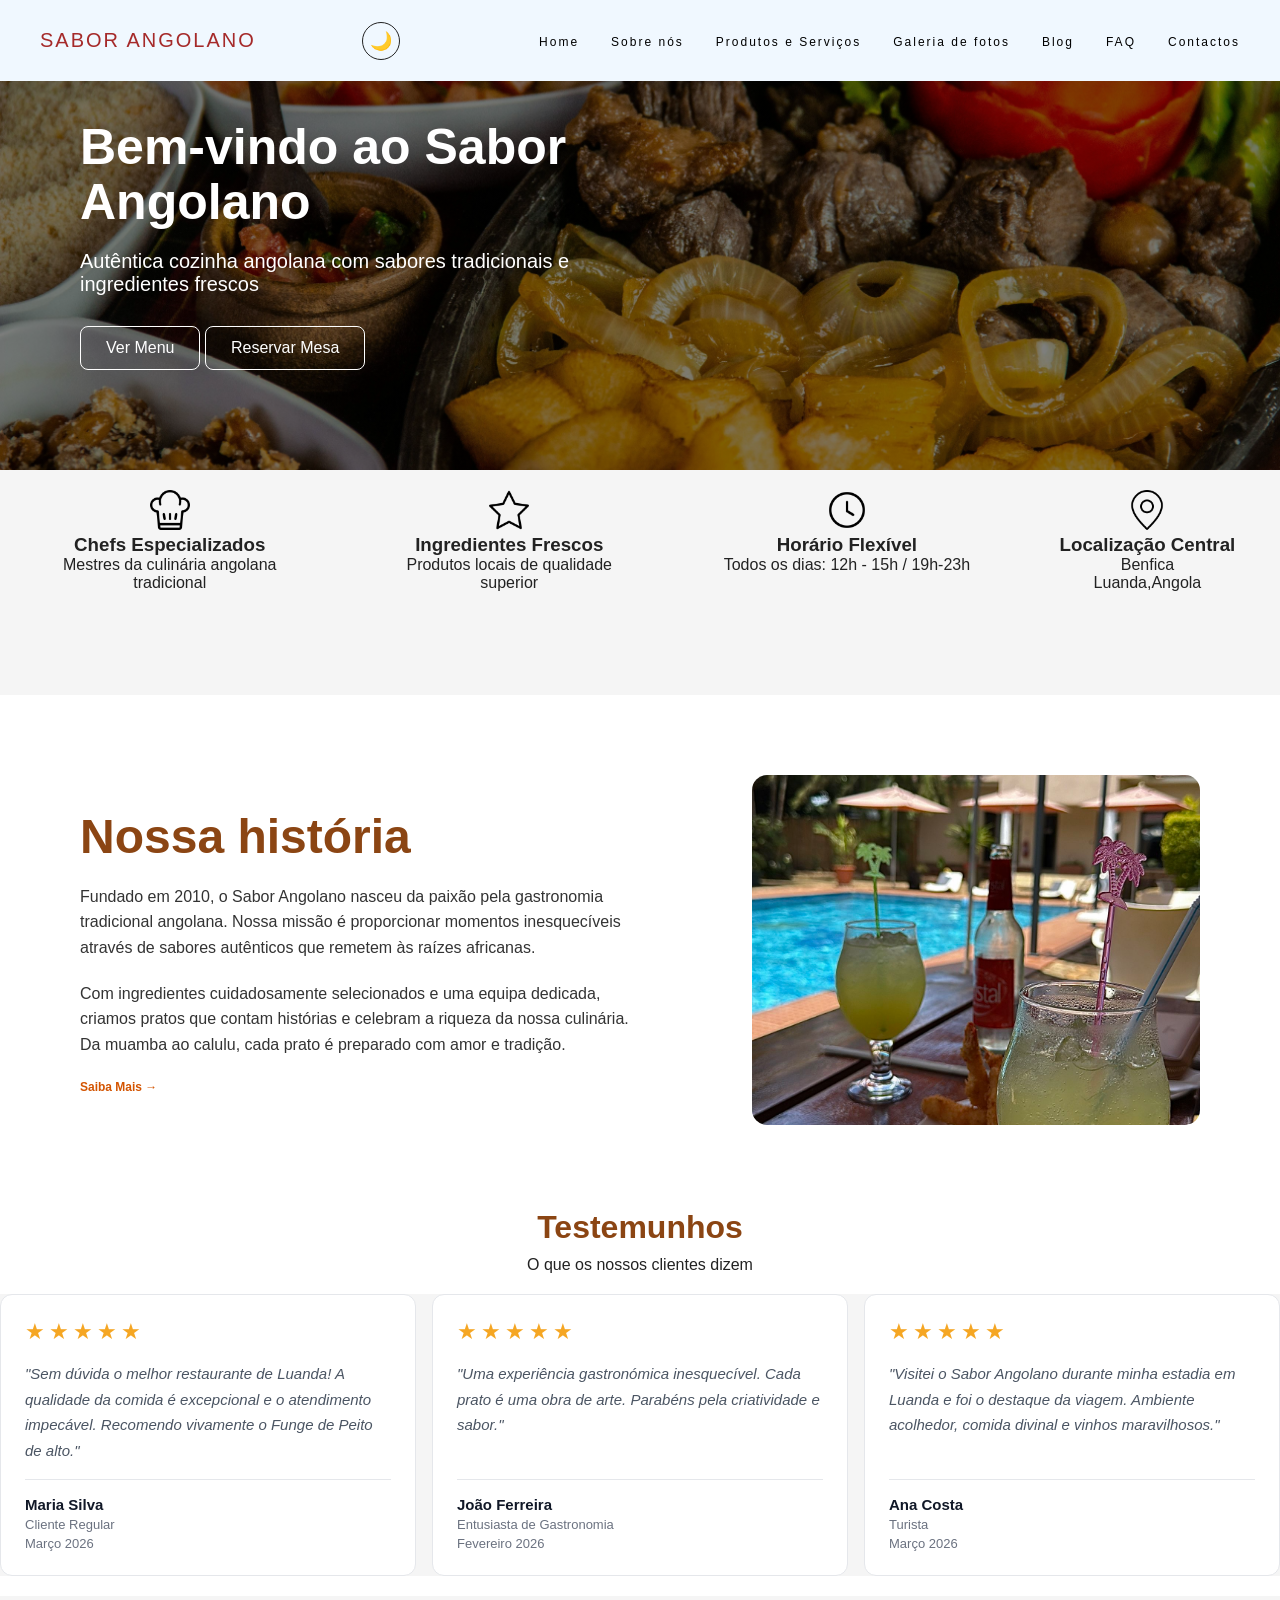
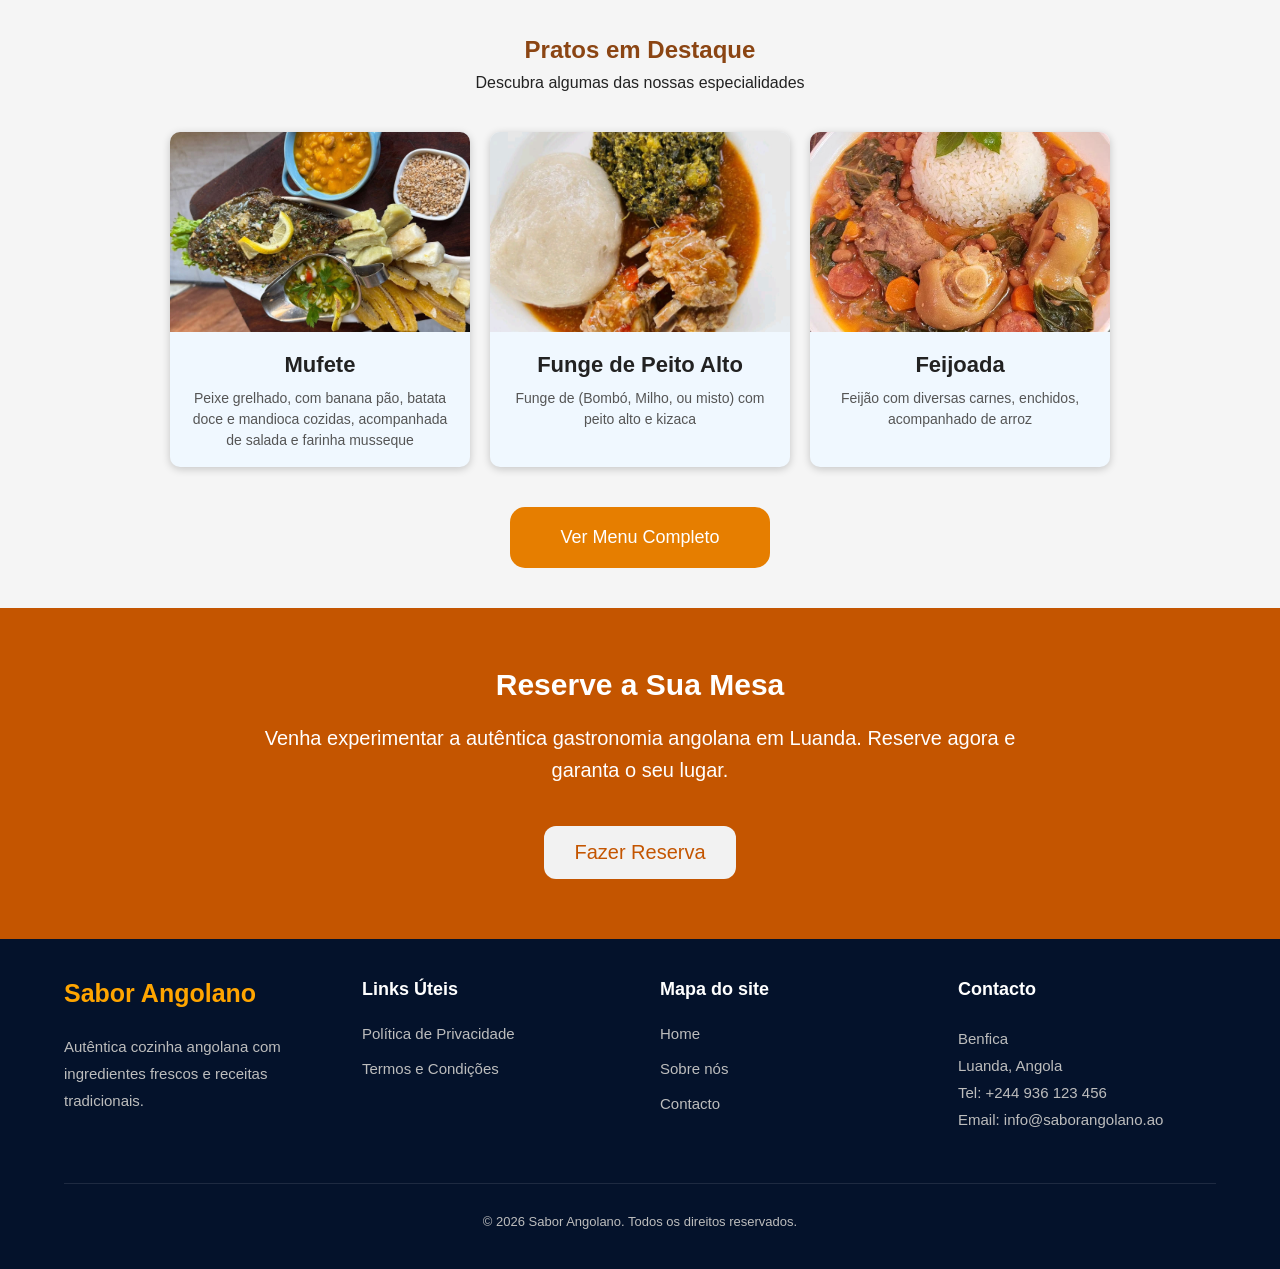
<file: index.html>
<!DOCTYPE html>
<html lang="en">
<head>
    <meta charset="UTF-8">
    <meta name="viewport" content="width=device-width, initial-scale=1.0">
    <title>Document</title>
    <link rel="stylesheet" href="CSS/style.css">
    <link rel="stylesheet" href="CSS/btn_voltar_topo.css">
    <link rel="stylesheet" href="CSS/dark-mode.css">
   <!-- Google tag (gtag.js) -->
<script async src="https://www.googletagmanager.com/gtag/js?id=G-PJYJ5NNCG8"></script>
<script>
  window.dataLayer = window.dataLayer || [];
  function gtag(){dataLayer.push(arguments);}
  gtag('js', new Date());

  gtag('config', 'G-PJYJ5NNCG8');
</script>
    
</head>
<body>
   <header>
    <nav>

        <a class="logo" href="index.html">Sabor Angolano</a>

        
        <!-- checkbox escondido -->
<input type="checkbox" id="menu-toggle">

<div class="nav-mobile-actions">

    <button type="button" id="theme-toggle" class="theme-toggle" aria-label="Alternar tema claro/escuro" title="Alternar tema claro/escuro">
        <span class="theme-toggle-icon">🌙</span>
    </button>

    <!-- ícone hamburger -->
    <label for="menu-toggle" class="hamburger">
        ☰
    </label>

</div>
        <ul class="nav-list">
             <li><a href="index.html">Home</a></li>
            <li><a href="Sobre_nós.htm">Sobre nós</a></li>
            <li><a href="Produto.html">Produtos e Serviços</a></li>
            <li><a href="Galeria.html">Galeria de fotos</a></li>
            <li><a href="Blog.html">Blog</a></li>
            <li><a href="FAQ.html">FAQ</a></li>
            <li><a href="contacto.html">Contactos</a></li>
        </ul>

    </nav>
</header>
    <main>
 <section class="hero">
    <div class="legenda">
        <h1>Bem-vindo ao Sabor Angolano</h1>
        <p>Autêntica cozinha angolana com sabores tradicionais e ingredientes frescos</p>
        <a href="Produto.html"><button class="menu">Ver Menu</button></a>
        <a href="contacto.html"><button class="reservar">Reservar Mesa</button></a>
    </div>
</section>
    <div class="info">
    <div class="item">
        <img src="media/chapeu-de-chef.png" alt="imagem do chef" class="icones">
        <h3>Chefs Especializados</h3>
        <p>Mestres da culinária angolana tradicional</p>
    </div>

    <div class="item">
        <img src="media/estrela.png" alt="imagem do chef" class="icones">
        <h3>Ingredientes Frescos</h3>
        <p>Produtos locais de qualidade superior</p>
    </div>

    <div class="item">
        <img src="media/relogio.png" alt="imagem do chef" class="icones">
        <h3>Horário Flexível</h3>
        <p>Todos os dias: 12h - 15h / 19h-23h</p>
        
    </div>

    <div class="item">
        <img src="media/localizacao.png" alt="imagem do chef" class="icones">
        <h3>Localização Central</h3>
        <p>Benfica</p>
        <p>Luanda,Angola</p>
    </div>
</div>


<section class="historia">
    <div class="texto">
       <h2>Nossa história</h2>
    <p> Fundado em 2010, o Sabor Angolano nasceu da paixão pela gastronomia <br>
        tradicional angolana. Nossa missão é proporcionar momentos inesquecíveis <br>
         através de sabores autênticos que remetem às raízes africanas.</p>

     <p>Com ingredientes cuidadosamente selecionados e uma equipa dedicada, <br>
        criamos pratos que contam histórias e celebram a riqueza da nossa culinária. <br>
        Da muamba ao calulu, cada prato é preparado com amor e tradição.</p>

        <a href="Sobre_nós.htm">Saiba Mais →</a>
    </div>

    <div class="imagem">
       <img src="media/Sobre_nós.jpg" alt="imagem do restaurante" class="restaurante">
    </div>
</section>

<h1 class="titulo-section">Testemunhos</h1>
    <p class="subtitulo-section">
        O que os nossos clientes dizem
    </p>

 <div class="reviews-grid">

    <div class="review-card">
      <div class="stars">
        <span class="star">★</span>
        <span class="star">★</span>
        <span class="star">★</span>
        <span class="star">★</span>
        <span class="star">★</span>
      </div>
      <p class="review-text">"Sem dúvida o melhor restaurante de Luanda! A qualidade da comida é excepcional e o atendimento impecável. Recomendo vivamente o Funge de Peito de alto."</p>
      <hr class="divider">
      <div class="reviewer-info">
        <span class="reviewer-name">Maria Silva</span>
        <span class="reviewer-role">Cliente Regular</span>
        <span class="reviewer-date">Março 2026</span>
      </div>
    </div>

    <div class="review-card">
      <div class="stars">
        <span class="star">★</span>
        <span class="star">★</span>
        <span class="star">★</span>
        <span class="star">★</span>
        <span class="star">★</span>
      </div>
      <p class="review-text">"Uma experiência gastronómica inesquecível. Cada prato é uma obra de arte. Parabéns pela criatividade e sabor."</p>
      <hr class="divider">
      <div class="reviewer-info">
        <span class="reviewer-name">João Ferreira</span>
        <span class="reviewer-role">Entusiasta de Gastronomia</span>
        <span class="reviewer-date">Fevereiro 2026</span>
      </div>
    </div>

    <div class="review-card">
      <div class="stars">
        <span class="star">★</span>
        <span class="star">★</span>
        <span class="star">★</span>
        <span class="star">★</span>
        <span class="star">★</span>
      </div>
      <p class="review-text">"Visitei o Sabor Angolano durante minha estadia em Luanda e foi o destaque da viagem. Ambiente acolhedor, comida divinal e vinhos maravilhosos."</p>
      <hr class="divider">
      <div class="reviewer-info">
        <span class="reviewer-name">Ana Costa</span>
        <span class="reviewer-role">Turista</span>
        <span class="reviewer-date">Março 2026</span>
      </div>
    </div>

  </div>

<section class="destaques">

    <h1 class="titulo-section">Pratos em Destaque</h1>
    <p class="subtitulo-section">
        Descubra algumas das nossas especialidades
    </p>

 <div class="card-container">
    <div class="card">
         <img src="media/mufete.jpg" alt="imagem do restaurante">
        <div class="card-content">
          <h3>Mufete</h3>
        <p>Peixe grelhado, com banana pão, batata doce e mandioca cozidas, acompanhada de salada 
            e farinha musseque
        </p>
        </div>
    </div>
 

    <div class="card">
        <img src="media/funge _peito_alto.jpg" alt="imagem do restaurante">
        <div class="card-content">
          <h3>Funge de Peito Alto</h3>
        <p>Funge de (Bombó, Milho, ou misto) com peito alto e kizaca</p>
        </div>
    </div>


    <div class="card">
         <img src="media/feijoada.jpg" alt="imagem do restaurante">
        <div class="card-content">
          <h3>Feijoada</h3>
        <p>Feijão com diversas carnes, enchidos, acompanhado de arroz</p>
        </div>
    </div>
 </div>
 <div class="container-btn">
    <a href="Produto.html" class="btn-menu">Ver Menu Completo</a>
</div>
 </section>

 <section class="reserva">
    <h2>Reserve a Sua Mesa</h2>

    <p>
        Venha experimentar a autêntica gastronomia angolana em Luanda.
        Reserve agora e garanta o seu lugar.
    </p>

    <a href="contacto.html" class="btn-reserva">Fazer Reserva</a>
</section>

<footer class="footer">

    <div class="footer-container">

        <div class="footer-box">
            <h3>Sabor Angolano</h3>
            <p>
                Autêntica cozinha angolana com ingredientes frescos e
                receitas tradicionais.
            </p>
        </div>

        <div class="footer-box">
            <h4>Links Úteis</h4>

            <a href="política_e_privacidade.html">Política de Privacidade</a>
            <a href="Termos_e_condições.html">Termos e Condições</a>
           

        </div>
        
         <div class="footer-box">
            <h4>Mapa do site</h4>

            <a href="index.html">Home</a>
            <a href="Sobre_nós.htm">Sobre nós</a>
            <a href="contacto.html">Contacto</a>
        </div>

        <div class="footer-box">
            <h4>Contacto</h4>

            <p>Benfica</p>
            <p>Luanda, Angola</p>
             <p>Tel: +244 936 123 456</p>
            <p>Email: info@saborangolano.ao</p>
        </div>

    </div>

    <div class="footer-bottom">
        <p>© 2026 Sabor Angolano. Todos os direitos reservados.</p>
    </div>

</footer>
    </main>

    <button type="button" id="back-to-top" class="back-to-top" aria-label="Voltar ao topo" title="Voltar ao topo">
    ↑
</button>
<script src="JS/Btn_voltar_topo.js"></script>
<script src="JS/theme.js"></script>


</body>
</html>
</file>
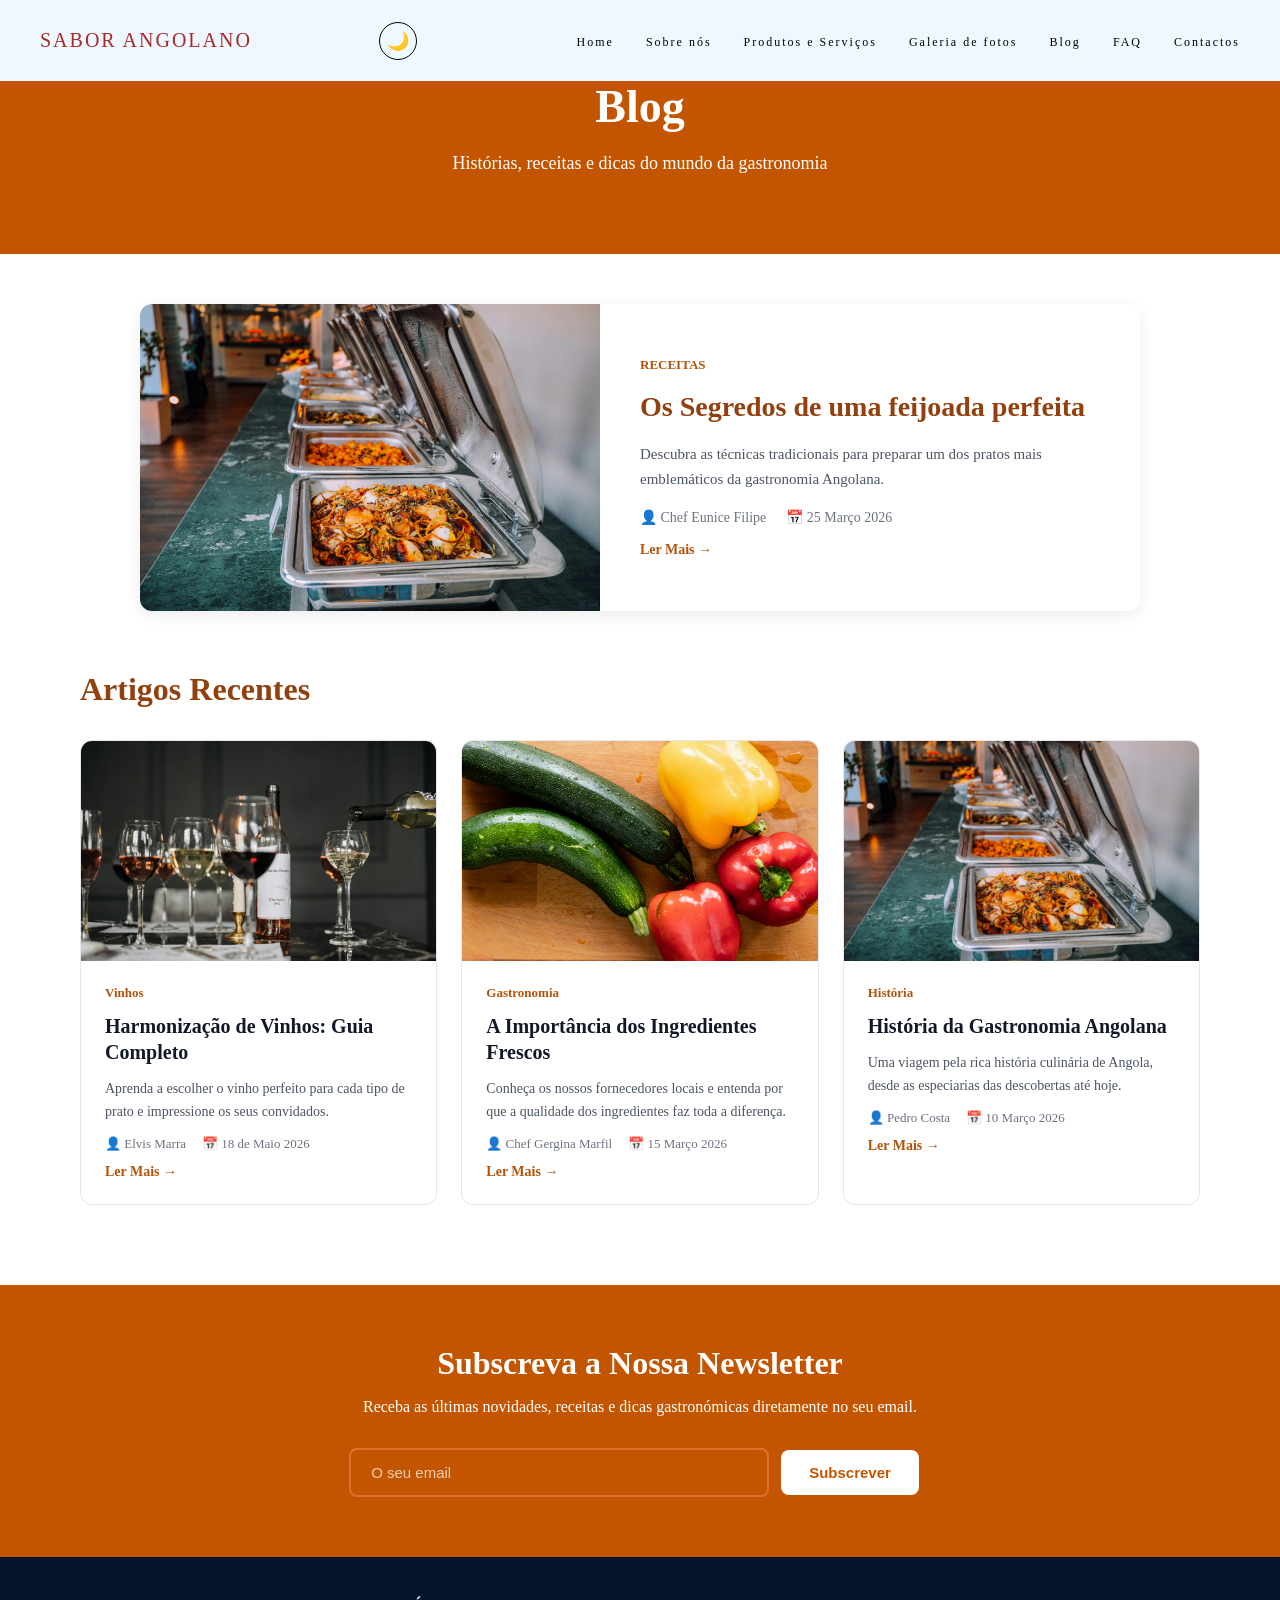
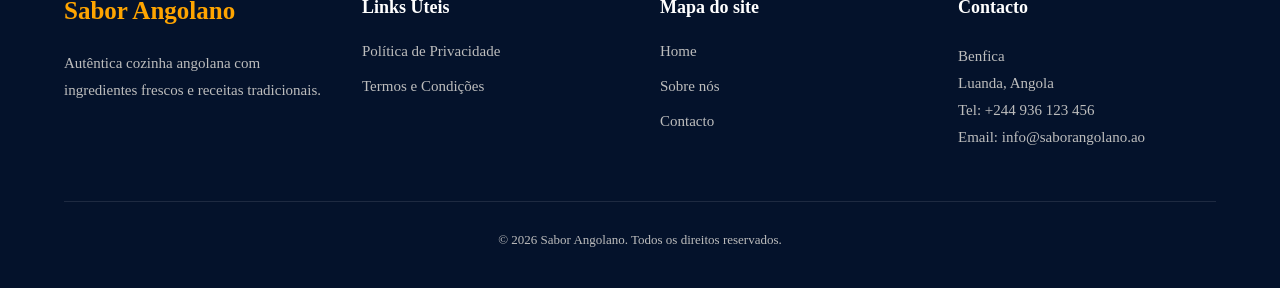
<file: Blog.html>
<!DOCTYPE html>
<html lang="pt-PT">
<head>
    <meta charset="UTF-8">
    <meta name="viewport" content="width=device-width, initial-scale=1.0">
    <link rel="stylesheet" href="CSS/blog.css">
     <link rel="stylesheet" href="CSS/btn_voltar_topo.css">
     <link rel="stylesheet" href="CSS/dark-mode.css">
    <title>Blog</title>

       <!-- Google tag (gtag.js) -->
<script async src="https://www.googletagmanager.com/gtag/js?id=G-PJYJ5NNCG8"></script>
<script>
  window.dataLayer = window.dataLayer || [];
  function gtag(){dataLayer.push(arguments);}
  gtag('js', new Date());

  gtag('config', 'G-PJYJ5NNCG8');
</script>
</head>

<body>

<header>
    <nav>

        <a class="logo" href="index.html">Sabor Angolano</a>

        <!-- checkbox escondido -->
           <input type="checkbox" id="menu-toggle">

           <div class="nav-mobile-actions">

    <button type="button" id="theme-toggle" class="theme-toggle" aria-label="Alternar tema claro/escuro" title="Alternar tema claro/escuro">
        <span class="theme-toggle-icon">🌙</span>
    </button>

    <!-- ícone hamburger -->
    <label for="menu-toggle" class="hamburger">
        ☰
    </label>

    </div>

        <ul class="nav-list">
            <li><a href="index.html">Home</a></li>
            <li><a href="Sobre_nós.htm">Sobre nós</a></li>
            <li><a href="Produto.html">Produtos e Serviços</a></li>
            <li><a href="Galeria.html">Galeria de fotos</a></li>
            <li><a href="Blog.html">Blog</a></li>
            <li><a href="FAQ.html">FAQ</a></li>
            <li><a href="contacto.html">Contactos</a></li>
        </ul>

    </nav>
</header>


<section class="hero-blog">

    <h1>Blog</h1>

    <p>
        Histórias, receitas e dicas do mundo da gastronomia
    </p>

</section>
<!-- BLOG CARD -->
<section class="article-card">

    <div class="article-image">
        <img src="media/Catering.jpg" alt="Imagem do artigo">
    </div>

    <div class="article-content">

        <span class="article-category">Receitas</span>

        <h2 class="article-title">
            Os Segredos de uma feijoada perfeita
        </h2>

        <p class="article-description">
            Descubra as técnicas tradicionais para preparar um dos pratos mais emblemáticos da gastronomia Angolana.
        </p>

        <div class="article-meta">

            <span class="article-author">
                👤 Chef Eunice Filipe
            </span>

            <span class="article-date">
                📅 25 Março 2026
            </span>

        </div>

        <a href="#" class="article-link">Ler Mais →</a>

    </div>

</section>

<!-- ARTIGOS RECENTES -->
<section class="artigos-recentes">

  <h2 class="artigos-titulo">Artigos Recentes</h2>

  <div class="artigos-grid">

    <div class="artigo-card">
      <div class="artigo-imagem">
        <img src="media/Vinhos.jpg" alt="Harmonização de Vinhos">
      </div>
      <div class="artigo-conteudo">
        <span class="artigo-categoria">Vinhos</span>
        <h3 class="artigo-title">Harmonização de Vinhos: Guia Completo</h3>
        <p class="artigo-descricao">Aprenda a escolher o vinho perfeito para cada tipo de prato e impressione os seus convidados.</p>
        <div class="artigo-meta">
          <span>👤 Elvis Marra</span>
          <span>📅 18 de Maio 2026</span>
        </div>
        <a href="#" class="article-link">Ler Mais →</a>
      </div>
    </div>

    <div class="artigo-card">
      <div class="artigo-imagem">
        <img src="media/Ingredientes.jpg" alt="Ingredientes Frescos">
      </div>
      <div class="artigo-conteudo">
        <span class="artigo-categoria">Gastronomia</span>
        <h3 class="artigo-title">A Importância dos Ingredientes Frescos</h3>
        <p class="artigo-descricao">Conheça os nossos fornecedores locais e entenda por que a qualidade dos ingredientes faz toda a diferença.</p>
        <div class="artigo-meta">
          <span>👤 Chef Gergina Marfil</span>
          <span>📅 15 Março 2026</span>
        </div>
        <a href="#" class="article-link">Ler Mais →</a>
      </div>
    </div>

    <div class="artigo-card">
      <div class="artigo-imagem">
        <img src="media/Catering.jpg" alt="História da Gastronomia">
      </div>
      <div class="artigo-conteudo">
        <span class="artigo-categoria">História</span>
        <h3 class="artigo-title">História da Gastronomia Angolana</h3>
        <p class="artigo-descricao">Uma viagem pela rica história culinária de Angola, desde as especiarias das descobertas até hoje.</p>
        <div class="artigo-meta">
          <span>👤 Pedro Costa</span>
          <span>📅 10 Março 2026</span>
        </div>
        <a href="#" class="article-link">Ler Mais →</a>
      </div>
    </div>

  </div>

</section>

<!-- NEWSLETTER -->
<section class="newsletter">

  <h2 class="newsletter-titulo">Subscreva a Nossa Newsletter</h2>

  <p class="newsletter-descricao">
    Receba as últimas novidades, receitas e dicas gastronómicas diretamente no seu email.
  </p>

 <div class="newsletter-form">
  <input type="email" id="newsletter-email" class="newsletter-input" placeholder="O seu email">
  <button type="button" class="newsletter-btn" onclick="subscrever()">Subscrever</button>
  <p id="newsletter-msg" class="newsletter-msg"></p>
</div>

</section>


<footer class="footer">

    <div class="footer-container">

        <div class="footer-box">
            <h3>Sabor Angolano</h3>
            <p>
                Autêntica cozinha angolana com ingredientes frescos e
                receitas tradicionais.
            </p>
        </div>

        <div class="footer-box">
            <h4>Links Úteis</h4>

            <a href="política_e_privacidade.html">Política de Privacidade</a>
            <a href="Termos_e_condições.html">Termos e Condições</a>
        

        </div>

        <div class="footer-box">
            <h4>Mapa do site</h4>

            <a href="index.html">Home</a>
            <a href="Sobre_nós.htm">Sobre nós</a>
            <a href="contacto.html">Contacto</a>
        </div>

        <div class="footer-box">
            <h4>Contacto</h4>

            <p>Benfica</p>
            <p>Luanda, Angola</p>
            <p>Tel: +244 936 123 456</p>
            <p>Email: info@saborangolano.ao</p>
        </div>

    </div>

    <div class="footer-bottom">
        <p>© 2026 Sabor Angolano. Todos os direitos reservados.</p>
    </div>

</footer>

<button type="button" id="back-to-top" class="back-to-top" aria-label="Voltar ao topo" title="Voltar ao topo">
    ↑
</button>
<script src="JS/Btn_voltar_topo.js"></script>
<script src="JS/theme.js"></script>
<script src="JS/subscrever.js"></script>

</body>
</html>
</file>
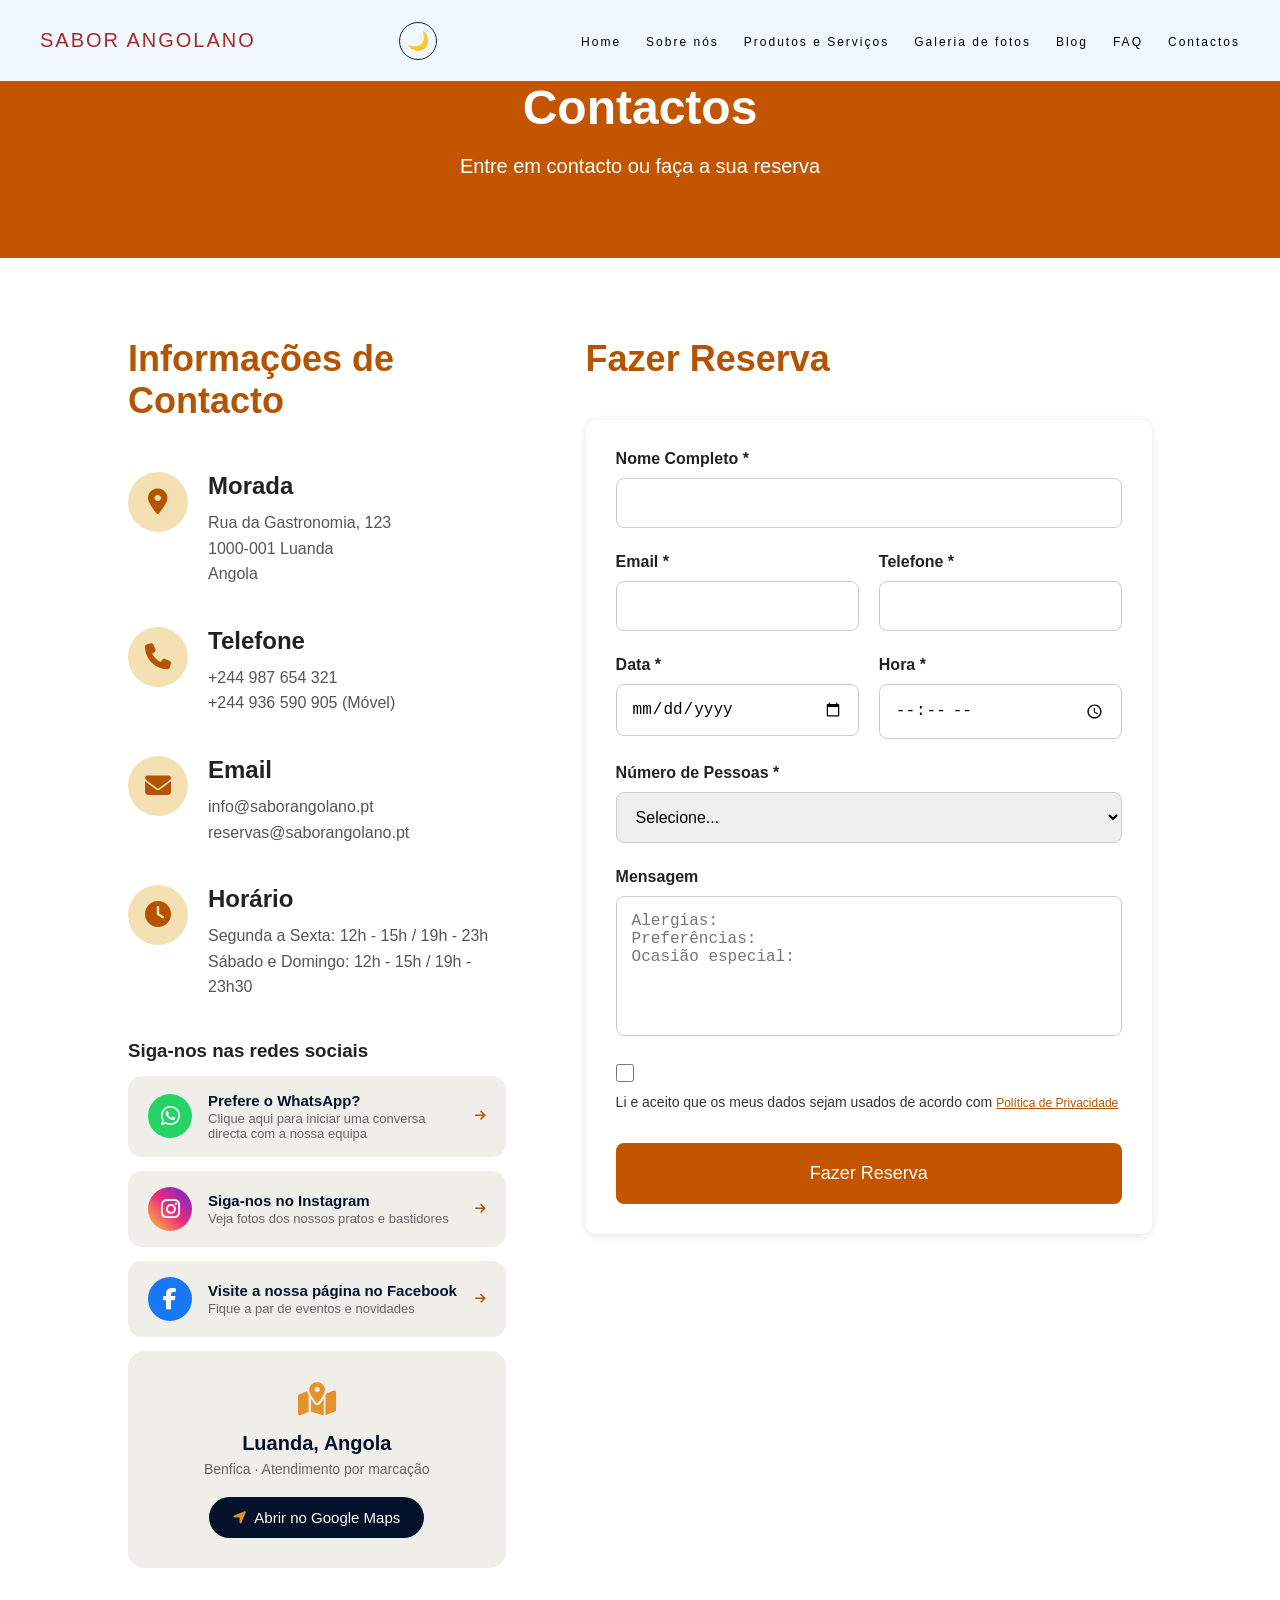
<file: contacto.html>
<!DOCTYPE html>
<html lang="en">
<head>
    <meta charset="UTF-8">
    <meta name="viewport" content="width=device-width, initial-scale=1.0">
    <link rel="stylesheet" href="https://cdnjs.cloudflare.com/ajax/libs/font-awesome/6.5.1/css/all.min.css">
    <link rel="stylesheet" href="CSS/contacto.css">
     <link rel="stylesheet" href="CSS/btn_voltar_topo.css">
     <link rel="stylesheet" href="CSS/dark-mode.css">
    <title>Document</title>

       <!-- Google tag (gtag.js) -->
<script async src="https://www.googletagmanager.com/gtag/js?id=G-PJYJ5NNCG8"></script>
<script>
  window.dataLayer = window.dataLayer || [];
  function gtag(){dataLayer.push(arguments);}
  gtag('js', new Date());

  gtag('config', 'G-PJYJ5NNCG8');
</script>
</head>
<header>
    <nav>

        <a class="logo" href="index.html">Sabor Angolano</a>

        <!-- checkbox escondido -->
         <input type="checkbox" id="menu-toggle">

        <div class="nav-mobile-actions">

    <button type="button" id="theme-toggle" class="theme-toggle" aria-label="Alternar tema claro/escuro" title="Alternar tema claro/escuro">
        <span class="theme-toggle-icon">🌙</span>
    </button>

    <!-- ícone hamburger -->
    <label for="menu-toggle" class="hamburger">
        ☰
    </label>

</div>

        <ul class="nav-list">
             <li><a href="index.html">Home</a></li>
            <li><a href="Sobre_nós.htm">Sobre nós</a></li>
            <li><a href="Produto.html">Produtos e Serviços</a></li>
            <li><a href="Galeria.html">Galeria de fotos</a></li>
            <li><a href="Blog.html">Blog</a></li>
            <li><a href="FAQ.html">FAQ</a></li>
            <li><a href="contacto.html">Contactos</a></li>
        </ul>

    </nav>
</header>

<body>
    <section class="hero-contacto">
    <h1>Contactos</h1>
    <p>Entre em contacto ou faça a sua reserva</p>
</section>

<section class="contacto">

    <!-- LADO ESQUERDO -->
    <div class="info-contacto">

        <h2>Informações de Contacto</h2>

        <div class="info-box">
            <div class="icon"><i class="fa-solid fa-location-dot"></i></div>

            <div>
                <h3>Morada</h3>
                <p>Rua da Gastronomia, 123</p>
                <p>1000-001 Luanda</p>
                <p>Angola</p>
            </div>
        </div>

        <div class="info-box">
            <div class="icon"><i class="fa-solid fa-phone"></i></div>

            <div>
                <h3>Telefone</h3>
                <p>+244 987 654 321</p>
                <p>+244 936 590 905 (Móvel)</p>
            </div>
        </div>

        <div class="info-box">
            <div class="icon"><i class="fa-solid fa-envelope"></i></div>

            <div>
                <h3>Email</h3>
                <p>info@saborangolano.pt</p>
                <p>reservas@saborangolano.pt</p>
            </div>
        </div>

         <div class="info-box">
            <div class="icon"><i class="fa-solid fa-clock"></i></div>

            <div>
                <h3>Horário</h3>
                <p>Segunda a Sexta: 12h - 15h / 19h - 23h</p>
                <p>Sábado e Domingo: 12h - 15h / 19h - 23h30</p>
            </div>
        </div>

        <div class="social-box">
            <h3>Siga-nos nas redes sociais</h3>

            <!-- WHATSAPP CTA -->
            <a href="https://wa.me/244923245678" target="_blank" class="whatsapp-cta">
                <div class="whatsapp-cta__icon"><i class="fa-brands fa-whatsapp"></i></div>
                <div>
                    <strong>Prefere o WhatsApp?</strong>
                    <span>Clique aqui para iniciar uma conversa directa com a nossa equipa</span>
                </div>
                <i class="fa-solid fa-arrow-right whatsapp-cta__arrow"></i>
            </a>

            <!-- INSTAGRAM CTA -->
            <a href="https://www.instagram.com" target="_blank" class="whatsapp-cta instagram-cta">
                <div class="whatsapp-cta__icon"><i class="fa-brands fa-instagram"></i></div>
                <div>
                    <strong>Siga-nos no Instagram</strong>
                    <span>Veja fotos dos nossos pratos e bastidores</span>
                </div>
                <i class="fa-solid fa-arrow-right whatsapp-cta__arrow"></i>
            </a>

            <!-- FACEBOOK CTA -->
            <a href="https://www.facebook.com" target="_blank" class="whatsapp-cta facebook-cta">
                <div class="whatsapp-cta__icon"><i class="fa-brands fa-facebook-f"></i></div>
                <div>
                    <strong>Visite a nossa página no Facebook</strong>
                    <span>Fique a par de eventos e novidades</span>
                </div>
                <i class="fa-solid fa-arrow-right whatsapp-cta__arrow"></i>
            </a>

            <!-- CARTÃO DE LOCALIZAÇÃO -->
            <a href="https://www.google.com/maps?q=Rua+da+Gastronomia,123,Luanda,Angola" target="_blank" class="mapa-card">
                <div class="mapa-card__icon"><i class="fa-solid fa-map-location-dot"></i></div>
                <h3 class="mapa-card__titulo">Luanda, Angola</h3>
                <p class="mapa-card__subtitulo">Benfica · Atendimento por marcação</p>
                <span class="mapa-card__btn">
                    <i class="fa-solid fa-location-arrow"></i> Abrir no Google Maps
                </span>
            </a>

        </div>
    </div>

    <!-- LADO DIREITO -->

    <div class="formulario">
        <h2>Fazer Reserva</h2>

        <form onsubmit="return validarFormulario(event)">

            <div class="campo">
                <label>Nome Completo *</label>
                <input type="text" id="nome" required>
            </div>

            <div class="linha">
                <div class="campo">
                    <label>Email *</label>
                    <input type="email" id="email" required>
                </div>

                <div class="campo">
                    <label>Telefone *</label>
                    <input type="tel" id="telefone" required>
                </div>
            </div>

            <div class="linha">
                <div class="campo">
                    <label>Data *</label>
                   <input type="date" id="data" required>
                </div>

                <div class="campo">
                    <label>Hora *</label>
                    <input type="time" id="hora" required>
                </div>
            </div>

            <div class="campo">
                <label>Número de Pessoas *</label>
                <select id="pessoas" required>
                    <option value="">Selecione...</option>
                    <option value="1">1 Pessoa</option>
                    <option value="2">2 Pessoas</option>
                    <option value="3">3 Pessoas</option>
                    <option value="4">4 Pessoas</option>
                </select>
            </div>

            <div class="campo">
                <label>Mensagem</label>
                <textarea rows="6" placeholder="Alergias:&#10;Preferências:&#10;Ocasião especial:"></textarea>
            </div>

            <div class="campo campo-checkbox">
    <input type="checkbox" id="aceita-termos" required>
    <label for="aceita-termos">
       Li e aceito que os meus dados sejam usados
        de acordo com <a href="política_e_privacidade.html" target="_blank">Política de Privacidade</a>
    </label>
</div>

            <button type="submit" class="btn-form">Fazer Reserva</button>
        </form>
    </div>

</section>



<div class="modal-overlay" id="meuModal">
    <div class="modal-box">
        <div class="modal-icon">✅</div>
        <h3>Reserva Efetuada!</h3>
        <p>A sua reserva foi registada com sucesso.</p>
        <button class="modal-btn" onclick="fecharModal()">Excelente</button>
    </div>
</div>

<script src="../JS/Form.js"> </script>

<button type="button" id="back-to-top" class="back-to-top" aria-label="Voltar ao topo" title="Voltar ao topo">
    ↑
</button>
<script src="JS/Btn_voltar_topo.js"></script>
<script src="JS/theme.js"></script>

</body>
</html>
</file>
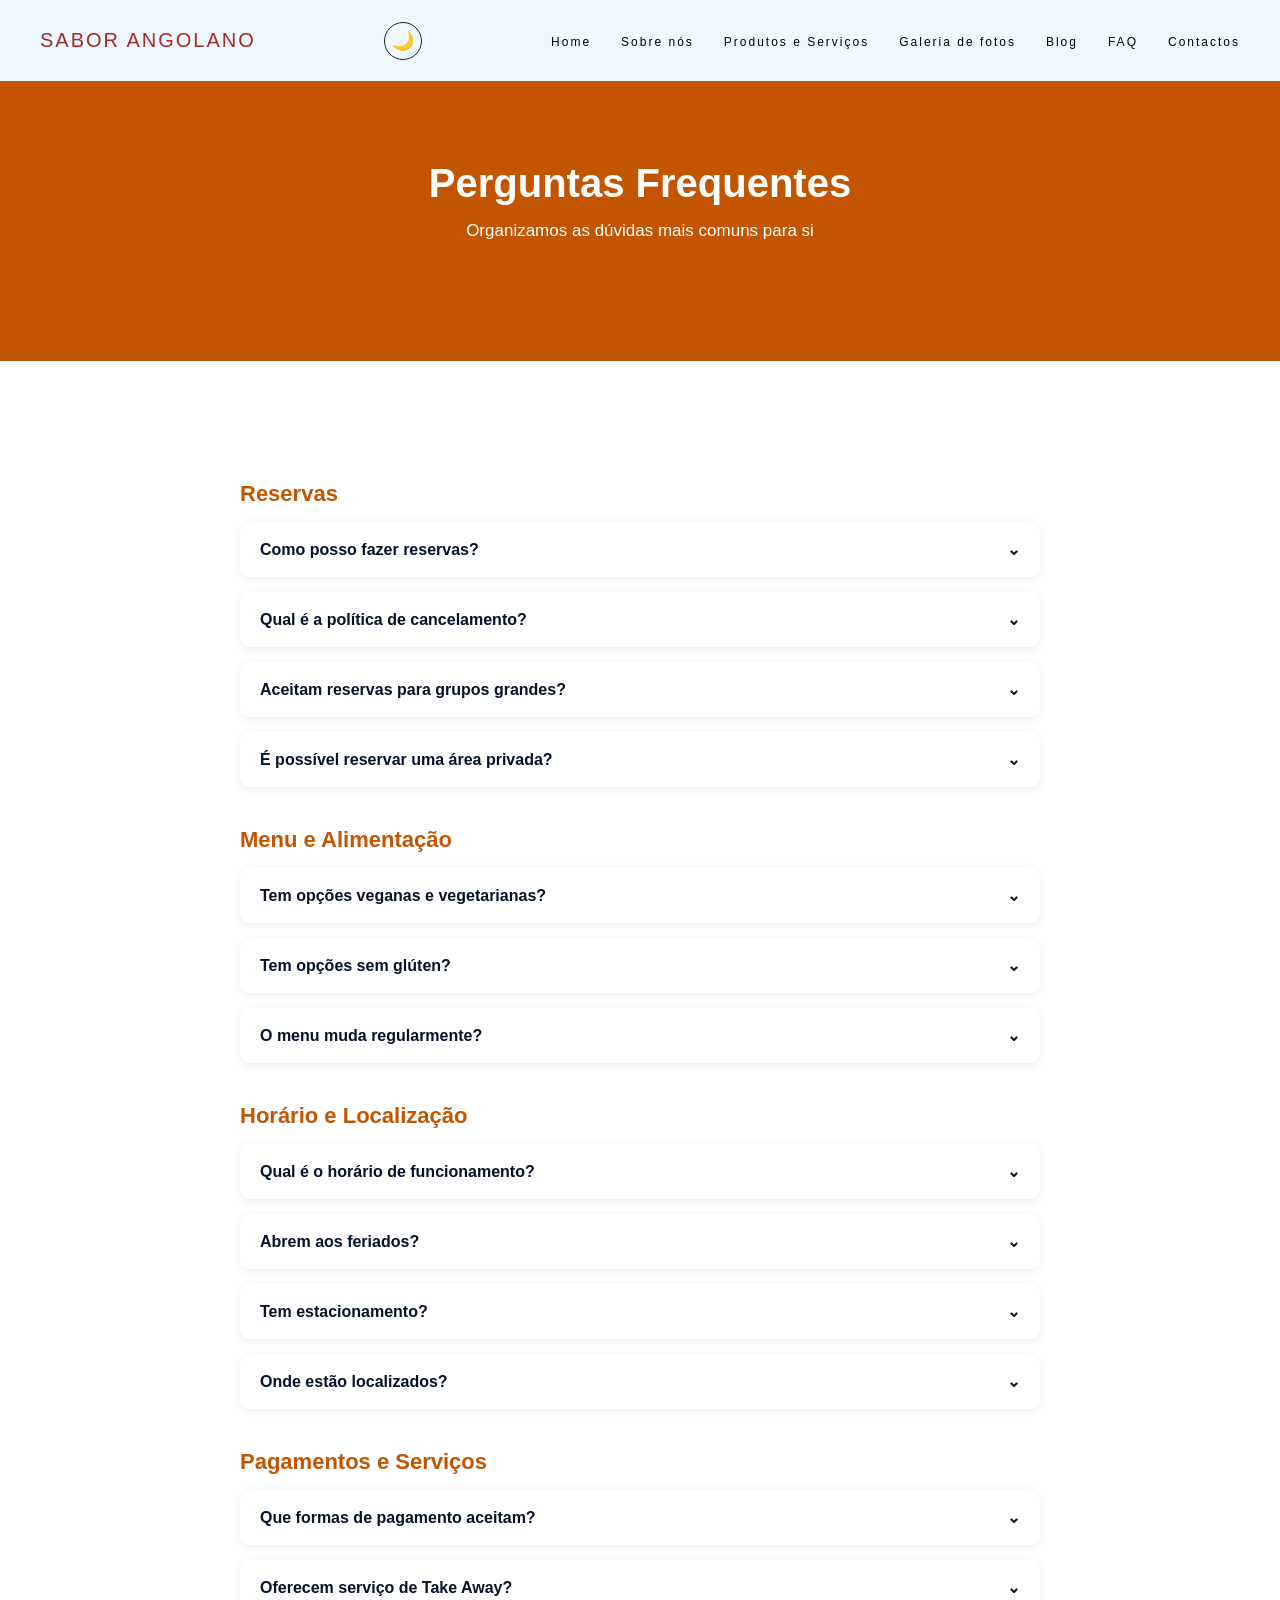
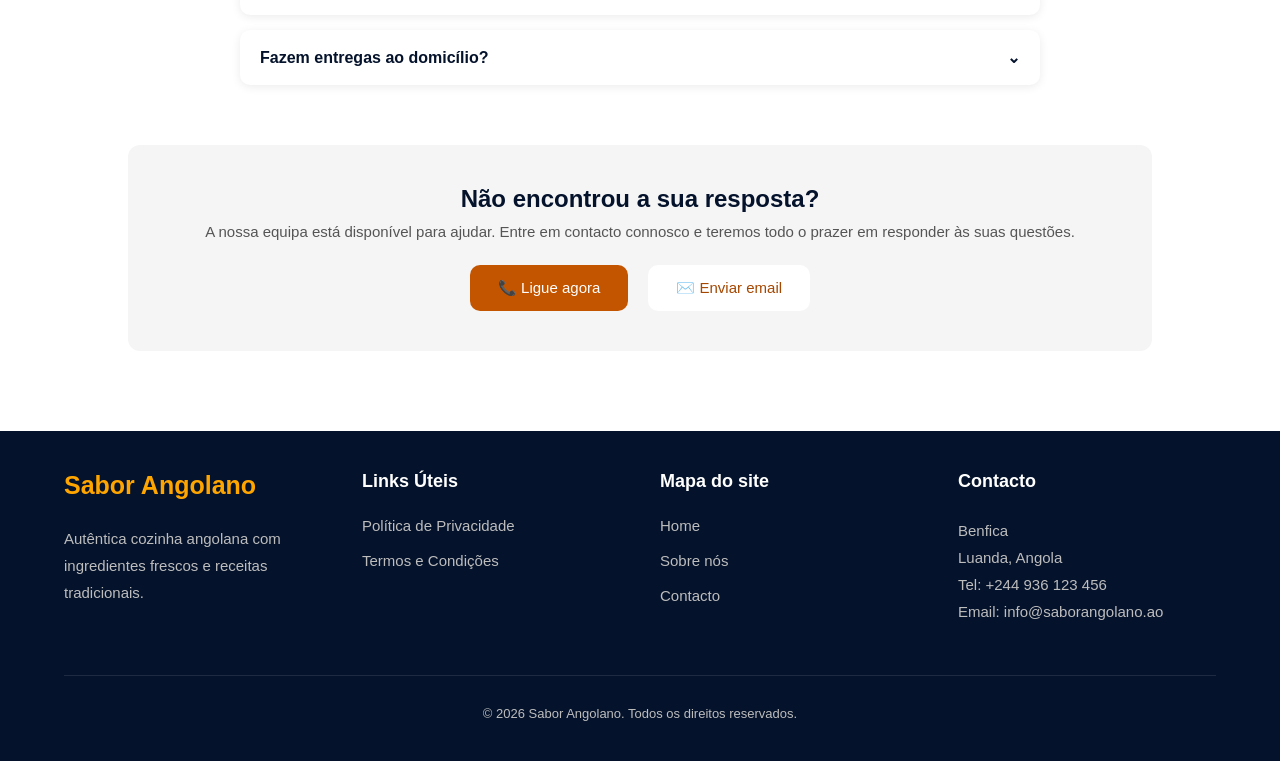
<file: FAQ.html>
<!DOCTYPE html>
<html lang="en">
<head>
    <meta charset="UTF-8">
    <meta name="viewport" content="width=device-width, initial-scale=1.0">
    <link rel="stylesheet" href="CSS/FAQ.css">
    <link rel="stylesheet" href="CSS/btn_voltar_topo.css">
    <link rel="stylesheet" href="CSS/dark-mode.css">
    <title>Document</title>


       <!-- Google tag (gtag.js) -->
<script async src="https://www.googletagmanager.com/gtag/js?id=G-PJYJ5NNCG8"></script>
<script>
  window.dataLayer = window.dataLayer || [];
  function gtag(){dataLayer.push(arguments);}
  gtag('js', new Date());

  gtag('config', 'G-PJYJ5NNCG8');
</script>
</head>
<body>
    <header>
    <nav>

        <a class="logo" href="index.html">Sabor Angolano</a>

       <!-- checkbox escondido -->
     <input type="checkbox" id="menu-toggle">

     <div class="nav-mobile-actions">

    <button type="button" id="theme-toggle" class="theme-toggle" aria-label="Alternar tema claro/escuro" title="Alternar tema claro/escuro">
        <span class="theme-toggle-icon">🌙</span>
    </button>

    <!-- ícone hamburger -->
    <label for="menu-toggle" class="hamburger">
        ☰
    </label>

</div>
        <ul class="nav-list">
             <li><a href="index.html">Home</a></li>
            <li><a href="Sobre_nós.htm">Sobre nós</a></li>
            <li><a href="Produto.html">Produtos e Serviços</a></li>
            <li><a href="Galeria.html">Galeria de fotos</a></li>
            <li><a href="Blog.html">Blog</a></li>
            <li><a href="FAQ.html">FAQ</a></li>
            <li><a href="contacto.html">Contactos</a></li>
        </ul>

    </nav>
</header>
   

<section class="hero-FAQ">
    <h1>Perguntas Frequentes</h1>
    <p class="faq-subtitle">Organizamos as dúvidas mais comuns para si</p>
</section>
   
<section class="faq">
 

    <!-- ===== RESERVAS ===== -->
    <h3 class="faq-section">Reservas</h3>

    <div class="faq-container">

        <details class="faq-item">
            <summary>Como posso fazer reservas?<span class="arrow">⌄</span></summary>
            <p>Pode reservar através do nosso site, telefone ou diretamente no restaurante.</p>
        </details>

        <details class="faq-item">
            <summary>Qual é a política de cancelamento?<span class="arrow">⌄</span></summary>
            <p>Cancelamentos devem ser feitos até 24h antes da reserva.</p>
        </details>

        <details class="faq-item">
            <summary>Aceitam reservas para grupos grandes?<span class="arrow">⌄</span></summary>
            <p>Sim, aceitamos grupos grandes mediante reserva antecipada.</p>
        </details>

        <details class="faq-item">
            <summary>É possível reservar uma área privada?<span class="arrow">⌄</span></summary>
            <p>Sim, temos espaços privados disponíveis mediante pedido.</p>
        </details>

    </div>

    <!-- ===== MENU ===== -->
    <h3 class="faq-section">Menu e Alimentação</h3>

    <div class="faq-container">

        <details class="faq-item">
            <summary>Tem opções veganas e vegetarianas?<span class="arrow">⌄</span></summary>
            <p>Sim, temos várias opções adaptadas a dietas vegetarianas e veganas.</p>
        </details>

        <details class="faq-item">
            <summary>Tem opções sem glúten?<span class="arrow">⌄</span></summary>
            <p>Sim, temos pratos sem glúten disponíveis no menu.</p>
        </details>

        <details class="faq-item">
            <summary>O menu muda regularmente?<span class="arrow">⌄</span></summary>
            <p>Sim, atualizamos o menu sazonalmente para manter variedade.</p>
        </details>

    </div>

    <!-- ===== HORÁRIOS ===== -->
    <h3 class="faq-section">Horário e Localização</h3>

    <div class="faq-container">

        <details class="faq-item">
            <summary>Qual é o horário de funcionamento?<span class="arrow">⌄</span></summary>
            <p>Estamos abertos todos os dias das 12h às 15h e das 19h às 23h.</p>
        </details>

        <details class="faq-item">
            <summary>Abrem aos feriados?<span class="arrow">⌄</span></summary>
            <p>Sim, abrimos na maioria dos feriados.</p>
        </details>

        <details class="faq-item">
            <summary>Tem estacionamento?<span class="arrow">⌄</span></summary>
            <p>Sim, temos estacionamento próximo ao restaurante.</p>
        </details>

        <details class="faq-item">
            <summary>Onde estão localizados?<span class="arrow">⌄</span></summary>
            <p>Estamos localizados em Lisboa, numa zona de fácil acesso.</p>
        </details>

    </div>

    <!-- ===== PAGAMENTOS ===== -->
    <h3 class="faq-section">Pagamentos e Serviços</h3>

    <div class="faq-container">

        <details class="faq-item">
            <summary>Que formas de pagamento aceitam?<span class="arrow">⌄</span></summary>
            <p>Aceitamos dinheiro, multibanco e cartões de crédito.</p>
        </details>

        <details class="faq-item">
            <summary>Oferecem serviço de Take Away?<span class="arrow">⌄</span></summary>
            <p>Sim, temos serviço de take away disponível.</p>
        </details>

        <details class="faq-item">
            <summary>Fazem entregas ao domicílio?<span class="arrow">⌄</span></summary>
            <p>Sim, através de parceiros de entrega.</p>
        </details>

    </div>

    <!-- ===== CONTACTO FINAL ===== -->
    <div class="faq-contact">

        <h3>Não encontrou a sua resposta?</h3>
        <p>A nossa equipa está disponível para ajudar. Entre em contacto connosco e teremos todo o prazer em responder às suas questões.</p>

        <div class="faq-buttons">

            <a href="404.html" class="btn-call">📞 Ligue agora</a>

            <a href="404.html" class="btn-email">✉️ Enviar email</a>

        </div>

    </div>

</section>

<footer class="footer">

    <div class="footer-container">

        <div class="footer-box">
            <h3>Sabor Angolano</h3>
            <p>
                Autêntica cozinha angolana com ingredientes frescos e
                receitas tradicionais.
            </p>
        </div>

        <div class="footer-box">
            <h4>Links Úteis</h4>

            <a href="política_e_privacidade.html">Política de Privacidade</a>
            <a href="Termos_e_condições.html">Termos e Condições</a>
        

        </div>

        <div class="footer-box">
            <h4>Mapa do site</h4>

            <a href="index.html">Home</a>
            <a href="Sobre_nós.htm">Sobre nós</a>
            <a href="contacto.html">Contacto</a>
        </div>

        <div class="footer-box">
            <h4>Contacto</h4>

            <p>Benfica</p>
            <p>Luanda, Angola</p>
            <p>Tel: +244 936 123 456</p>
            <p>Email: info@saborangolano.ao</p>
        </div>

    </div>

    <div class="footer-bottom">
        <p>© 2026 Sabor Angolano. Todos os direitos reservados.</p>
    </div>

</footer>

<button type="button" id="back-to-top" class="back-to-top" aria-label="Voltar ao topo" title="Voltar ao topo">
    ↑
</button>
<script src="JS/Btn_voltar_topo.js"></script>
<script src="JS/theme.js"></script>

</body>
</html>
</file>
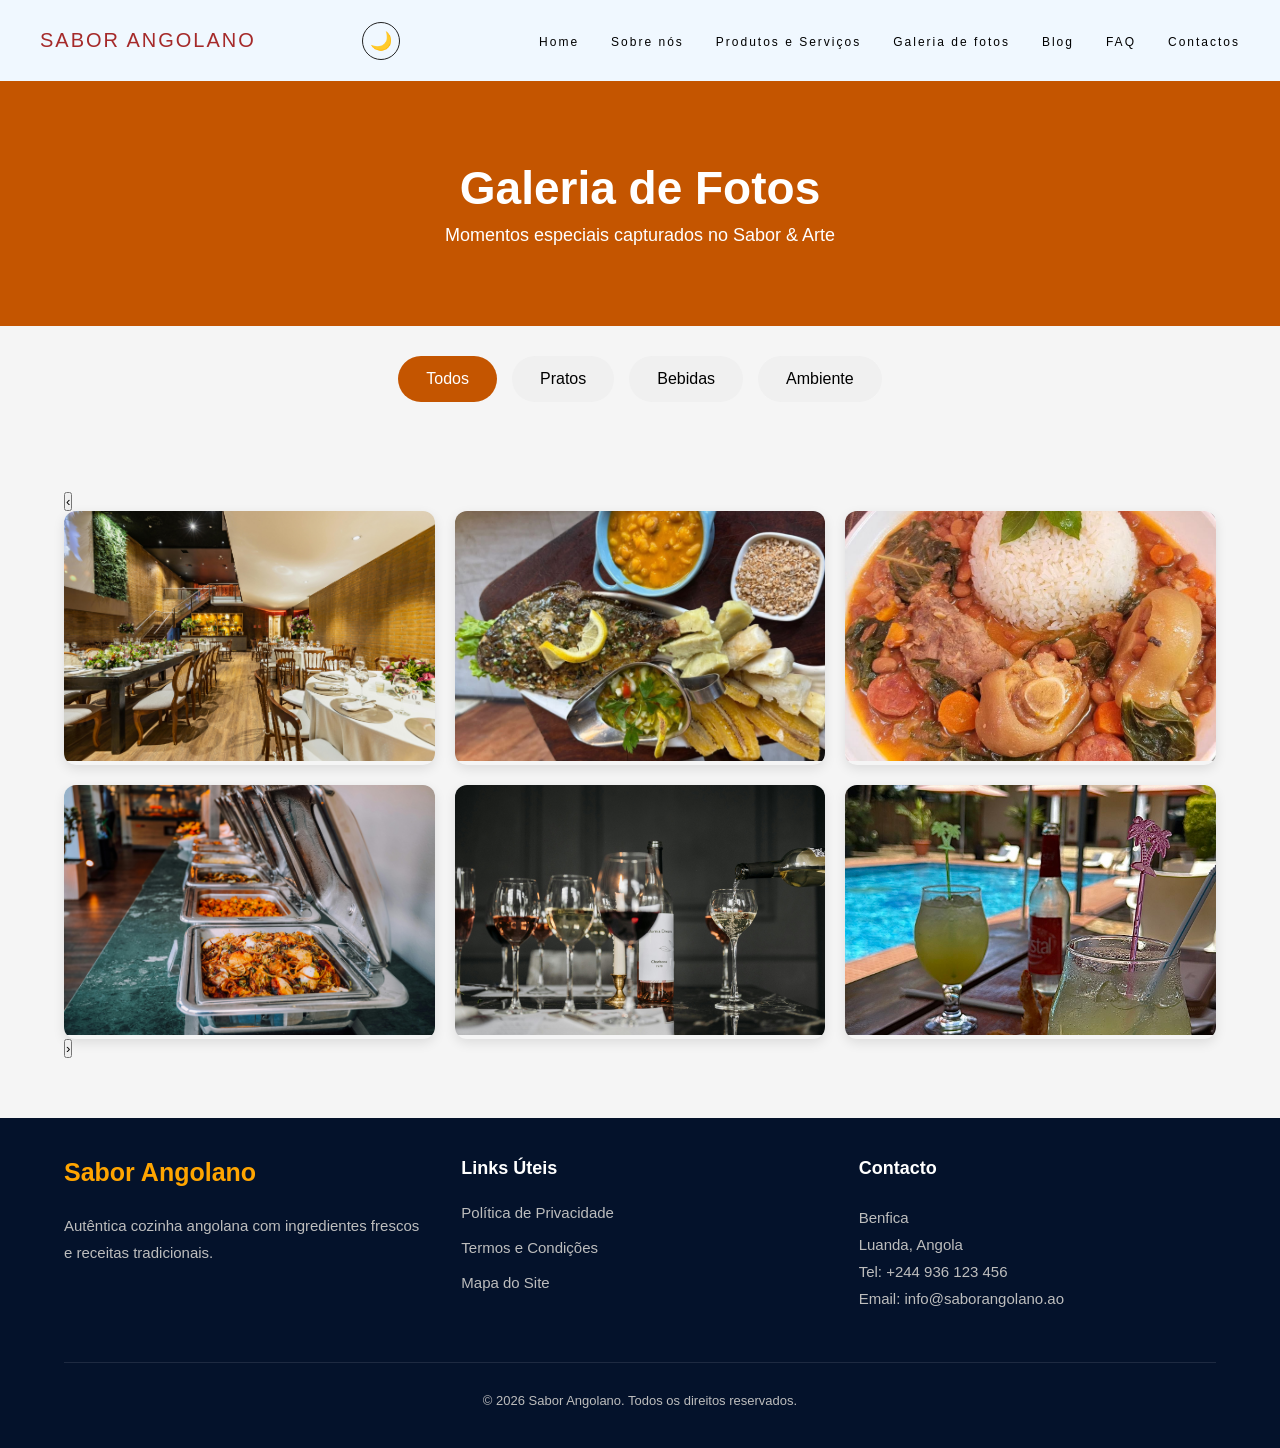
<file: Galeria.html>
<!DOCTYPE html>
<html lang="en">
<head>
    <meta charset="UTF-8">
    <meta name="viewport" content="width=device-width, initial-scale=1.0">
    <link rel="stylesheet" href="CSS/galeria.css">
    <link rel="stylesheet" href="CSS/btn_voltar_topo.css">
    <link rel="stylesheet" href="CSS/estilo_setas_galeria.css">
    <link rel="stylesheet" href="CSS/dark-mode.css">
    <title>Document</title>

       <!-- Google tag (gtag.js) -->
<script async src="https://www.googletagmanager.com/gtag/js?id=G-PJYJ5NNCG8"></script>
<script>
  window.dataLayer = window.dataLayer || [];
  function gtag(){dataLayer.push(arguments);}
  gtag('js', new Date());

  gtag('config', 'G-PJYJ5NNCG8');
</script>
</head>
<body>

    <header>
    <nav>

        <a class="logo" href="index.html">Sabor Angolano</a>

        <!-- checkbox escondido -->
<input type="checkbox" id="menu-toggle">

<div class="nav-mobile-actions">

    <button type="button" id="theme-toggle" class="theme-toggle" aria-label="Alternar tema claro/escuro" title="Alternar tema claro/escuro">
        <span class="theme-toggle-icon">🌙</span>
    </button>

    <!-- ícone hamburger -->
    <label for="menu-toggle" class="hamburger">
        ☰
    </label>

</div>

        <ul class="nav-list">
             <li><a href="index.html">Home</a></li>
            <li><a href="Sobre_nós.htm">Sobre nós</a></li>
            <li><a href="Produto.html">Produtos e Serviços</a></li>
            <li><a href="Galeria.html">Galeria de fotos</a></li>
            <li><a href="Blog.html">Blog</a></li>
            <li><a href="FAQ.html">FAQ</a></li>
            <li><a href="contacto.html">Contactos</a></li>
        </ul>

    </nav>
</header>

    <section class="hero-galeria">
    <h1>Galeria de Fotos</h1>
    <p>Momentos especiais capturados no Sabor & Arte</p>
</section>

<div class="menu-galeria">
    <button class="ativo" onclick="filtrar('todos')">Todos</button>
    <button onclick="filtrar('pratos')">Pratos</button>
    <button onclick="filtrar('bebidas')">Bebidas</button>
    <button onclick="filtrar('ambiente')">Ambiente</button>
</div>

<section class="galeria">

    <div class="galeria-wrapper">

        <button type="button" class="galeria-seta seta-esquerda" aria-label="Foto anterior">‹</button>

        <div class="galeria-container" tabindex="0">

            <!-- AMBIENTE -->
            <div class="foto ambiente">
                <img src="media/Eventos.jpg" alt="Restaurante">
            </div>

            <!-- PRATOS -->
            <div class="foto pratos">
                <img src="media/mufete.jpg" alt="Prato típico">
            </div>

            <div class="foto pratos">
                <img src="media/feijoada.jpg" alt="Evento">
            </div>

            <!-- AMBIENTE -->
            <div class="foto pratos">
                <img src="media/Catering.jpg" alt="Catering">
            </div>

            <!-- BEBIDAS -->
            <div class="foto bebidas">
                <img src="media/Vinhos.jpg" alt="Vinhos">
            </div>

            <!-- AMBIENTE -->
            <div class="foto bebidas">
                <img src="media/Sobre_nós.jpg" alt="Ambiente">
            </div>

        </div>

        <button type="button" class="galeria-seta seta-direita" aria-label="Próxima foto">›</button>

    </div>

</section>
<footer class="footer">

    <div class="footer-container">

        <div class="footer-box">
            <h3>Sabor Angolano</h3>
            <p>
                Autêntica cozinha angolana com ingredientes frescos e
                receitas tradicionais.
            </p>
        </div>

        <div class="footer-box">
            <h4>Links Úteis</h4>

            <a href="política_e_privacidade.html">Política de Privacidade</a>
            <a href="Termos_e_condições.html">Termos e Condições</a>
            <a href="Mapa_do_site.html">Mapa do Site</a>

        </div>

        

        <div class="footer-box">
            <h4>Contacto</h4>

            <p>Benfica</p>
            <p>Luanda, Angola</p>
           <p>Tel: +244 936 123 456</p>
            <p>Email: info@saborangolano.ao</p>
        </div>

    </div>

    <div class="footer-bottom">
        <p>© 2026 Sabor Angolano. Todos os direitos reservados.</p>
    </div>

</footer>

<script src="JS/filtar_categoria_galeria.js"></script>

<button type="button" id="back-to-top" class="back-to-top" aria-label="Voltar ao topo" title="Voltar ao topo">
    ↑
</button>
<script src="JS/Btn_voltar_topo.js"></script>
<script src="JS/setas_galeria.js"></script>
<script src="JS/theme.js"></script>

</body>
</html>
</file>
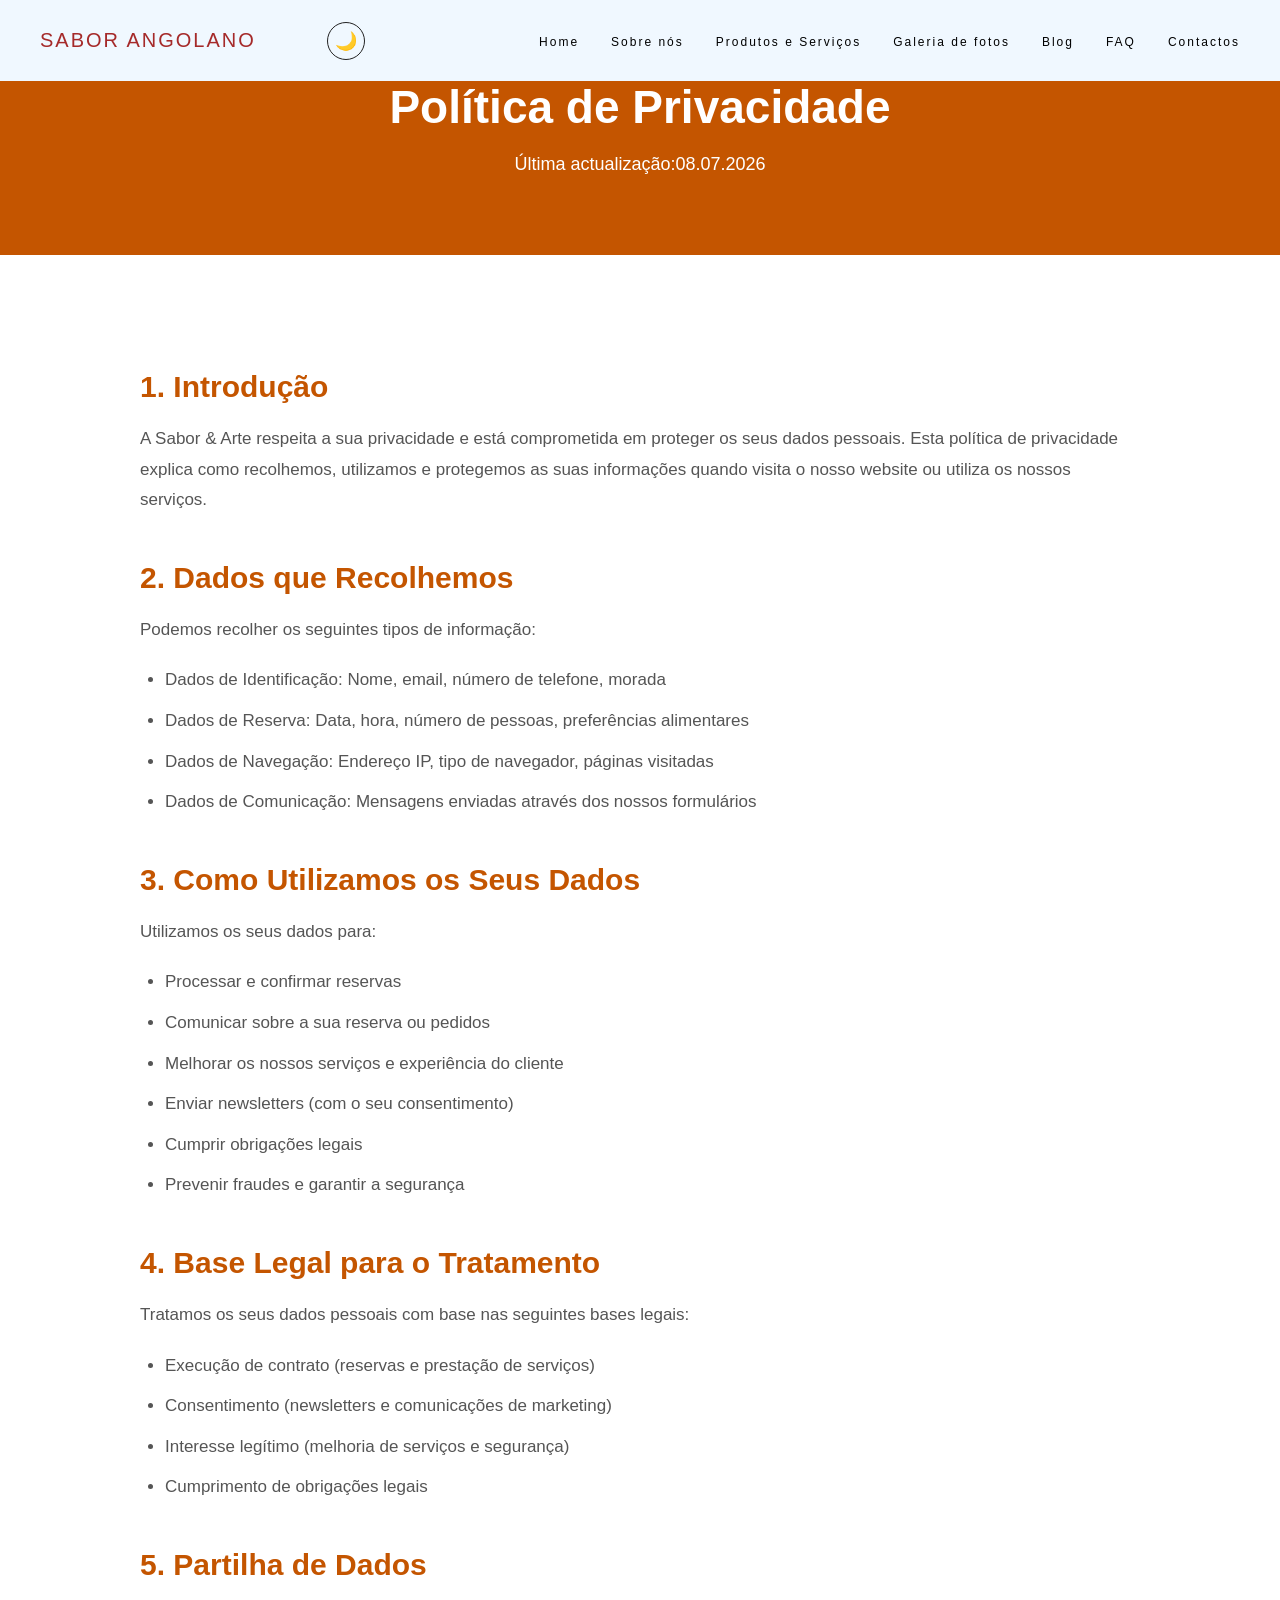
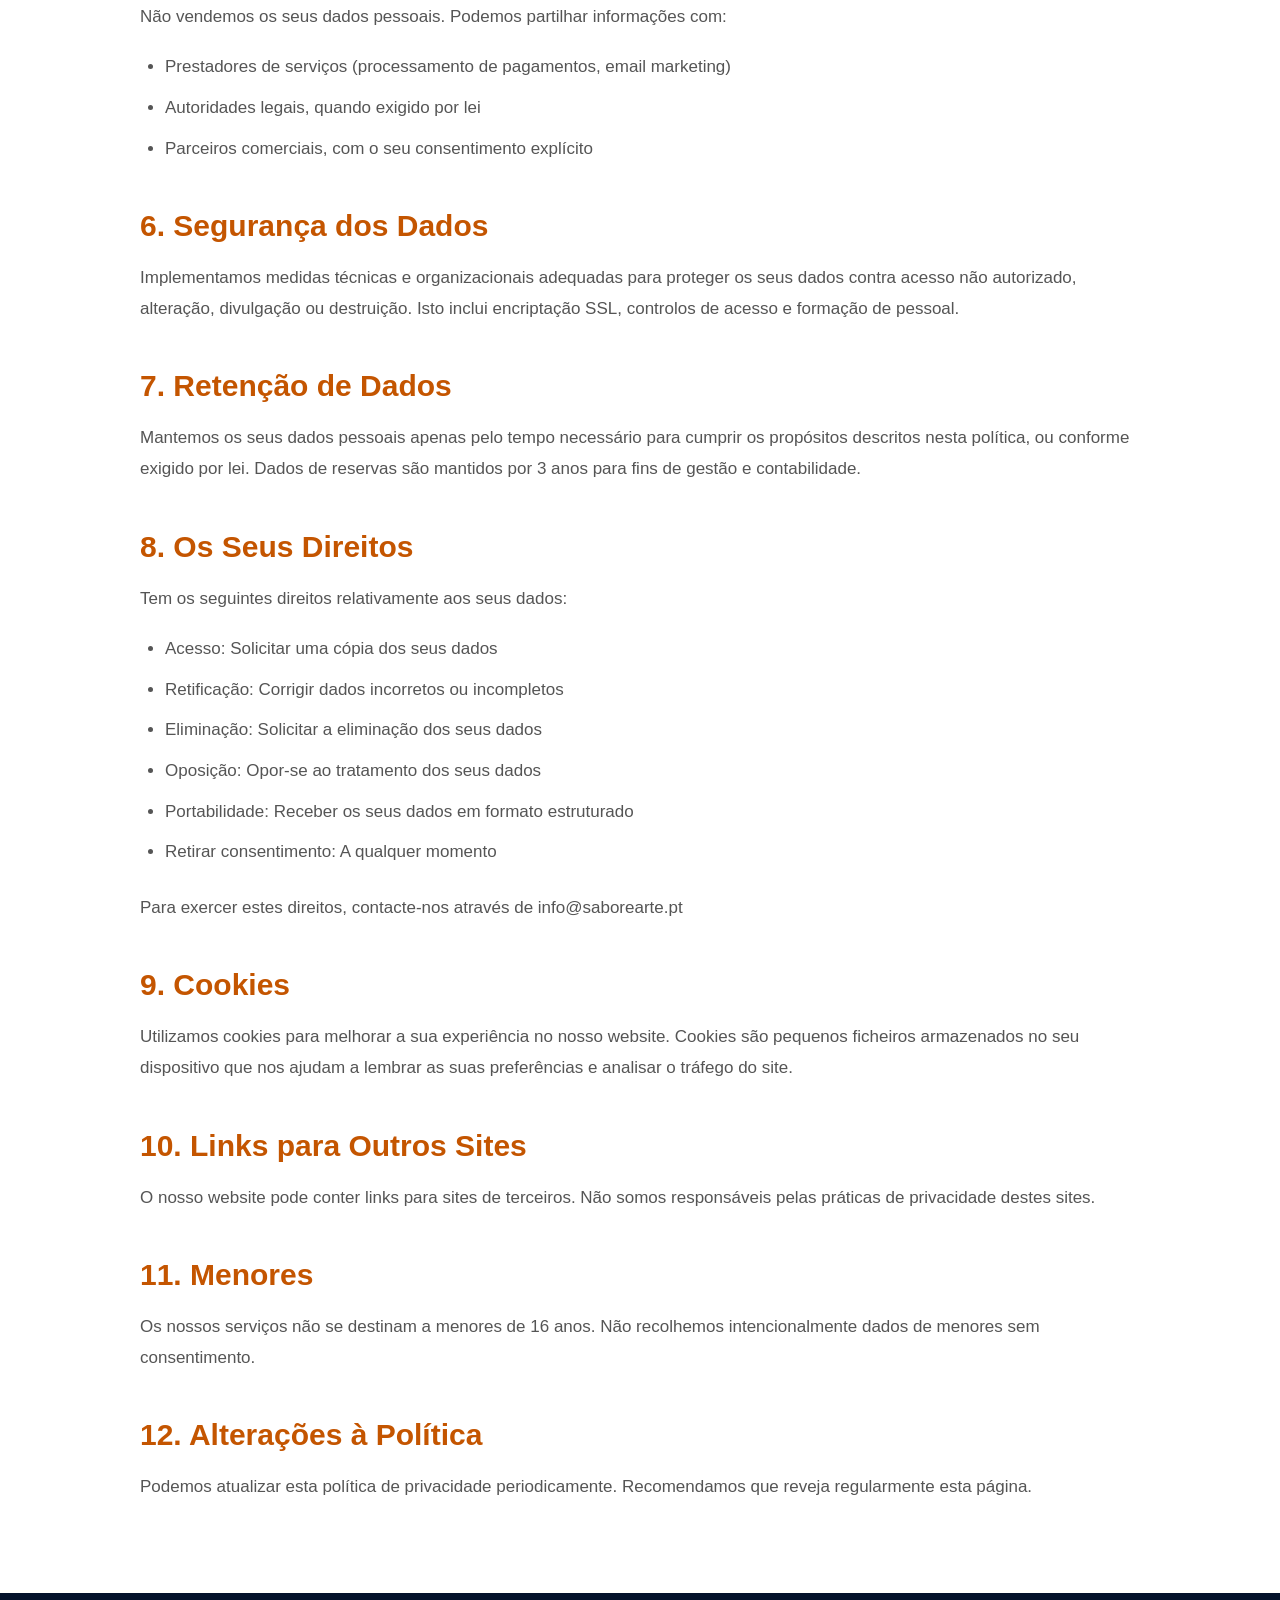
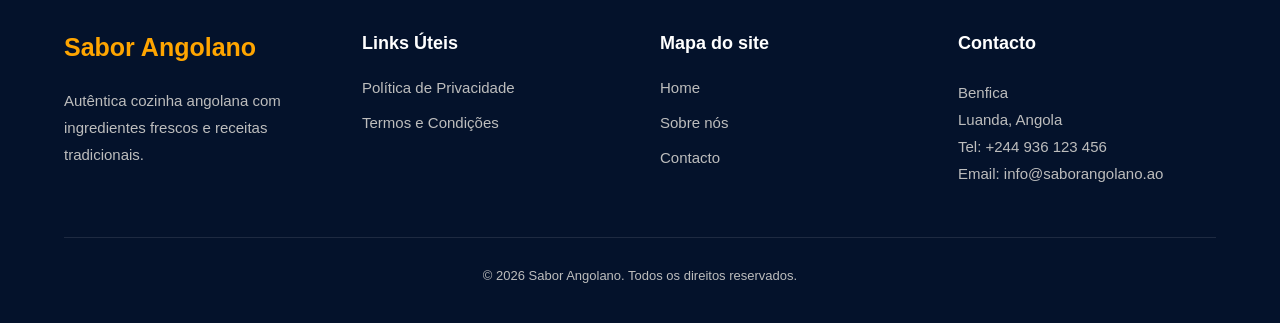
<file: política_e_privacidade.html>
<!DOCTYPE html>
<html lang="en">
<head>
    <meta charset="UTF-8">
    <meta name="viewport" content="width=device-width, initial-scale=1.0">
    <title>Document</title>
    <link rel="stylesheet" href="CSS/política_e_privacidade.css">
    <link rel="stylesheet" href="CSS/btn_voltar_topo.css">
    <link rel="stylesheet" href="CSS/dark-mode.css">
    <title>Document</title>

       <!-- Google tag (gtag.js) -->
<script async src="https://www.googletagmanager.com/gtag/js?id=G-PJYJ5NNCG8"></script>
<script>
  window.dataLayer = window.dataLayer || [];
  function gtag(){dataLayer.push(arguments);}
  gtag('js', new Date());

  gtag('config', 'G-PJYJ5NNCG8');
</script>
</head>
<body>

   <header>
    <nav>

        <a class="logo" href="index.html">Sabor Angolano</a>

        <!-- checkbox escondido -->
<input type="checkbox" id="menu-toggle">

        <button type="button" id="theme-toggle" class="theme-toggle" aria-label="Alternar tema claro/escuro" title="Alternar tema claro/escuro">
        <span class="theme-toggle-icon">🌙</span>
    </button>

<div class="nav-mobile-actions">

    <!-- ícone hamburger -->
    <label for="menu-toggle" class="hamburger">
        ☰
    </label>

</div>
        <ul class="nav-list">
             <li><a href="index.html">Home</a></li>
            <li><a href="Sobre_nós.htm">Sobre nós</a></li>
            <li><a href="Produto.html">Produtos e Serviços</a></li>
            <li><a href="Galeria.html">Galeria de fotos</a></li>
            <li><a href="Blog.html">Blog</a></li>
            <li><a href="FAQ.html">FAQ</a></li>
            <li><a href="contacto.html">Contactos</a></li>
        </ul>

    </nav>
</header>

    <section class="hero-politica">

    <h1>Política de Privacidade</h1>

    <p>
        Última actualização:08.07.2026
    </p>

</section>

<section class="politica">

    <div class="politica-container">

        <h2>1. Introdução</h2>

        <p>
            A Sabor & Arte respeita a sua privacidade e está comprometida em proteger os seus dados pessoais.
            Esta política de privacidade explica como recolhemos, utilizamos e protegemos as suas informações
            quando visita o nosso website ou utiliza os nossos serviços.
        </p>

        <h2>2. Dados que Recolhemos</h2>

        <p>Podemos recolher os seguintes tipos de informação:</p>

        <ul>
            <li>Dados de Identificação: Nome, email, número de telefone, morada</li>
            <li>Dados de Reserva: Data, hora, número de pessoas, preferências alimentares</li>
            <li>Dados de Navegação: Endereço IP, tipo de navegador, páginas visitadas</li>
            <li>Dados de Comunicação: Mensagens enviadas através dos nossos formulários</li>
        </ul>

        <h2>3. Como Utilizamos os Seus Dados</h2>

        <p>Utilizamos os seus dados para:</p>

        <ul>
            <li>Processar e confirmar reservas</li>
            <li>Comunicar sobre a sua reserva ou pedidos</li>
            <li>Melhorar os nossos serviços e experiência do cliente</li>
            <li>Enviar newsletters (com o seu consentimento)</li>
            <li>Cumprir obrigações legais</li>
            <li>Prevenir fraudes e garantir a segurança</li>
        </ul>

        <h2>4. Base Legal para o Tratamento</h2>

        <p>
            Tratamos os seus dados pessoais com base nas seguintes bases legais:
        </p>

        <ul>
            <li>Execução de contrato (reservas e prestação de serviços)</li>
            <li>Consentimento (newsletters e comunicações de marketing)</li>
            <li>Interesse legítimo (melhoria de serviços e segurança)</li>
            <li>Cumprimento de obrigações legais</li>
        </ul>

        <h2>5. Partilha de Dados</h2>

        <p>
            Não vendemos os seus dados pessoais. Podemos partilhar informações com:
        </p>

        <ul>
            <li>Prestadores de serviços (processamento de pagamentos, email marketing)</li>
            <li>Autoridades legais, quando exigido por lei</li>
            <li>Parceiros comerciais, com o seu consentimento explícito</li>
        </ul>

        <h2>6. Segurança dos Dados</h2>

        <p>
            Implementamos medidas técnicas e organizacionais adequadas para proteger os seus dados contra
            acesso não autorizado, alteração, divulgação ou destruição. Isto inclui encriptação SSL,
            controlos de acesso e formação de pessoal.
        </p>

        <h2>7. Retenção de Dados</h2>

        <p>
            Mantemos os seus dados pessoais apenas pelo tempo necessário para cumprir os propósitos descritos
            nesta política, ou conforme exigido por lei. Dados de reservas são mantidos por 3 anos para fins
            de gestão e contabilidade.
        </p>

        <h2>8. Os Seus Direitos</h2>

        <p>
            Tem os seguintes direitos relativamente aos seus dados:
        </p>

        <ul>
            <li>Acesso: Solicitar uma cópia dos seus dados</li>
            <li>Retificação: Corrigir dados incorretos ou incompletos</li>
            <li>Eliminação: Solicitar a eliminação dos seus dados</li>
            <li>Oposição: Opor-se ao tratamento dos seus dados</li>
            <li>Portabilidade: Receber os seus dados em formato estruturado</li>
            <li>Retirar consentimento: A qualquer momento</li>
        </ul>

        <p>
            Para exercer estes direitos, contacte-nos através de
            info@saborearte.pt
        </p>

        <h2>9. Cookies</h2>

        <p>
            Utilizamos cookies para melhorar a sua experiência no nosso website.
            Cookies são pequenos ficheiros armazenados no seu dispositivo que nos ajudam
            a lembrar as suas preferências e analisar o tráfego do site.
        </p>

        <h2>10. Links para Outros Sites</h2>

        <p>
            O nosso website pode conter links para sites de terceiros.
            Não somos responsáveis pelas práticas de privacidade destes sites.
        </p>

        <h2>11. Menores</h2>

        <p>
            Os nossos serviços não se destinam a menores de 16 anos.
            Não recolhemos intencionalmente dados de menores sem consentimento.
        </p>

        <h2>12. Alterações à Política</h2>

        <p>
            Podemos atualizar esta política de privacidade periodicamente.
            Recomendamos que reveja regularmente esta página.
        </p>

    </div>

</section>

<footer class="footer">

    <div class="footer-container">

        <div class="footer-box">
            <h3>Sabor Angolano</h3>
            <p>
                Autêntica cozinha angolana com ingredientes frescos e
                receitas tradicionais.
            </p>
        </div>

        <div class="footer-box">
            <h4>Links Úteis</h4>

            <a href="política_e_privacidade.html">Política de Privacidade</a>
            <a href="Termos_e_condições.html">Termos e Condições</a>
        </div>

        <div class="footer-box">
            <h4>Mapa do site</h4>

            <a href="index.html">Home</a>
            <a href="Sobre_nós.htm">Sobre nós</a>
            <a href="contacto.html">Contacto</a>
        </div>

        <div class="footer-box">
            <h4>Contacto</h4>

            <p>Benfica</p>
            <p>Luanda, Angola</p>
         <p>Tel: +244 936 123 456</p>
            <p>Email: info@saborangolano.ao</p>
        </div>

    </div>

    <div class="footer-bottom">
        <p>© 2026 Sabor Angolano. Todos os direitos reservados.</p>
    </div>

</footer>

 <button type="button" id="back-to-top" class="back-to-top" aria-label="Voltar ao topo" title="Voltar ao topo">
    ↑
</button>
<script src="JS/Btn_voltar_topo.js"></script>
<script src="JS/theme.js"></script>

</body>
</html>
</file>
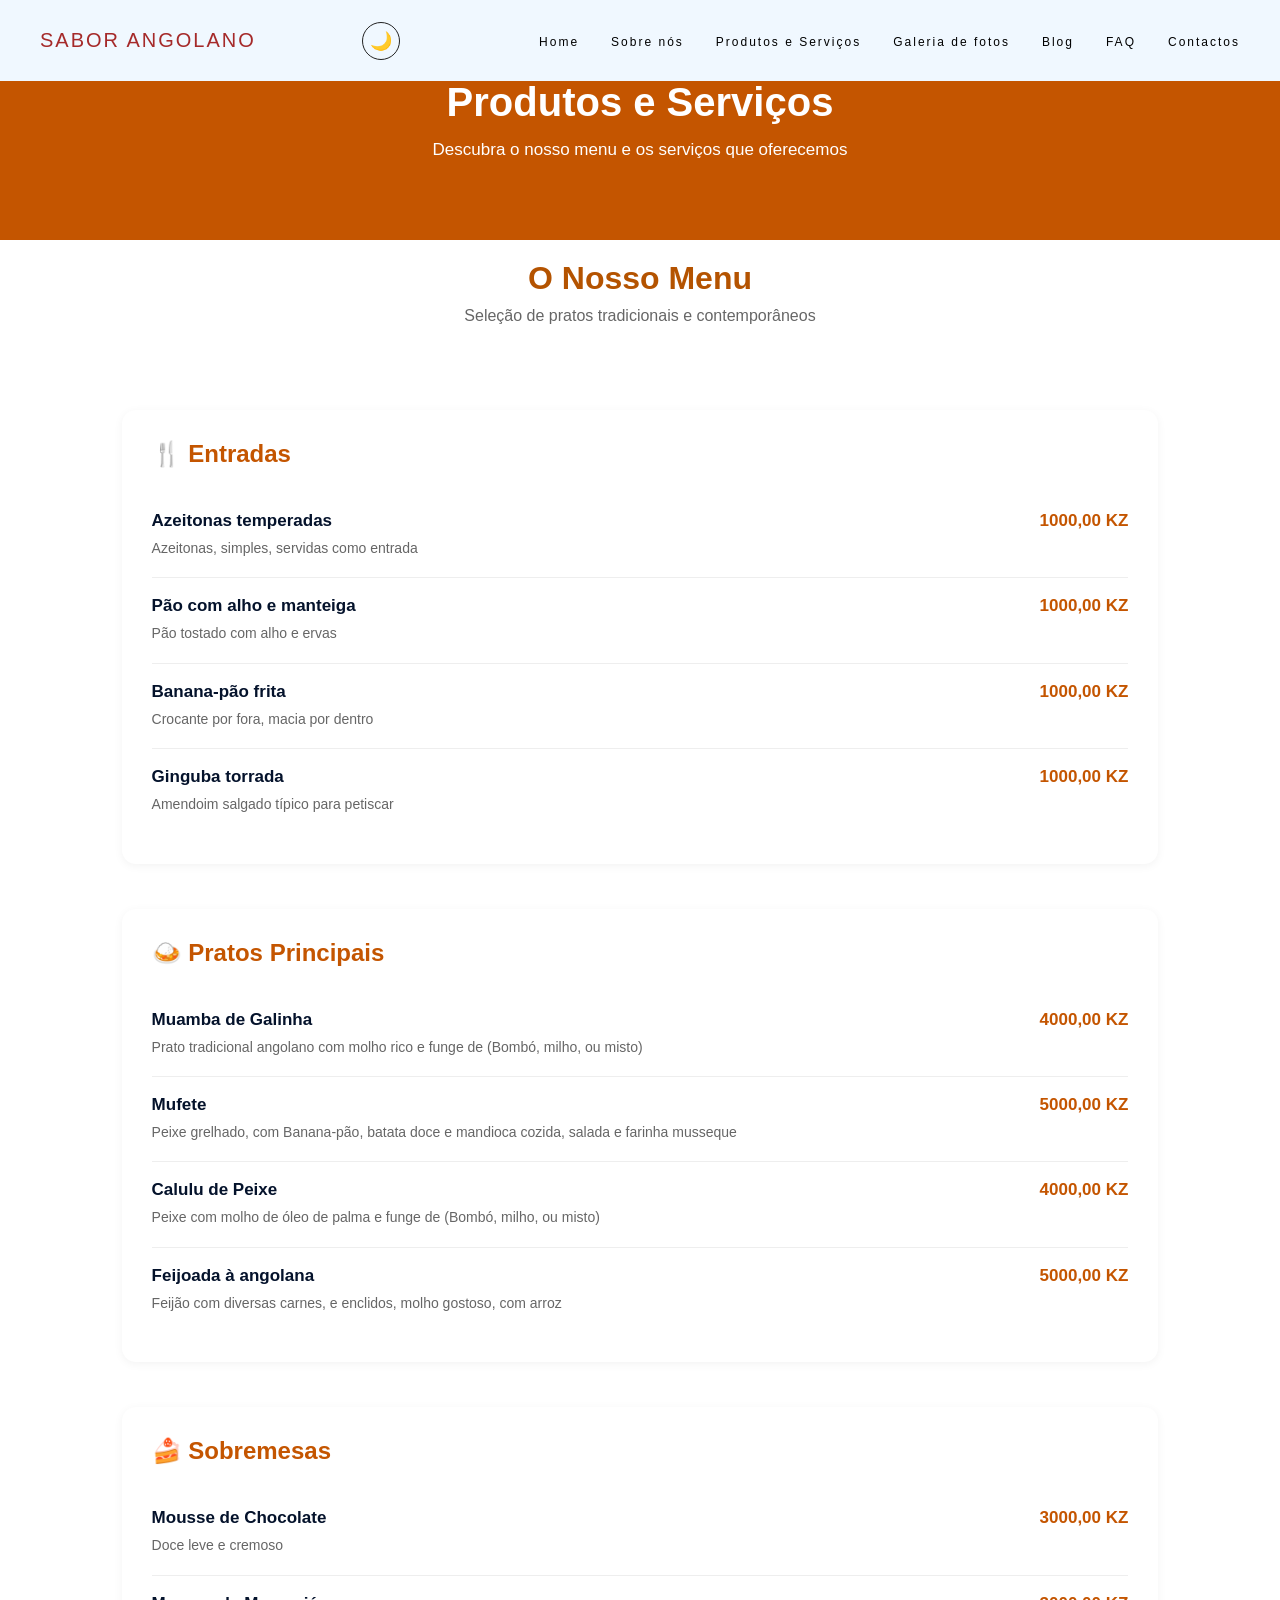
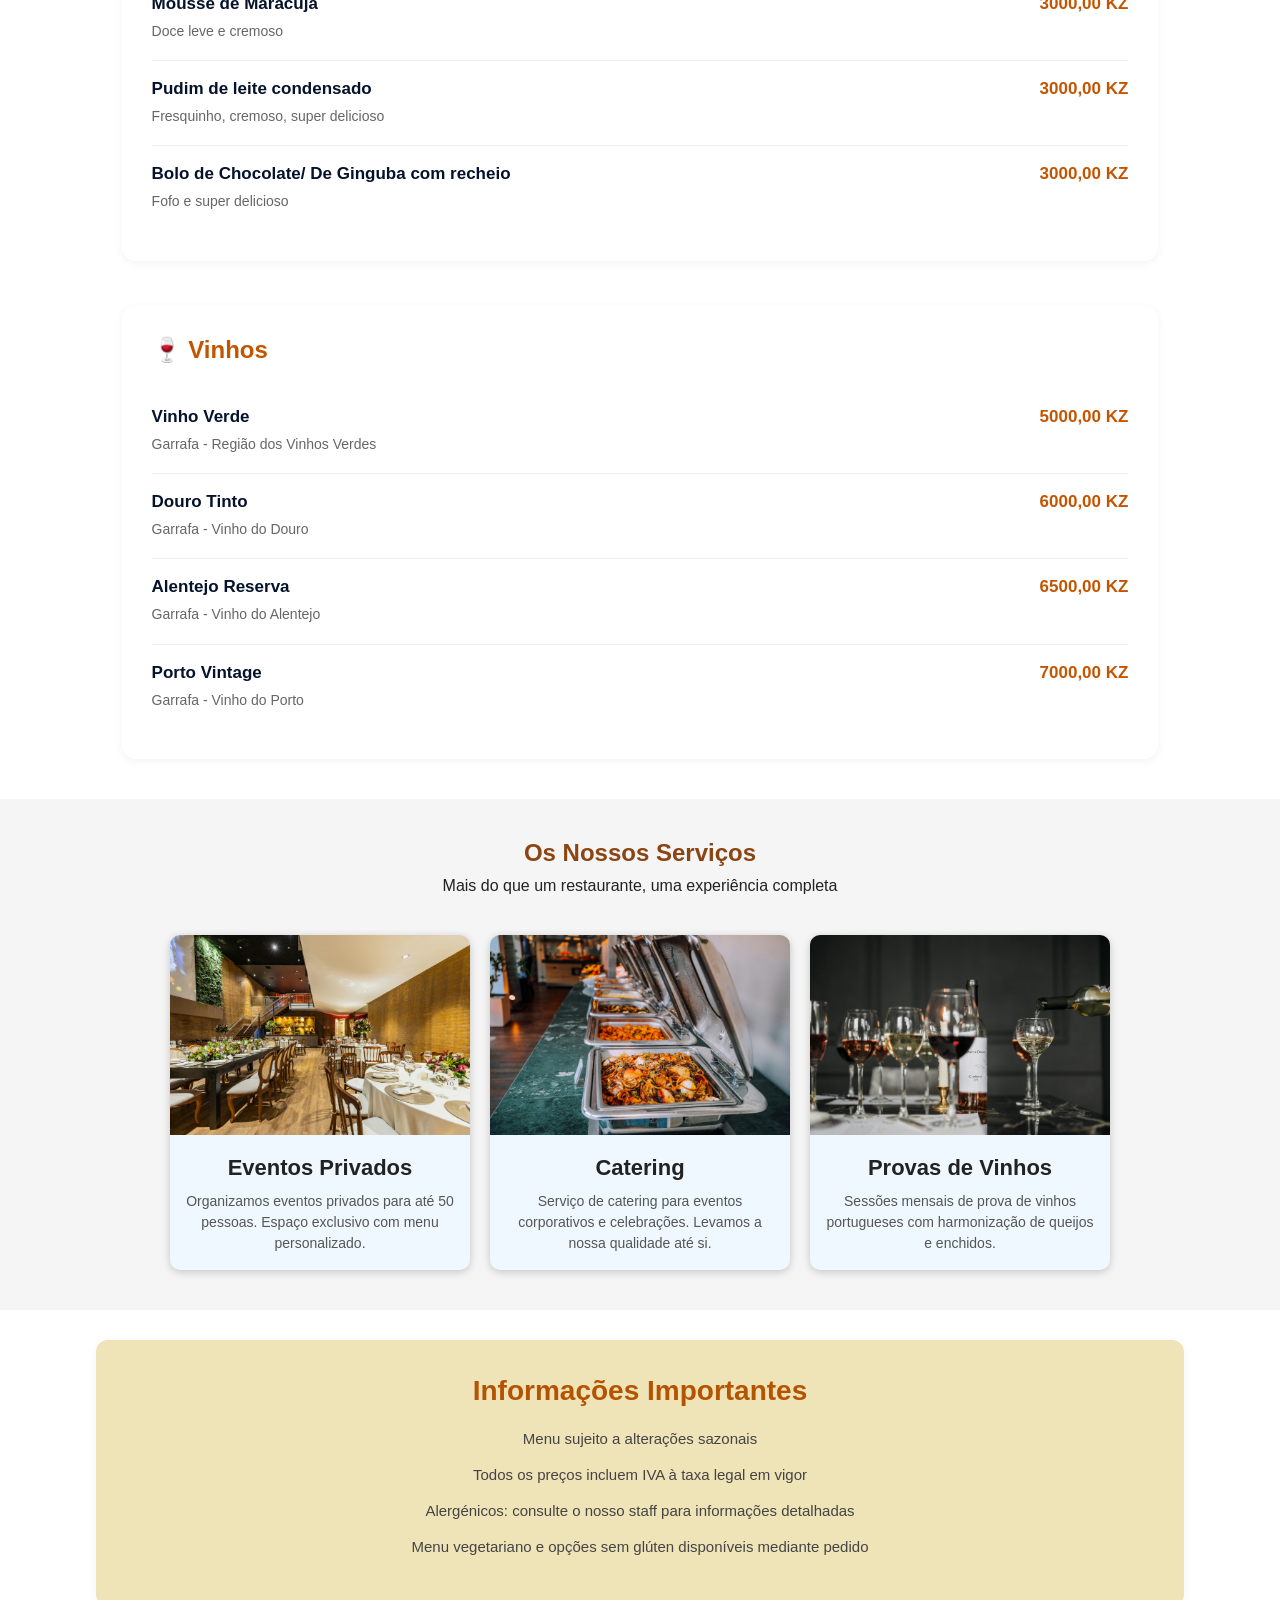
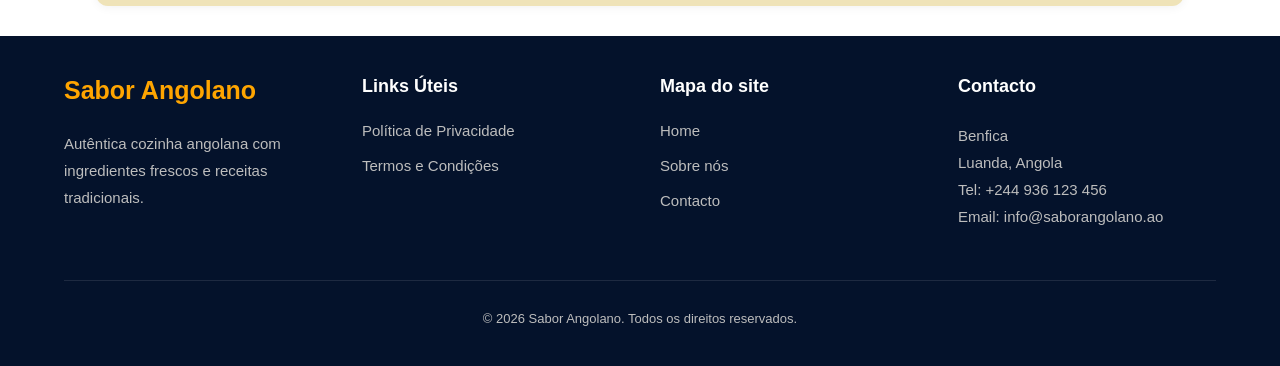
<file: Produto.html>
<!DOCTYPE html>
<html lang="pt-PT">
<head>
    <meta charset="UTF-8">
    <meta name="viewport" content="width=device-width, initial-scale=1.0">
    <title>Sabor Angolano - Menu</title>
    <link rel="stylesheet" href="CSS/Produto.css">
    <link rel="stylesheet" href="CSS/btn_voltar_topo.css">
    <link rel="stylesheet" href="CSS/dark-mode.css">

       <!-- Google tag (gtag.js) -->
<script async src="https://www.googletagmanager.com/gtag/js?id=G-PJYJ5NNCG8"></script>
<script>
  window.dataLayer = window.dataLayer || [];
  function gtag(){dataLayer.push(arguments);}
  gtag('js', new Date());

  gtag('config', 'G-PJYJ5NNCG8');
</script>
</head>

<header>
    <nav>

        <a class="logo" href="index.html">Sabor Angolano</a>

        <!-- checkbox escondido -->
    <input type="checkbox" id="menu-toggle">

    <div class="nav-mobile-actions">

    <button type="button" id="theme-toggle" class="theme-toggle" aria-label="Alternar tema claro/escuro" title="Alternar tema claro/escuro">
        <span class="theme-toggle-icon">🌙</span>
    </button>

    <!-- ícone hamburger -->
    <label for="menu-toggle" class="hamburger">
        ☰
    </label>

</div>

        <ul class="nav-list">
             <li><a href="index.html">Home</a></li>
            <li><a href="Sobre_nós.htm">Sobre nós</a></li>
            <li><a href="Produto.html">Produtos e Serviços</a></li>
            <li><a href="Galeria.html">Galeria de fotos</a></li>
            <li><a href="Blog.html">Blog</a></li>
            <li><a href="FAQ.html">FAQ</a></li>
            <li><a href="contacto.html">Contactos</a></li>
        </ul>

    </nav>
</header>

<!-- HERO -->
<section class="hero-menu">
    <h1>Produtos e Serviços</h1>
    <p>Descubra o nosso menu e os serviços que oferecemos</p>
</section>

<!-- Titulo -->

<div class="menu-titulo">
    <h2>O Nosso Menu</h2>
    <p>Seleção de pratos tradicionais e contemporâneos</p>
</div>

<!-- MENU CONTAINER -->
<div class="menu-container">

    <!-- CARD 1 -->
    <section class="menu">

        <div class="menu-box">
            <div class="categoria">

                <h3>🍴 Entradas</h3>

                <div class="item-menu">
                    <div class="item-menu-topo">
                        <h4>Azeitonas temperadas</h4>
                        <span>1000,00 KZ</span>
                    </div>
                    <p>Azeitonas, simples, servidas como entrada</p>
                </div>

                <div class="item-menu">
                    <div class="item-menu-topo">
                        <h4>Pão com alho e manteiga</h4>
                        <span>1000,00 KZ</span>
                    </div>
                    <p>Pão tostado com alho e ervas</p>
                </div>

                <div class="item-menu">
                    <div class="item-menu-topo">
                        <h4>Banana-pão frita</h4>
                        <span>1000,00 KZ</span>
                    </div>
                    <p>Crocante por fora, macia por dentro</p>
                </div>

                <div class="item-menu">
                    <div class="item-menu-topo">
                        <h4>Ginguba torrada</h4>
                        <span>1000,00 KZ</span>
                    </div>
                    <p>Amendoim salgado típico para petiscar</p>
                </div>

            </div>
        </div>

    </section>

    <!-- CARD 2 -->
    <section class="menu">

        <div class="menu-box">
            <div class="categoria">

                <h3>🍛 Pratos Principais</h3>

                <div class="item-menu">
                    <div class="item-menu-topo">
                        <h4>Muamba de Galinha</h4>
                        <span>4000,00 KZ</span>
                    </div>
                    <p>Prato tradicional angolano com molho rico e funge de (Bombó, milho, ou misto)</p>
                </div>

                <div class="item-menu">
                    <div class="item-menu-topo">
                        <h4>Mufete</h4>
                        <span>5000,00 KZ</span>
                    </div>
                    <p>Peixe grelhado, com Banana-pão, batata doce e mandioca cozida, salada e farinha 
                        musseque
                    </p>
                </div>

                <div class="item-menu">
                    <div class="item-menu-topo">
                        <h4>Calulu de Peixe</h4>
                        <span>4000,00 KZ</span>
                    </div>
                    <p>Peixe com molho de óleo de palma e funge de (Bombó, milho, ou misto) </p>
                </div>

                <div class="item-menu">
                    <div class="item-menu-topo">
                        <h4>Feijoada à angolana</h4>
                        <span>5000,00 KZ</span>
                    </div>
                    <p>Feijão com diversas carnes, e enclidos, molho gostoso, com arroz</p>
                </div>

            </div>
        </div>

    </section>

    <!-- CARD 3 -->
    <section class="menu">

        <div class="menu-box">
            <div class="categoria">

                <h3>🍰 Sobremesas</h3>

                <div class="item-menu">
                    <div class="item-menu-topo">
                        <h4>Mousse de Chocolate</h4>
                        <span>3000,00 KZ</span>
                    </div>
                    <p>Doce leve e cremoso</p>
                </div>

                <div class="item-menu">
                    <div class="item-menu-topo">
                        <h4>Mousse de Maracujá</h4>
                        <span>3000,00 KZ</span>
                    </div>
                    <p>Doce leve e cremoso</p>
                </div>

                <div class="item-menu">
                    <div class="item-menu-topo">
                        <h4>Pudim de leite condensado</h4>
                        <span>3000,00 KZ</span>
                    </div>
                    <p>Fresquinho, cremoso, super delicioso</p>
                </div>

                <div class="item-menu">
                    <div class="item-menu-topo">
                        <h4>Bolo de Chocolate/ De Ginguba com recheio</h4>
                        <span>3000,00 KZ</span>
                    </div>
                    <p>Fofo e  super delicioso</p>
                </div>

            </div>
        </div>

    </section>


    <section class="menu">

        <div class="menu-box">
            <div class="categoria">

                <h3>🍷 Vinhos</h3>
                <div class="item-menu">
                    <div class="item-menu-topo">
                        <h4> Vinho Verde</h4>
                        <span>5000,00 KZ</span>
                    </div>
                    <p>Garrafa - Região dos Vinhos Verdes</p>
                </div>
                
                <div class="item-menu">
                    <div class="item-menu-topo">
                        <h4>Douro Tinto</h4>
                        <span>6000,00 KZ</span>
                    </div>
                    <p>Garrafa - Vinho do Douro</p>
                </div>

                <div class="item-menu">
                    <div class="item-menu-topo">
                        <h4>Alentejo Reserva</h4>
                        <span>6500,00 KZ</span>
                    </div>
                    <p>Garrafa - Vinho do Alentejo</p>
                </div>

                <div class="item-menu">
                    <div class="item-menu-topo">
                        <h4> Porto Vintage</h4>
                        <span>7000,00 KZ</span>
                    </div>
                    <p>Garrafa - Vinho do Porto</p>
                </div>

            </div>
        </div>

    </section>

</div>

    <section class="destaques">
    <h2 class="titulo-section">Os Nossos Serviços</h2>
    <p class="subtitulo-section">
        Mais do que um restaurante, uma experiência completa
    </p>

 <div class="card-container">
    <div class="card">
         <img src="media/Eventos.jpg" alt="imagem do restaurante">
        <div class="card-content">
          <h3>Eventos Privados</h3>
        <p>Organizamos eventos privados para até 50 pessoas. 
            Espaço exclusivo com menu personalizado.
        </p>
        </div>
    </div>

    <div class="card">
        <img src="media/Catering.jpg" alt="imagem do restaurante">
        <div class="card-content">
          <h3> Catering</h3>
        <p>Serviço de catering para eventos corporativos e celebrações. 
            Levamos a nossa qualidade até si.
        </p>
        </div>
    </div>

    <div class="card">
         <img src="media/Vinhos.jpg" alt="imagem do restaurante">
        <div class="card-content">
          <h3> Provas de Vinhos</h3>
        <p>Sessões mensais de prova de vinhos portugueses com 
            harmonização de queijos e enchidos.</p>
        </div>
    </div>
 </div>
 </section>

<div class="info-card">
    <h2>Informações Importantes</h2>

    <ul>
        <li>Menu sujeito a alterações sazonais</li>
        <li>Todos os preços incluem IVA à taxa legal em vigor</li>
        <li>Alergénicos: consulte o nosso staff para informações detalhadas</li>
        <li>Menu vegetariano e opções sem glúten disponíveis mediante pedido</li>
    </ul>
</div>


<footer class="footer">

    <div class="footer-container">

        <div class="footer-box">
            <h3>Sabor Angolano</h3>
            <p>
                Autêntica cozinha angolana com ingredientes frescos e
                receitas tradicionais.
            </p>
        </div>

        <div class="footer-box">
            <h4>Links Úteis</h4>

            <a href="política_e_privacidade.html">Política de Privacidade</a>
            <a href="Termos_e_condições.html">Termos e Condições</a>
        </div>

        <div class="footer-box">
            <h4>Mapa do site</h4>

            <a href="index.html">Home</a>
            <a href="Sobre_nós.htm">Sobre nós</a>
            <a href="contacto.html">Contacto</a>
        </div>

        <div class="footer-box">
            <h4>Contacto</h4>

            <p>Benfica</p>
            <p>Luanda, Angola</p>
           <p>Tel: +244 936 123 456</p>
            <p>Email: info@saborangolano.ao</p>
        </div>

    </div>

    <div class="footer-bottom">
        <p>© 2026 Sabor Angolano. Todos os direitos reservados.</p>
    </div>

</footer>
 <button type="button" id="back-to-top" class="back-to-top" aria-label="Voltar ao topo" title="Voltar ao topo">
    ↑
</button>
<script src="JS/Btn_voltar_topo.js"></script>
<script src="JS/theme.js"></script>

</body>
</html>
</file>
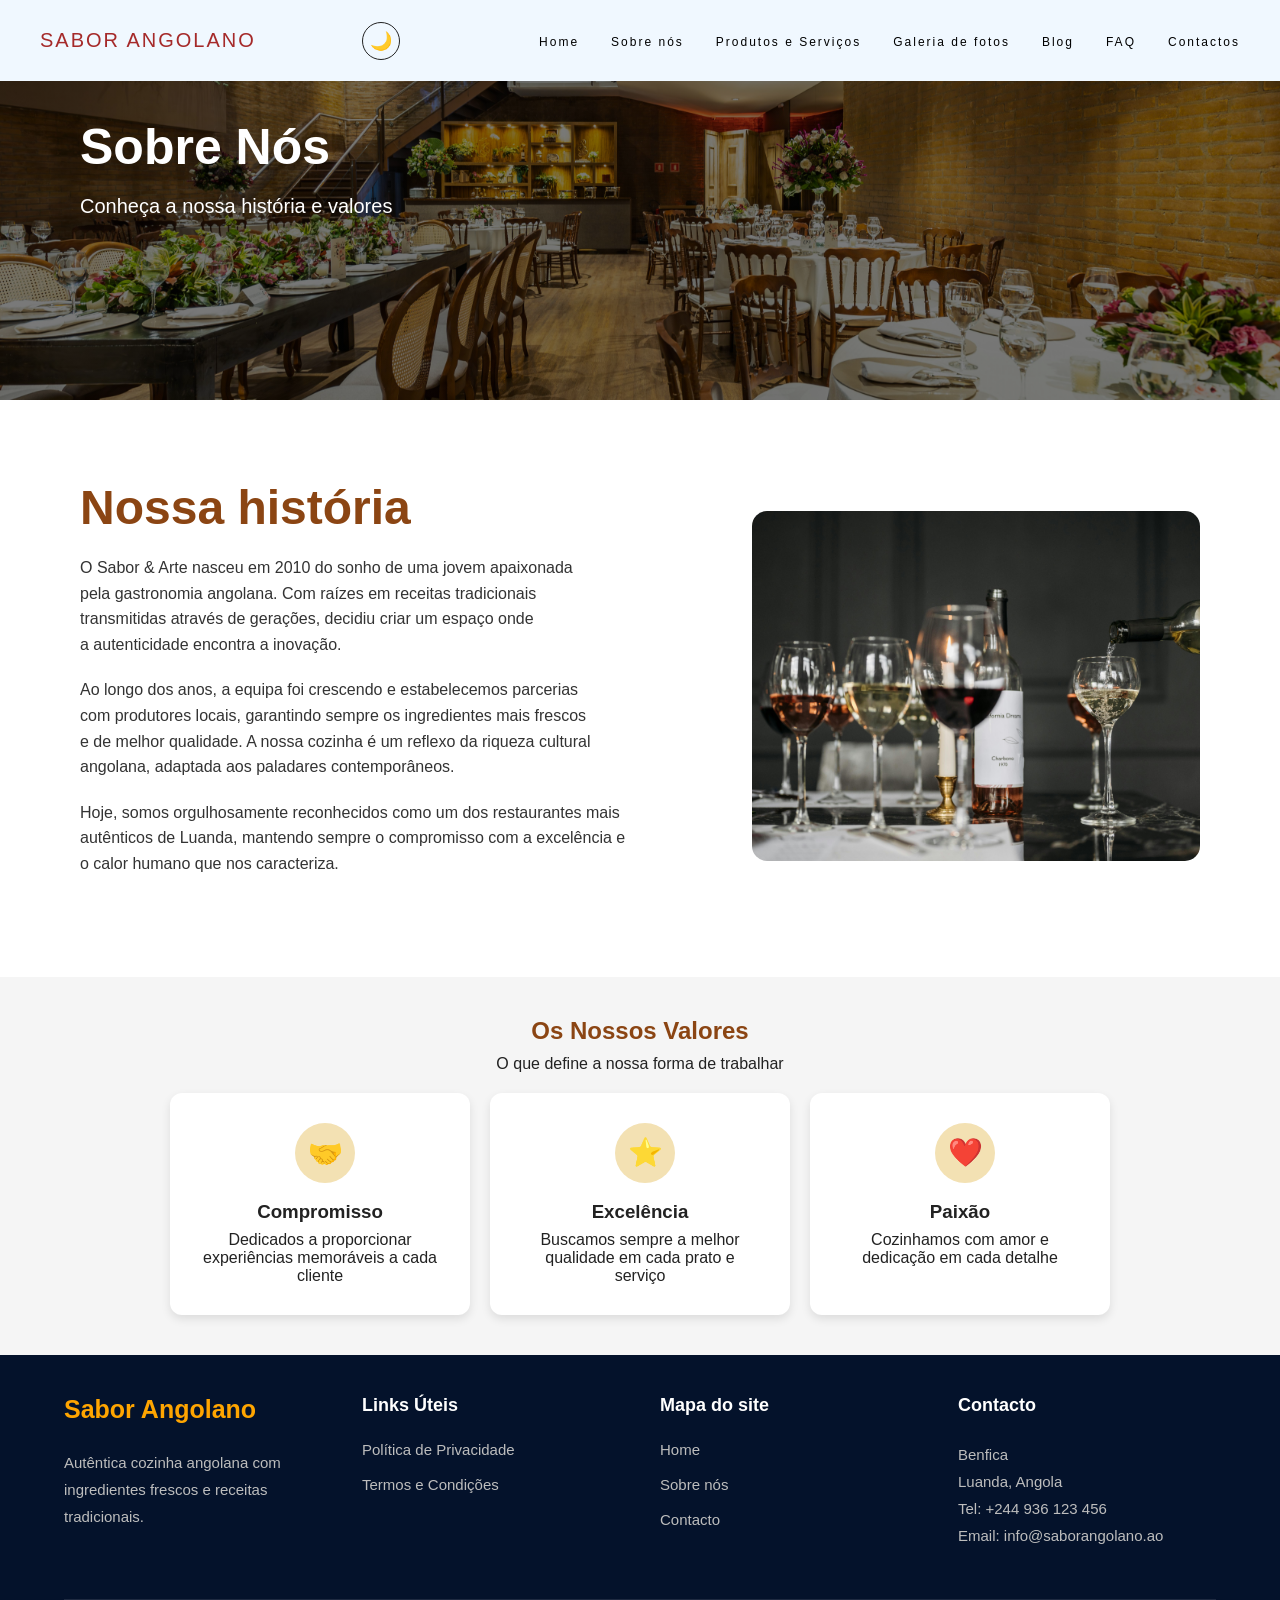
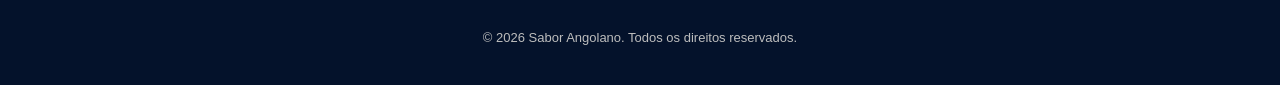
<file: Sobre_nós.htm>
<!DOCTYPE html>
<html lang="pt-PT">
<head>
    <meta charset="UTF-8">
    <meta name="viewport" content="width=device-width, initial-scale=1.0">
    <title>Sobre Nós - Sabor Angolano</title>
    <link rel="stylesheet" href="CSS/Sobre_nós.css">
    <link rel="stylesheet" href="CSS/btn_voltar_topo.css">
    <link rel="stylesheet" href="CSS/dark-mode.css">

       <!-- Google tag (gtag.js) -->
<script async src="https://www.googletagmanager.com/gtag/js?id=G-PJYJ5NNCG8"></script>
<script>
  window.dataLayer = window.dataLayer || [];
  function gtag(){dataLayer.push(arguments);}
  gtag('js', new Date());

  gtag('config', 'G-PJYJ5NNCG8');
</script>
</head>
<body>

<header>
    <nav>

        <a class="logo" href="index.html">Sabor Angolano</a>

       <!-- checkbox escondido -->
     <input type="checkbox" id="menu-toggle">

     <div class="nav-mobile-actions">

    <button type="button" id="theme-toggle" class="theme-toggle" aria-label="Alternar tema claro/escuro" title="Alternar tema claro/escuro">
        <span class="theme-toggle-icon">🌙</span>
    </button>

    <!-- ícone hamburger -->
    <label for="menu-toggle" class="hamburger">
        ☰
    </label>

</div>

        <ul class="nav-list">
             <li><a href="index.html">Home</a></li>
            <li><a href="Sobre_nós.htm">Sobre nós</a></li>
            <li><a href="Produto.html">Produtos e Serviços</a></li>
            <li><a href="Galeria.html">Galeria de fotos</a></li>
            <li><a href="Blog.html">Blog</a></li>
            <li><a href="FAQ.html">FAQ</a></li>
            <li><a href="contacto.html">Contactos</a></li>
        </ul>

    </nav>
</header>

<main>

<section class="hero">
    <div class="legenda">
        <h1>Sobre Nós</h1>
        <p>Conheça a nossa história e valores</p>
    </div>
</section>

</main>

<section class="historia">

    <div class="texto">
        <h2>Nossa história</h2>

        <p>
            O Sabor & Arte nasceu em 2010 do sonho de uma jovem apaixonada <br>
            pela gastronomia angolana. Com raízes em receitas tradicionais <br>
            transmitidas através de gerações, decidiu criar um espaço onde <br>
            a autenticidade encontra a inovação.
        </p>

        <p>
            Ao longo dos anos, a equipa foi crescendo e estabelecemos parcerias <br>
            com produtores locais, garantindo sempre os ingredientes mais frescos <br>
            e de melhor qualidade. A nossa cozinha é um reflexo da riqueza cultural <br>
            angolana, adaptada aos paladares contemporâneos.
        </p>

        <p>
            Hoje, somos orgulhosamente reconhecidos como um dos restaurantes mais <br>
            autênticos de Luanda, mantendo sempre o compromisso com a excelência e <br>
            o calor humano que nos caracteriza.
        </p>
    </div>

    <div class="imagem">
        <img src="media/Vinhos.jpg" alt="imagem do restaurante" class="restaurante">
    </div>

</section>

<section class="destaques">

    <h2 class="titulo-section">Os Nossos Valores</h2>
    <p class="subtitulo-section">
        O que define a nossa forma de trabalhar
    </p>

    <div class="card-container valores">

        <div class="card pequeno">
            <div class="card-content">
                <div class="icon">🤝</div>
                <h3>Compromisso</h3>
                <p>Dedicados a proporcionar experiências memoráveis a cada cliente</p>
            </div>
        </div>

        <div class="card pequeno">
            <div class="card-content">
                <div class="icon">⭐</div>
                <h3>Excelência</h3>
                <p>Buscamos sempre a melhor qualidade em cada prato e serviço</p>
            </div>
        </div>

        <div class="card pequeno">
            <div class="card-content">
                <div class="icon">❤️</div>
                <h3>Paixão</h3>
                <p>Cozinhamos com amor e dedicação em cada detalhe</p>
            </div>
        </div>

    </div>

</section>


<footer class="footer">

    <div class="footer-container">

        <div class="footer-box">
            <h3>Sabor Angolano</h3>
            <p>
                Autêntica cozinha angolana com ingredientes frescos e
                receitas tradicionais.
            </p>
        </div>

        <div class="footer-box">
            <h4>Links Úteis</h4>

            <a href="política_e_privacidade.html">Política de Privacidade</a>
            <a href="Termos_e_condições.html">Termos e Condições</a>

        </div>

        <div class="footer-box">
            <h4>Mapa do site</h4>

            <a href="index.html">Home</a>
            <a href="Sobre_nós.htm">Sobre nós</a>
            <a href="contacto.html">Contacto</a>
        </div>

        <div class="footer-box">
            <h4>Contacto</h4>

             <p>Benfica</p>
            <p>Luanda, Angola</p>
            <p>Tel: +244 936 123 456</p>
            <p>Email: info@saborangolano.ao</p>
        </div>

    </div>

    <div class="footer-bottom">
        <p>© 2026 Sabor Angolano. Todos os direitos reservados.</p>
    </div>

</footer>
<button type="button" id="back-to-top" class="back-to-top" aria-label="Voltar ao topo" title="Voltar ao topo">
    ↑
</button>
<script src="JS/Btn_voltar_topo.js"></script>
<script src="JS/theme.js"></script>

</body>
</html>
</file>
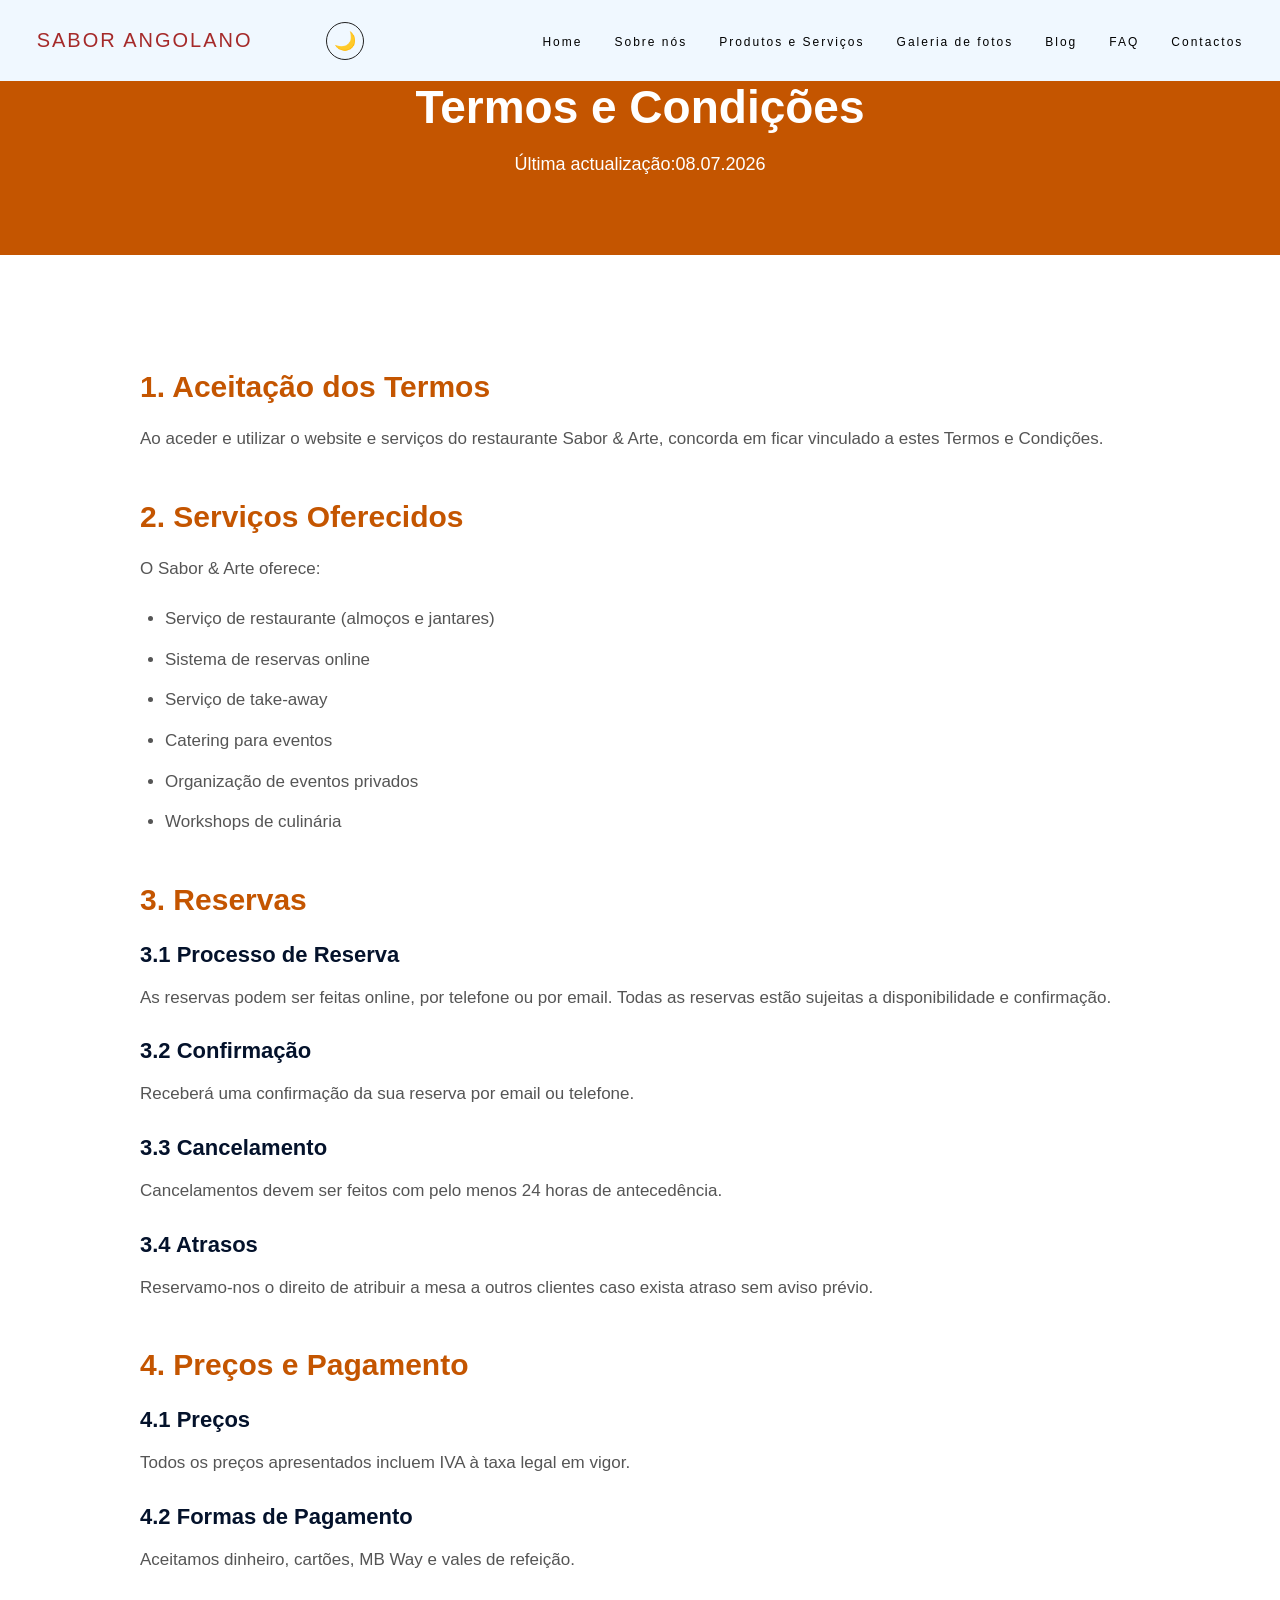
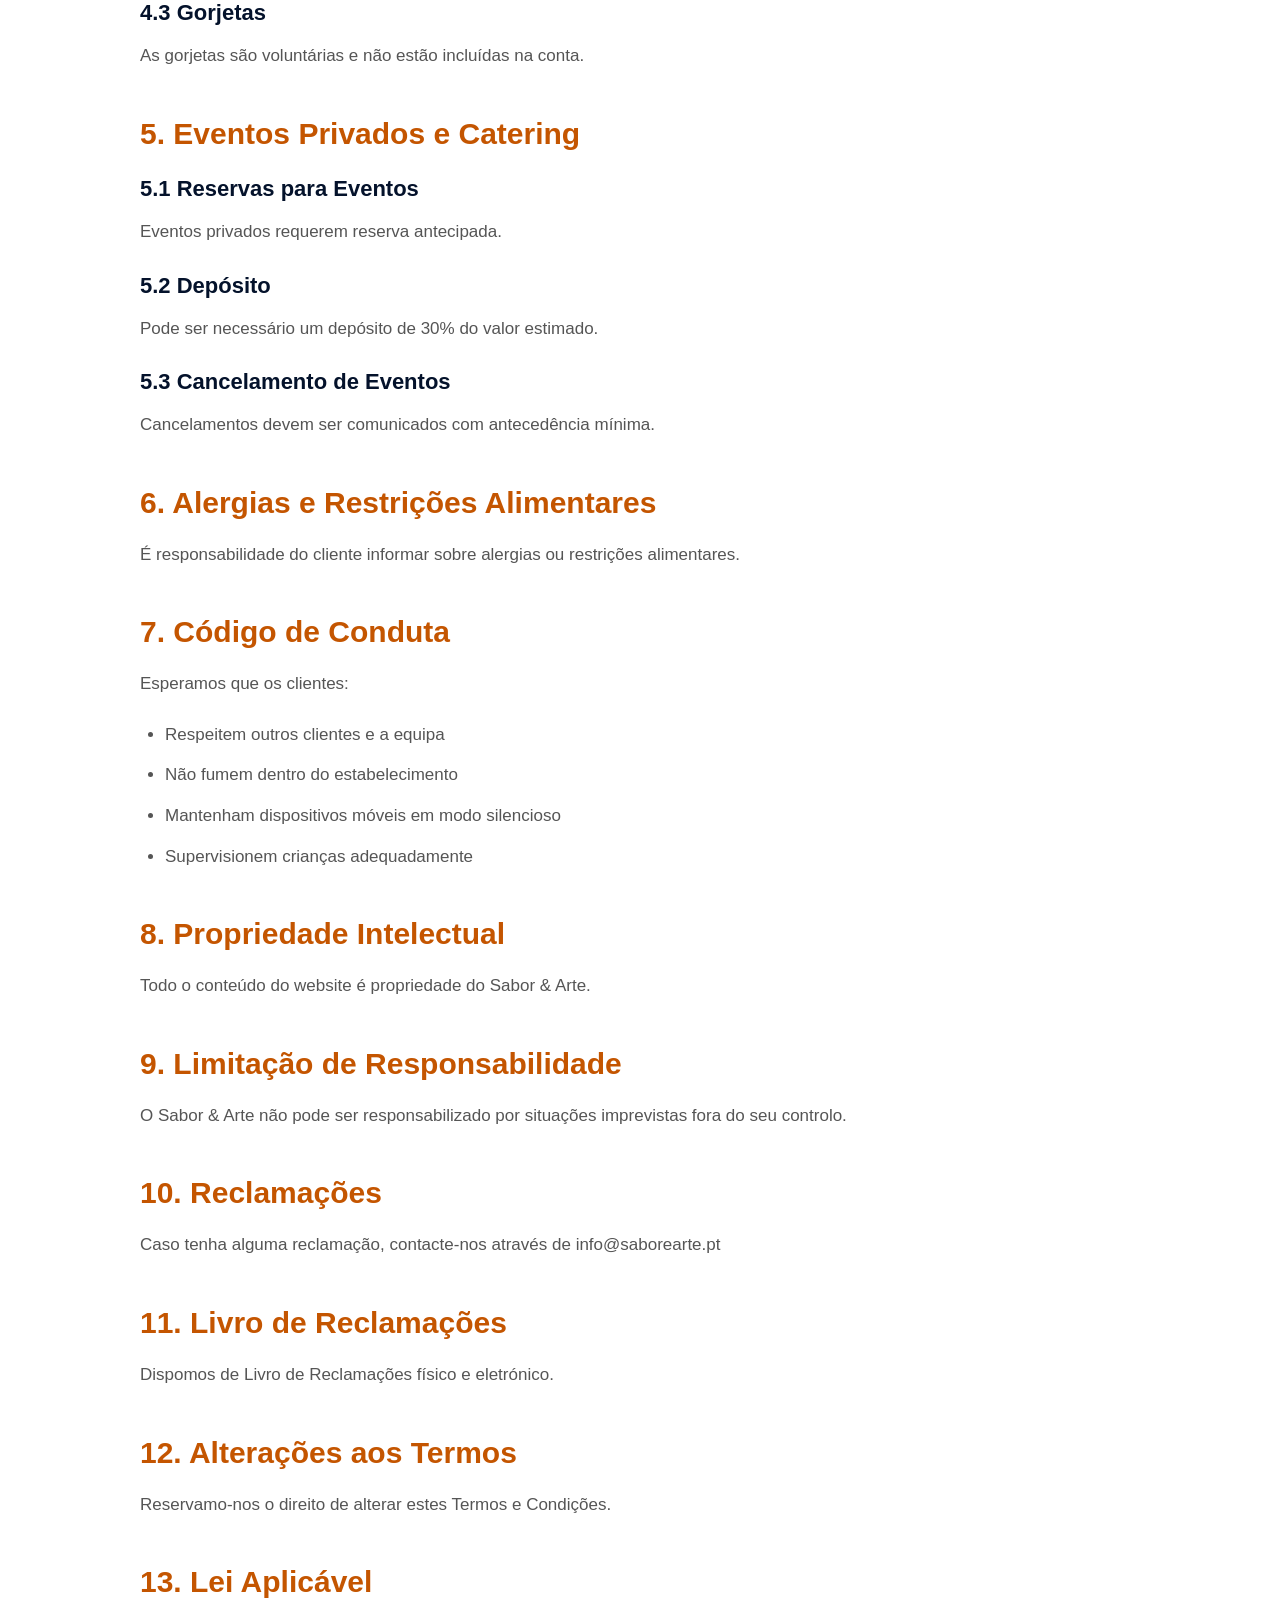
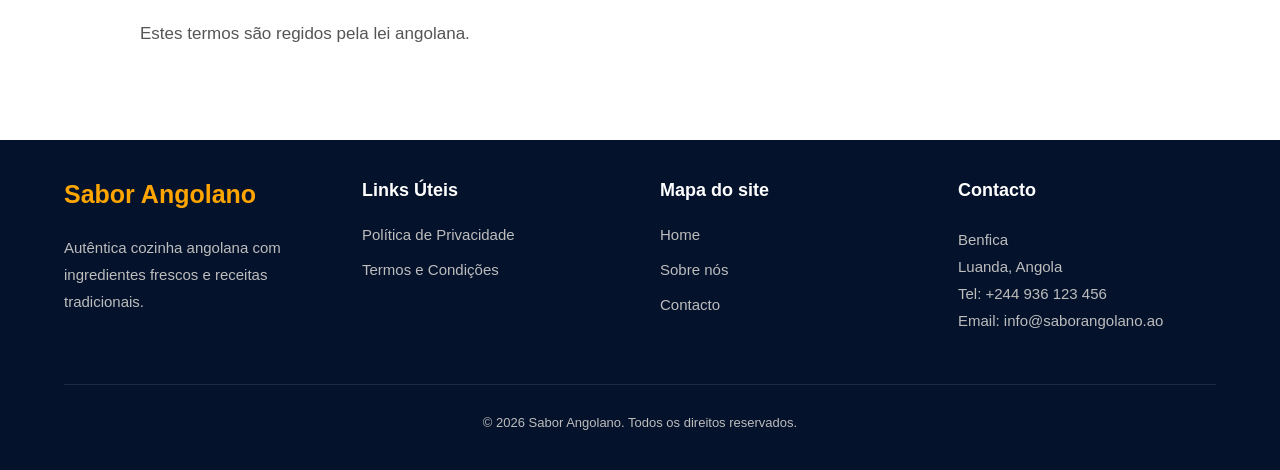
<file: Termos_e_condições.html>
<!DOCTYPE html>
<html lang="en">
<head>
    <meta charset="UTF-8">
    <meta name="viewport" content="width=device-width, initial-scale=1.0">
    <title>Document</title>
    <link rel="stylesheet" href="CSS/termos_e_condições.css">
    <link rel="stylesheet" href="CSS/btn_voltar_topo.css">
    <link rel="stylesheet" href="CSS/dark-mode.css">

       <!-- Google tag (gtag.js) -->
<script async src="https://www.googletagmanager.com/gtag/js?id=G-PJYJ5NNCG8"></script>
<script>
  window.dataLayer = window.dataLayer || [];
  function gtag(){dataLayer.push(arguments);}
  gtag('js', new Date());

  gtag('config', 'G-PJYJ5NNCG8');
</script>
</head>
<body>

<header>
    <nav>

        <a class="logo" href="index.html">Sabor Angolano</a>

        <!-- checkbox escondido -->
<input type="checkbox" id="menu-toggle">

        <button type="button" id="theme-toggle" class="theme-toggle" aria-label="Alternar tema claro/escuro" title="Alternar tema claro/escuro">
        <span class="theme-toggle-icon">🌙</span>
    </button>

<div class="nav-mobile-actions">

    <!-- ícone hamburger -->
    <label for="menu-toggle" class="hamburger">
        ☰
    </label>

</div>

        <ul class="nav-list">
             <li><a href="index.html">Home</a></li>
            <li><a href="Sobre_nós.htm">Sobre nós</a></li>
            <li><a href="Produto.html">Produtos e Serviços</a></li>
            <li><a href="Galeria.html">Galeria de fotos</a></li>
            <li><a href="Blog.html">Blog</a></li>
            <li><a href="FAQ.html">FAQ</a></li>
            <li><a href="contacto.html">Contactos</a></li>
        </ul>

  
    </nav>
</header>
    <section class="hero-termos">

    <h1>Termos e Condições</h1>

    <p>
        Última actualização:08.07.2026
    </p>

</section>

<section class="termos">

    <div class="termos-container">

        <h2>1. Aceitação dos Termos</h2>

        <p>
            Ao aceder e utilizar o website e serviços do restaurante
            Sabor & Arte, concorda em ficar vinculado a estes Termos
            e Condições.
        </p>

        <h2>2. Serviços Oferecidos</h2>

        <p>O Sabor & Arte oferece:</p>

        <ul>
            <li>Serviço de restaurante (almoços e jantares)</li>
            <li>Sistema de reservas online</li>
            <li>Serviço de take-away</li>
            <li>Catering para eventos</li>
            <li>Organização de eventos privados</li>
            <li>Workshops de culinária</li>
        </ul>

        <h2>3. Reservas</h2>

        <h3>3.1 Processo de Reserva</h3>

        <p>
            As reservas podem ser feitas online, por telefone ou por email.
            Todas as reservas estão sujeitas a disponibilidade e confirmação.
        </p>

        <h3>3.2 Confirmação</h3>

        <p>
            Receberá uma confirmação da sua reserva por email ou telefone.
        </p>

        <h3>3.3 Cancelamento</h3>

        <p>
            Cancelamentos devem ser feitos com pelo menos 24 horas
            de antecedência.
        </p>

        <h3>3.4 Atrasos</h3>

        <p>
            Reservamo-nos o direito de atribuir a mesa a outros clientes
            caso exista atraso sem aviso prévio.
        </p>

        <h2>4. Preços e Pagamento</h2>

        <h3>4.1 Preços</h3>

        <p>
            Todos os preços apresentados incluem IVA à taxa legal em vigor.
        </p>

        <h3>4.2 Formas de Pagamento</h3>

        <p>
            Aceitamos dinheiro, cartões, MB Way e vales de refeição.
        </p>

        <h3>4.3 Gorjetas</h3>

        <p>
            As gorjetas são voluntárias e não estão incluídas na conta.
        </p>

        <h2>5. Eventos Privados e Catering</h2>

        <h3>5.1 Reservas para Eventos</h3>

        <p>
            Eventos privados requerem reserva antecipada.
        </p>

        <h3>5.2 Depósito</h3>

        <p>
            Pode ser necessário um depósito de 30% do valor estimado.
        </p>

        <h3>5.3 Cancelamento de Eventos</h3>

        <p>
            Cancelamentos devem ser comunicados com antecedência mínima.
        </p>

        <h2>6. Alergias e Restrições Alimentares</h2>

        <p>
            É responsabilidade do cliente informar sobre alergias
            ou restrições alimentares.
        </p>

        <h2>7. Código de Conduta</h2>

        <p>Esperamos que os clientes:</p>

        <ul>
            <li>Respeitem outros clientes e a equipa</li>
            <li>Não fumem dentro do estabelecimento</li>
            <li>Mantenham dispositivos móveis em modo silencioso</li>
            <li>Supervisionem crianças adequadamente</li>
        </ul>

        <h2>8. Propriedade Intelectual</h2>

        <p>
            Todo o conteúdo do website é propriedade do Sabor & Arte.
        </p>

        <h2>9. Limitação de Responsabilidade</h2>

        <p>
            O Sabor & Arte não pode ser responsabilizado por situações
            imprevistas fora do seu controlo.
        </p>

        <h2>10. Reclamações</h2>

        <p>
            Caso tenha alguma reclamação, contacte-nos através de
            info@saborearte.pt
        </p>

        <h2>11. Livro de Reclamações</h2>

        <p>
            Dispomos de Livro de Reclamações físico e eletrónico.
        </p>

        <h2>12. Alterações aos Termos</h2>

        <p>
            Reservamo-nos o direito de alterar estes Termos e Condições.
        </p>

        <h2>13. Lei Aplicável</h2>

        <p>
            Estes termos são regidos pela lei angolana.
        </p>

    </div>

</section>

<footer class="footer">

    <div class="footer-container">

        <div class="footer-box">
            <h3>Sabor Angolano</h3>
            <p>
                Autêntica cozinha angolana com ingredientes frescos e
                receitas tradicionais.
            </p>
        </div>

        <div class="footer-box">
            <h4>Links Úteis</h4>

            <a href="política_e_privacidade.html">Política de Privacidade</a>
            <a href="Termos_e_condições.html">Termos e Condições</a>
        
        </div>

        <div class="footer-box">
            <h4>Mapa do site</h4>

            <a href="index.html">Home</a>
            <a href="Sobre_nós.htm">Sobre nós</a>
            <a href="contacto.html">Contacto</a>
        </div>

        <div class="footer-box">
            <h4>Contacto</h4>

            <p>Benfica</p>
            <p>Luanda, Angola</p>
            <p>Tel: +244 936 123 456</p>
            <p>Email: info@saborangolano.ao</p>
        </div>

    </div>

    <div class="footer-bottom">
        <p>© 2026 Sabor Angolano. Todos os direitos reservados.</p>
    </div>

</footer>
<button type="button" id="back-to-top" class="back-to-top" aria-label="Voltar ao topo" title="Voltar ao topo">
    ↑
</button>
<script src="JS/Btn_voltar_topo.js"></script>
<script src="JS/theme.js"></script>

</body>
</html>
</file>
<file: CSS/style.css>
*{
margin: 0;
padding: 0;
box-sizing: border-box;
}

body{
    font-family: 'Segoe UI', Tahoma, Geneva, Verdana, sans-serif;
    background-color: white;
    color: #222;
}

a{
   color: black; 
   text-decoration: none;
   transition: 0.3s;
   font-size: 12px;
}


a:hover{
    opacity: 0.7;   
    color:#b45300; 
}

.logo{
    font-size: 20px;
    text-transform: uppercase;
    letter-spacing: 2px;
    color: brown;
}

nav{
    display: flex;
    justify-content: space-between;
    align-items: center;
    background-color: aliceblue;
    height: 9vh;
    position: fixed;
    width: 100%;
    top: 0;
    left: 0;
    z-index: 10;
    padding: 0 40px;
}

main {
   height: 500px;
   background:
      linear-gradient(rgba(0,0,0,0.5), rgba(0,0,0,0.5)),
      url("../media/home_label.jpg") no-repeat center center;
   background-size: cover;
}

.nav-list{
  list-style: none;
  display: flex;

}

.nav-list li {
  letter-spacing: 2px;
  margin-left: 32px;
  
}

.hero {
    display: flex;
    align-items: flex-start; 
    padding-top: 120px;      
}
.legenda {
    color: white;
    margin-left: 80px;
    max-width: 600px;
}

.legenda h1 {
    font-size: 50px;
    font-weight: bold;
    line-height: 1.1;
    margin-bottom: 20px;
}

.legenda p {
    font-size: 20px;
    margin-bottom: 30px;
}

/* Botões */
.menu {
    background-color: transparent;
    color: white;
    border: 1px solid white;
    padding: 12px 25px;
    font-size: 16px;
    border-radius: 8px;
    cursor: pointer;
}

.reservar {
    background-color: transparent;
    color: white;
    border: 1px solid white;
    padding: 12px 25px;
    font-size: 16px;
    border-radius: 8px;
    cursor: pointer;
}


.legenda {
    position: relative;
    z-index: 1;
}

.info{
    display: flex;              
    justify-content: space-around;
    text-align: center;
    background-color: whitesmoke;
    height: 25vh;
    margin-top: 100px;
}

.item {
    max-width: 250px;
    margin-top: 20px;
}

.item i {
    font-size: 30px;
    color: #f57c00;
    background: #f5e6d3;
    padding: 20px;
    border-radius: 50%;
    margin-bottom: 15px;
}
 .icones{

    width: 40px;
    height: 40px;
    object-fit: contain;

 }

 .historia {
    display: flex;
    align-items: center;
    justify-content: space-between;
    padding: 80px;
    background-color: white
}

.texto {
    width: 60%;
}

.texto h2 {
    font-size: 48px;
    color: #8B4513; /* castanho */
    margin-bottom: 20px;
}

.texto p {
    font-size: 16px;
    line-height: 1.6;
    color: #333;
    margin-bottom: 20px;
}

.texto a {
    color: #d35400;
    text-decoration: none;
    font-weight: bold;
}

.texto a:hover {
    text-decoration: underline;
}

.reviews-grid {
  display: grid;
  grid-template-columns: repeat(auto-fit, minmax(200px, 1fr));
  gap: 16px;
  margin-bottom: 20px;
  background-color: whitesmoke;
}

.titulo-section,
.subtitulo-section {
  text-align: center;
  margin-bottom: 20px;
}

.review-card {
  background: #ffffff;
  border: 1px solid #e5e7eb;
  border-radius: 12px;
  padding: 1.5rem;
  display: flex;
  flex-direction: column;
  gap: 16px;
}

.stars {
  display: flex;
  gap: 4px;
}

.star {
  color: #F5A623;
  font-size: 22px;
}

.review-text {
  font-size: 15px;
  color: #4b5563;
  line-height: 1.7;
  font-style: italic;
  flex: 1;
}

.divider {
  border: none;
  border-top: 1px solid #e5e7eb;
}

.reviewer-info {
  display: flex;
  flex-direction: column;
  gap: 4px;
}

.reviewer-name {
  font-size: 15px;
  font-weight: 600;
  color: #111827;
}

.reviewer-role {
  font-size: 13px;
  color: #6b7280;
}

.reviewer-date {
  font-size: 13px;
  color: #6b7280;
}

/* IMAGEM */
.imagem {
    width: 40%;
}

.imagem img {
    width: 100%;
    height: 350px;
    object-fit: cover;
    border-radius: 15px;
}

.destaques{
    background-color: whitesmoke;
    padding: 40px 20px;
    text-align: center;  
}
.titulo-section{
color: #8B4513;
margin-bottom: 10px;
}
.card-container{
    display: flex;
    justify-content: center;
    flex-wrap: wrap;
    gap: 20px;
    margin-top: 40px;
}

.card{
    width: 300px;
    background-color: aliceblue;
    border-radius: 10px;
    overflow: hidden;
    box-shadow: 0 2px 8px rgba(0,0,0,0.2);
}

.card img{
    width: 100%;
    height: 200px;
    object-fit: cover;
    transition: 0.3s;
}

.card img:hover{
transform: scale(1.05);   
}

.card-content{
    padding: 16px;
}

.card-content h3{
    font-size: 22px;
    margin-bottom: 10px;
    color: #222;
}

.card-content p{
    color: #555;
    font-size: 14px;
    line-height: 1.5;
}

.container-btn{
    text-align: center;
    margin-top: 40px;
}

.btn-menu{
    display: inline-block;
    background-color: #e67e00;
    color: white;
    padding: 20px 50px;
    border-radius: 15px;
    text-decoration: none;
    font-size: 18px;
    transition: 0.3s;
}

.btn-menu:hover{
    background-color: #ff6600;
   
}

/* ===== SECÇÃO RESERVA ===== */

.reserva{
    background-color: #c45500;
    text-align: center;
    padding: 60px 10px;
}

.reserva h2{
    color: white;
    font-size: 30px;
    margin-bottom: 20px;
}

.reserva p{
    color: white;
    font-size: 20px;
    max-width: 800px;
    margin: 0 auto 40px;
    line-height: 1.6;
}

.btn-reserva{
    display: inline-block;
    background-color: #f2f2f2;
    color: #c45500;
    padding: 15px 30px;
    border-radius: 12px;
    text-decoration: none;
    font-size: 20px;
    transition: 0.3s;
}

.btn-reserva:hover{
    background-color: #dddddd;
}

/* ===== FOOTER ===== */

.footer{
    background-color: #04122b;
    padding: 40px 5%;
}

.footer-container{
    display: flex;
    justify-content: space-between;
    flex-wrap: wrap;
    gap: 40px;
}

.footer-box{
    flex: 1;
    min-width: 250px;
}

.footer-box h3{
    color: orange;
    font-size: 25px;
    margin-bottom: 25px;
}

.footer-box h4{
    color: white;
    font-size: 18px;
    margin-bottom: 25px;
}

.footer-box p{
    color: #bdbdbd;
    font-size: 15px;
    line-height: 1.8;
}

.footer-box a{
    display: block;
    color: #bdbdbd;
    text-decoration: none;
    margin-bottom: 18px;
    font-size: 15px;
    transition: 0.3s;
}

.footer-box a:hover{
    color: white;
}

.footer-bottom{
    border-top: 1px solid rgba(255,255,255,0.1);
    margin-top: 50px;
    padding-top: 30px;
    text-align: center;
}

.footer-bottom p{
    color: #bdbdbd;
    font-size: 13px;
}

.nav-list a {
    position: relative;
    display: inline-block;
}

.nav-list a::after {
    content: "";
    position: absolute;
    left: 0;
    bottom: -4px;
    width: 0;
    height: 2px;
    background-color: #c45500;
    transition: width 0.3s ease;
}

.nav-list a:hover {
    color: #c45500;
}

.nav-list a:hover::after {
    width: 100%;
}

/* ===== MENU HAMBURGER ===== */

#menu-toggle{
    display: none;
}

.hamburger{
    display: none;
    font-size: 35px;
    cursor: pointer;
    color: brown;
    z-index: 1000;
}

@media (max-width: 768px){

    @media (max-width: 768px) {
  .nav-mobile-actions {
    display: flex;
    align-items: center;
    gap: 12px;
  }
}
    /* NAVBAR */

    nav{
        justify-content: space-between;
        align-items: center;

        padding: 0 15px;

        position: fixed;
        width: 100%;

        box-sizing: border-box;
    }

    .logo{
        font-size: 16px;
        letter-spacing: 1px;
    }

    .hamburger{
        display: block;
        font-size: 32px;
        cursor: pointer;
        color: brown;

        margin-right: 5px;
        z-index: 1000;
    }

    .nav-list{
        position: absolute;

        top: 9vh;
        left: 0;

        width: 100%;

        background-color: aliceblue;

        display: flex;
        flex-direction: column;
        align-items: center;

        gap: 20px;
        padding: 25px 0;

        transform: translateY(-20px);

        opacity: 0;
        visibility: hidden;

        transition: 0.3s;
    }

    #menu-toggle:checked ~ .nav-list{
        transform: translateY(0);

        opacity: 1;
        visibility: visible;
    }

    .nav-list li{
        margin-left: 0;
    }

    .nav-list a{
        font-size: 18px;
    }

    /* HERO */

    .hero{
        padding-top: 100px;
        justify-content: center;
    }

    .legenda{
        margin: 0 20px;
        text-align: center;
    }

    .legenda h1{
        font-size: 35px;
        line-height: 1.2;
    }

    .legenda p{
        font-size: 16px;
    }

    .menu,
    .reservar{
        width: 100%;
        margin-bottom: 15px;
    }

    /* INFO */

    .info{
        display: flex;
        flex-direction: column;

        height: auto;

        padding: 40px 20px;

        gap: 30px;
    }

    .item{
        max-width: 100%;
        margin-top: 0;
    }

    .icones{
        width: 30px;
        height: 30px;
    }

    .item h3{
        font-size: 18px;
    }

    .item p{
        font-size: 14px;
    }

    /* SOBRE NÓS */

    .historia{
        display: flex;
        flex-direction: column;

        padding: 40px 20px;

        gap: 30px;
    }

    .texto{
        width: 100%;
        text-align: center;
    }

    .texto h2{
        font-size: 32px;
    }

    .texto p{
        font-size: 15px;
    }

    .imagem{
        width: 100%;
        order: -1;
    }

    .imagem img{
        width: 100%;
        height: 250px;

        object-fit: cover;
    }

    /* CARDS */

    .card-container{
        display: flex;
        flex-direction: column;
        align-items: center;
    }

    .card{
        width: 100%;
        max-width: 350px;
    }

    /* BOTÃO MENU */

    .btn-menu{
        padding: 15px 30px;
        font-size: 16px;
    }

    /* RESERVA */

    .reserva h2{
        font-size: 25px;
    }

    .reserva p{
        font-size: 16px;
    }

    .btn-reserva{
        font-size: 16px;
        padding: 12px 25px;
    }

    /* FOOTER */

    .footer-container{
        display: flex;
        flex-direction: column;

        gap: 30px;
    }

    .footer-box{
        text-align: left;
    }
}
</file>
<file: CSS/btn_voltar_topo.css>
.back-to-top {
  position: fixed;
  bottom: 30px;
  right: 30px;
  width: 45px;
  height: 45px;
  border-radius: 50%;
  border: none;
  background-color: #c45500;
  color: white;
  font-size: 20px;
  cursor: pointer;
  display: flex;
  align-items: center;
  justify-content: center;
  box-shadow: 0 2px 8px rgba(0, 0, 0, 0.25);
  opacity: 0;
  visibility: hidden;
  transform: translateY(15px);
  transition: opacity 0.3s, transform 0.3s, visibility 0.3s;
  z-index: 999;
}

.back-to-top.visible {
  opacity: 1;
  visibility: visible;
  transform: translateY(0);
}

.back-to-top:hover {
  background-color: #a64700;
}

@media (max-width: 768px) {
  .back-to-top {
    bottom: 20px;
    right: 20px;
    width: 40px;
    height: 40px;
    font-size: 18px;
  }
}
</file>
<file: CSS/dark-mode.css>
/* ---------- Botão de alternância (sol/lua) ---------- */
.theme-toggle {
  background: transparent;
  border: 1px solid currentColor;
  color: inherit;
  border-radius: 50%;
  width: 38px;
  height: 38px;
  min-width: 38px;
  display: flex;
  align-items: center;
  justify-content: center;
  font-size: 18px;
  cursor: pointer;
  transition: 0.3s;
 
}

.theme-toggle:hover {
  opacity: 0.7;
}

@media (max-width: 768px) {
  .nav-mobile-actions {
    display: flex;
    align-items: center;
    gap: 12px;
  }
}

/* Usado em páginas sem navbar (ex: 404) */
.theme-toggle-floating {
  position: fixed;
  top: 20px;
  right: 20px;
  margin-left: 0;
  z-index: 20;
  background-color: rgba(255, 255, 255, 0.6);
}

html[data-theme="dark"] .theme-toggle-floating {
  background-color: rgba(0, 0, 0, 0.3);
}

/* ============================================================
   TEMA ESCURO — activado via html[data-theme="dark"]
   ============================================================ */

html[data-theme="dark"] {
  color-scheme: dark;
}

/* ---------- Base ---------- */
html[data-theme="dark"] body {
  background-color: #22242a;
  color: #e2e2e2;
}

html[data-theme="dark"] a {
  color: #e2e2e2;
}

html[data-theme="dark"] a:hover {
  color: #ff9f5a;
}

/* ---------- Navbar (partilhado por todas as páginas) ---------- */
html[data-theme="dark"] nav,
html[data-theme="dark"] .nav-list {
  background-color: #2a2d35;
}

html[data-theme="dark"] .logo,
html[data-theme="dark"] .hamburger {
  color: #ff9f5a;
}

/* ---------- Hero / secções de topo (todas as variantes) ---------- */
html[data-theme="dark"] .historia,
html[data-theme="dark"] .destaques,
html[data-theme="dark"] .reviews-grid,
html[data-theme="dark"] .faq,
html[data-theme="dark"] .galeria,
html[data-theme="dark"] .menu-galeria,
html[data-theme="dark"] .contacto,
html[data-theme="dark"] .politica,
html[data-theme="dark"] .termos,
html[data-theme="dark"] .menu-titulo,
html[data-theme="dark"] .pagina-404 {
  background-color: #22242a;
}

/* ---------- Texto / história ---------- */
html[data-theme="dark"] .texto h2,
html[data-theme="dark"] .titulo-section,
html[data-theme="dark"] .faq-title,
html[data-theme="dark"] .artigos-titulo,
html[data-theme="dark"] .newsletter-titulo {
  color: #f0a868;
}

html[data-theme="dark"] .texto p,
html[data-theme="dark"] .subtitulo-section,
html[data-theme="dark"] .faq-subtitle,
html[data-theme="dark"] .info-card p,
html[data-theme="dark"] .card-content p,
html[data-theme="dark"] .item p,
html[data-theme="dark"] .card-content h3,
html[data-theme="dark"] .item h3,
html[data-theme="dark"] .info-box h3 {
  color: #d0d0d0;
}

/* ---------- Cards / caixas com fundo claro ---------- */
html[data-theme="dark"] .card,
html[data-theme="dark"] .review-card,
html[data-theme="dark"] .menu-box,
html[data-theme="dark"] .article-card,
html[data-theme="dark"] .artigo-card,
html[data-theme="dark"] .foto,
html[data-theme="dark"] .faq-item,
html[data-theme="dark"] .info,
html[data-theme="dark"] .conteudo-404,
html[data-theme="dark"] .info-card {
  background-color: #2c2f38;
  border-color: #3d4048;
}


html[data-theme="dark"] .item-menu,
html[data-theme="dark"] .item-menu-topo {
  border-color: #3d4048;
}

html[data-theme="dark"] .review-text,
html[data-theme="dark"] .reviewer-role,
html[data-theme="dark"] .reviewer-date,
html[data-theme="dark"] .article-description,
html[data-theme="dark"] .article-meta,
html[data-theme="dark"] .artigo-descricao,
html[data-theme="dark"] .artigo-meta,
html[data-theme="dark"] .menu-titulo p,
html[data-theme="dark"] .faq-contact p,
html[data-theme="dark"] .faq-contact h3,
html[data-theme="dark"] .info-contacto h2,
html[data-theme="dark"] .politica-container p,
html[data-theme="dark"] .politica-container li,
html[data-theme="dark"] .termos-container p,
html[data-theme="dark"] .termos-container li,
html[data-theme="dark"] .info-card li,
html[data-theme="dark"] .codigo-erro,
html[data-theme="dark"] .conteudo-404 p {
  color: #bcbcbc;
}

html[data-theme="dark"] .reviewer-name,
html[data-theme="dark"] .menu-box .categoria h3,
html[data-theme="dark"] .article-title,
html[data-theme="dark"] .artigo-title,
html[data-theme="dark"] .item-menu h4,
html[data-theme="dark"] .conteudo-404 h1,
html[data-theme="dark"] .politica-container h2,
html[data-theme="dark"] .termos-container h2,
html[data-theme="dark"] .termos-container h3 {
  color: #f0f0f0;
}

html[data-theme="dark"] .divider {
  border-top-color: #3d4048;
}

/* ---------- Botões (mantêm cor de destaque, com contraste ajustado) ---------- */
html[data-theme="dark"] .btn-menu,
html[data-theme="dark"] .btn-form,
html[data-theme="dark"] .btn-email,
html[data-theme="dark"] .btn-call,
html[data-theme="dark"] .btn-voltar,
html[data-theme="dark"] .newsletter-btn {
  background-color: #d35400;
  color: #ffffff;
}

html[data-theme="dark"] .btn-reserva {
  background-color: #383b44;
  color: #ff9f5a;
}

html[data-theme="dark"] .btn-reserva:hover {
  background-color: #44474f;
}

/* ---------- Formulário de contacto ---------- */
html[data-theme="dark"] form {
  background-color: #2c2f38;
  box-shadow: 0 2px 10px rgba(0, 0, 0, 0.35);
}

html[data-theme="dark"] .campo label {
  color: #e2e2e2;
}

html[data-theme="dark"] .campo input,
html[data-theme="dark"] .campo textarea,
html[data-theme="dark"] .campo select,
html[data-theme="dark"] .newsletter-input {
  background-color: #22242a;
  border-color: #4a4d55;
  color: #f0f0f0;
}

html[data-theme="dark"] .campo input::placeholder,
html[data-theme="dark"] .campo textarea::placeholder,
html[data-theme="dark"] .newsletter-input::placeholder {
  color: #8a8a8a;
}

html[data-theme="dark"] .modal-overlay {
  background: rgba(0, 0, 0, 0.55);
}

html[data-theme="dark"] .modal-box {
  background-color: #2c2f38;
  color: #e2e2e2;
}

html[data-theme="dark"] .modal-box p {
  color: #bcbcbc;
}

/* ---------- Galeria ---------- */
html[data-theme="dark"] .menu-galeria button {
  background-color: #2c2f38;
  color: #e2e2e2;
  border-color: #4a4d55;
}

html[data-theme="dark"] .menu-galeria button:hover,
html[data-theme="dark"] .menu-galeria button.ativo {
  background-color: #c45500;
  color: #ffffff;
}

/* ---------- FAQ ---------- */
html[data-theme="dark"] .faq-item summary {
  color: #f0f0f0;
}

html[data-theme="dark"] .faq-contact {
  background-color: #2c2f38;
}

/* ---------- Rodapé --------*/--
   
html[data-theme="dark"] .footer {
  background-color: #060b16;
}

html[data-theme="dark"] .footer-box p,
html[data-theme="dark"] .footer-box a,
html[data-theme="dark"] .footer-bottom p {
  color: #a9a9a9;
}

html[data-theme="dark"] .footer-box a:hover {
  color: #ffffff;
}

html[data-theme="dark"] .footer-bottom {
  border-top-color: rgba(255, 255, 255, 0.08);
}

/* ---------- Secção "Reserve a sua mesa" (já escura) ---------- */
html[data-theme="dark"] .reserva {
  background-color: #7a3600;
}

/* ---------- Botão "Voltar ao topo" (já tem cor própria, só ajusta sombra) ---------- */
html[data-theme="dark"] .back-to-top {
  box-shadow: 0 2px 10px rgba(0, 0, 0, 0.5);
}

/* ---------- Ícones ficam brancos no escuro ---------- */
html[data-theme="dark"] .icon i {
    color: #ffffff;
}

/* ---------- CTAs (WhatsApp/Instagram/Facebook) ---------- */
html[data-theme="dark"] .whatsapp-cta {
    background-color: #2c2f38;
}

html[data-theme="dark"] .whatsapp-cta strong {
    color: #f0f0f0;
}

html[data-theme="dark"] .whatsapp-cta span {
    color: #bcbcbc;
}

/* ---------- Cartão do mapa ---------- */
html[data-theme="dark"] .mapa-card {
    background-color: #2c2f38;
}

html[data-theme="dark"] .mapa-card__titulo {
    color: #f0f0f0;
}

html[data-theme="dark"] .mapa-card__subtitulo {
    color: #bcbcbc;
}

html[data-theme="dark"] .icones {
    filter: brightness(0) invert(1);
}

html[data-theme="dark"] .nav-list a::after {
    background-color: #ff9f5a;
}
</file>
<file: CSS/blog.css>
*{
margin: 0;
padding: 0;
box-sizing: border-box;
}

/* ===== NAV ===== */

a{
   color: black; 
   text-decoration: none;
   transition: 0.3s;
   font-size: 12px;
}

a:hover{
    opacity: 0.7;   
    color:#b45300; 
}

.logo{
    font-size: 20px;
    text-transform: uppercase;
    letter-spacing: 2px;
    color: brown;
}

nav{
    display: flex;
    justify-content: space-between;
    align-items: center;
    background-color: aliceblue;
    height: 9vh;
    position: fixed;
    width: 100%;
    top: 0;
    left: 0;
    z-index: 10;
    padding: 0 40px;
}

.nav-list{
  list-style: none;
  display: flex;

}

.nav-list li {
  letter-spacing: 2px;
  margin-left: 32px;
  
}

.nav-list a {
    position: relative;
    display: inline-block;
}

.nav-list a::after {
    content: "";
    position: absolute;
    left: 0;
    bottom: -4px;
    width: 0;
    height: 2px;
    background-color: #c45500;
    transition: width 0.3s ease;
}

.nav-list a:hover {
    color: #c45500;
}

.nav-list a:hover::after {
    width: 100%;
}

/* ===== HERO ===== */

.hero-blog{
    background-color: #c45500;
    text-align: center;
    padding: 80px 20px;
}

.hero-blog h1{
    color: white;
    font-size: 46px;
    margin-bottom: 20px;
}

.hero-blog p{
    color: white;
    font-size: 18px;
}



/* ===== BLOG CARD ===== */

.article-card {
  display: flex;
  flex-direction: row;
  border-radius: 12px;
  overflow: hidden;
  background: #ffffff;
  max-width: 1000px;
  margin: 50px auto 60px auto; /* 🔥 espaço do nav + respiro */
  box-shadow: 0 4px 15px rgba(0,0,0,0.08);
}

/* imagem */
.article-image {
  flex: 1;
  min-height: 100%;
}

.article-image img {
  width: 100%;
  height: 100%;
  object-fit: cover;
  display: block;
}

/* conteúdo */
.article-content {
  flex: 1;

  padding: 40px;

  display: flex;
  flex-direction: column;
  justify-content: center;

  gap: 16px;
}

/* textos */
.article-category {
  font-size: 13px;
  font-weight: 600;
  color: #b45309;
  text-transform: uppercase;
}

.article-title {
  font-size: 28px;
  font-weight: 700;
  color: #92400e;
  line-height: 1.3;
}

.article-description {
  font-size: 15px;
  color: #4b5563;
  line-height: 1.7;
}

.article-meta {
  display: flex;
  gap: 20px;
  font-size: 14px;
  color: #6b7280;
}

/* link */
.article-link {
  font-size: 14px;
  font-weight: 600;
  color: #b45309;
}

.article-link:hover {
  color: #92400e;
  text-decoration: underline;
}

/* ===== ARTIGOS RECENTES ===== */

.artigos-recentes {
  max-width: 1200px;
  margin: 0 auto 80px auto;
  padding: 0 40px;
}

.artigos-titulo {
  font-size: 32px;
  font-weight: 700;
  color: #92400e;
  margin-bottom: 32px;
}

.artigos-grid {
  display: grid;
  grid-template-columns: repeat(auto-fit, minmax(280px, 1fr));
  gap: 24px;
}

.artigo-card {
  border: 1px solid #e5e7eb;
  border-radius: 12px;
  overflow: hidden;
  background: #ffffff;
  display: flex;
  flex-direction: column;
}

.artigo-imagem {
  width: 100%;
  height: 220px;
}

.artigo-imagem img {
  width: 100%;
  height: 100%;
  object-fit: cover;
  display: block;
}

.artigo-conteudo {
  padding: 24px;
  display: flex;
  flex-direction: column;
  gap: 12px;
  flex: 1;
}

.artigo-categoria {
  font-size: 13px;
  font-weight: 600;
  color: #b45309;
}

.artigo-title {
  font-size: 20px;
  font-weight: 700;
  color: #111827;
  line-height: 1.3;
}

.artigo-descricao {
  font-size: 14px;
  color: #4b5563;
  line-height: 1.7;
}

.artigo-meta {
  display: flex;
  gap: 16px;
  font-size: 13px;
  color: #6b7280;
  flex-wrap: wrap;
}

/* ===== NEWSLETTER ===== */

.newsletter {
  background-color: #c45500;
  text-align: center;
  padding: 60px 20px;
}

.newsletter-titulo {
  font-size: 32px;
  font-weight: 700;
  color: #ffffff;
  margin-bottom: 16px;
}

.newsletter-descricao {
  font-size: 16px;
  color: #ffffff;
  margin-bottom: 32px;
}

.newsletter-form {
  display: flex;
  justify-content: center;
  align-items: center;
  gap: 12px;
  flex-wrap: wrap;
}

.newsletter-input {
  width: 420px;
  padding: 14px 20px;
  font-size: 15px;
  border: 2px solid #e07030;
  border-radius: 8px;
  background: transparent;
  color: #ffffff;
  outline: none;
}

.newsletter-input::placeholder {
  color: rgba(255, 255, 255, 0.7);
}

.newsletter-input:focus {
  border-color: #ffffff;
}

.newsletter-btn {
  padding: 14px 28px;
  font-size: 15px;
  font-weight: 600;
  color: #c45500;
  background-color: #ffffff;
  border: none;
  border-radius: 8px;
  cursor: pointer;
  transition: 0.3s;
}

.newsletter-btn:hover {
  background-color: #f5f5f5;
  opacity: 0.9;
}

.newsletter-msg {
  margin-top: 10px;
  font-size: 14px;
  min-height: 20px;
  transition: 0.3s;
}

.newsletter-msg.sucesso {
  color: black /* verde */
}

.newsletter-msg.erro {
  color: #c62828; /* vermelho */
}
/* ===== FOOTER ===== */

.footer{
    background-color: #04122b;
    padding: 40px 5%;
}

.footer-container{
    display: flex;
    justify-content: space-between;
    flex-wrap: wrap;
    gap: 40px;
}

.footer-box{
    flex: 1;
    min-width: 250px;
}

.footer-box h3{
    color: orange;
    font-size: 25px;
    margin-bottom: 25px;
}

.footer-box h4{
    color: white;
    font-size: 18px;
    margin-bottom: 25px;
}

.footer-box p{
    color: #bdbdbd;
    font-size: 15px;
    line-height: 1.8;
}

.footer-box a{
    display: block;
    color: #bdbdbd;
    text-decoration: none;
    margin-bottom: 18px;
    font-size: 15px;
    transition: 0.3s;
}

.footer-box a:hover{
    color: white;
}

.footer-bottom{
    border-top: 1px solid rgba(255,255,255,0.1);
    margin-top: 50px;
    padding-top: 30px;
    text-align: center;
}

.footer-bottom p{
    color: #bdbdbd;
    font-size: 13px;
}

#menu-toggle{
    display: none;
}

.hamburger{
    display: none;
    font-size: 35px;
    cursor: pointer;
    color: brown;
    z-index: 1000;
}

/* ===== RESPONSIVO ===== */

@media (max-width: 768px) {
  .nav-mobile-actions {
    display: flex;
    align-items: center;
    gap: 12px;
  }
}

@media (max-width: 768px){

  /* NAV */
  nav{
    padding: 0 20px;
    justify-content: space-between;
  }

  /* HAMBURGER */
  .hamburger{
    display: block;
    font-size: 28px;
    cursor: pointer;
    z-index: 20;
  }

  /* MENU OCULTO */
  .nav-list{
    position: absolute;
    top: 9vh;
    left: 0;

    width: 100%;
    background-color: aliceblue;

    flex-direction: column;
    align-items: center;

    gap: 20px;
    padding: 25px 0;

    display: none;

    z-index: 15;
  }

  /* ABRIR MENU */
  #menu-toggle:checked ~ .nav-list{
    display: flex;
  }

  .nav-list li{
    margin-left: 0;
  }

  .nav-list a{
    font-size: 18px;
  }

  /* HERO BLOG */
  .hero-blog h1{
    font-size: 30px;
  }

  .hero-blog p{
    font-size: 15px;
  }

  /* ARTICLE PRINCIPAL */
  .article-card{
    flex-direction: column;
    margin: 30px 15px;
  }

  .article-content{
    padding: 20px;
  }

  .article-title{
    font-size: 22px;
  }

  /* GRID ARTIGOS */
  .artigos-recentes{
    padding: 0 15px;
  }

  .artigos-titulo{
    font-size: 24px;
    text-align: center;
  }

  .artigos-grid{
    grid-template-columns: 1fr;
  }

  .artigo-imagem{
    height: 180px;
  }

  /* NEWSLETTER */
  .newsletter-titulo{
    font-size: 24px;
  }

  .newsletter-descricao{
    font-size: 14px;
  }

  .newsletter-input{
    width: 100%;
  }

  .newsletter-form{
    flex-direction: column;
  }

  .newsletter-btn{
    width: 100%;
  }

  /* FOOTER */

    .footer-container{
        display: flex;
        flex-direction: column;

        gap: 30px;
    }

    .footer-box{
        text-align: left;
    }
}
</file>
<file: CSS/contacto.css>
*{
    margin: 0;
    padding: 0;
    box-sizing: border-box;
}

body{
    font-family: 'Segoe UI', Tahoma, Geneva, Verdana, sans-serif;
    background-color: white;
    color: #222;
}

a{
   color: black; 
   text-decoration: none;
   transition: 0.3s;
   font-size: 12px;
}

a:hover{
    opacity: 0.7;   
}

.logo{
    font-size: 20px;
    text-transform: uppercase;
    letter-spacing: 2px;
    color: brown;
}

nav{
    display: flex;
    justify-content: space-around;
    align-items: center;
    background-color: aliceblue;
    height: 9vh;
    position: fixed;
    width: 100%;        
    top: 0;            
    left: 0;
    z-index: 10;
}
.nav-list{
  list-style: none;
  display: flex;

}

.nav-list li {
  letter-spacing: 2px;
  margin-left: 32px;
  
}


/* ===== HERO CONTACTO ===== */

.hero-contacto{
    background-color: #c45500;
    text-align: center;
    padding: 80px 20px;
}

.hero-contacto h1{
    color: white;
    font-size: 48px;
    margin-bottom: 20px;
}

.hero-contacto p{
    color: white;
    font-size: 20px;
}

/* ===== CONTACTO ===== */

.contacto{
    display: flex;
    justify-content: space-between;
    gap: 80px;
    padding: 80px 10%;
    flex-wrap: wrap;
    align-items: flex-start;
}

/* ===== INFORMAÇÕES ===== */

.info-contacto{
    flex: 1;
    min-width: 300px;
}

.info-contacto h2{
    font-size: 36px;
    color: #b45300;
    margin-bottom: 50px;
}

.info-box{
    display: flex;
    gap: 20px;
    margin-bottom: 40px;
}

.icon{
    width: 60px;
    height: 60px;
    background-color: #f3e1b3;
    border-radius: 50%;
    display: flex;
    justify-content: center;
    align-items: center;
    font-size: 28px;
    flex-shrink: 0;
}

.info-box h3{
    font-size: 24px;
    margin-bottom: 10px;
}

.info-box p{
    font-size: 16px;
    color: #555;
    line-height: 1.6;
}

/* ===== FORMULÁRIO ===== */

.formulario{
    flex: 1.5;
    min-width: 500px;
}

.formulario h2{
    font-size: 36px;
    color: #b45300;
    margin-bottom: 40px;
}

form{
    background-color: white;
    padding: 30px;
    border-radius: 10px;
    box-shadow: 0 2px 10px rgba(0,0,0,0.1);
    width: 100%;
}

.campo{
    display: flex;
    flex-direction: column;
    margin-bottom: 25px;
}

.campo label{
    margin-bottom: 10px;
    font-size: 16px;
    font-weight: bold;
}

.campo input,
.campo select,
.campo textarea{
    padding: 15px;
    border: 1px solid #ccc;
    border-radius: 8px;
    font-size: 16px;
    width: 100%;
}

.campo textarea{
    resize: none;
}

.linha{
    display: flex;
    gap: 20px;
}

.linha .campo{
    flex: 1;
}

.btn-form{
    width: 100%;
    padding: 20px;
    background-color: #c45500;
    color: white;
    border: none;
    border-radius: 8px;
    font-size: 18px;
    cursor: pointer;
    transition: 0.3s;
    display: inline-block;
    text-align: center;
    text-decoration: none;
}

.btn-form:hover{
    background-color: #a64700;
}
.social-icons {
    display: flex;
    justify-content: flex-start;
    gap: 20px;
    margin-top: 15px;
}

.social-icons a {
    color: #000;
    transition: 0.3s;
}

.social-icons img {
    width: 30px;
    height: 30px;
}

.social-icons a:hover {
    color: #ff6600;
    transform: scale(1.2);
}


/* ===== HAMBURGER ===== */

#menu-toggle{
    display: none;
}

.hamburger{
    display: none;
    font-size: 32px;
    cursor: pointer;
    color: brown;
}

/* ===== NAV BASE ===== */

nav{
    display: flex;
    justify-content: space-between;
    align-items: center;

    font-family: Arial, Helvetica, sans-serif;
    background-color: aliceblue;

    height: 9vh;
    width: 100%;

    position: fixed;
    top: 0;
    left: 0;

    z-index: 10;

    padding: 0 40px;
    box-sizing: border-box;
}

.nav-list a {
    position: relative;
    display: inline-block;
}

.nav-list a::after {
    content: "";
    position: absolute;
    left: 0;
    bottom: -4px;
    width: 0;
    height: 2px;
    background-color: #c45500;
    transition: width 0.3s ease;
}

.nav-list a:hover {
    color: #c45500;
}

.nav-list a:hover::after {
    width: 100%;
}

/* ===== MENU DESKTOP ===== */

.nav-list{
    list-style: none;
    display: flex;
    gap: 25px;
}

.nav-list li{
    margin-left: 0;
}


.modal-overlay {
            position: fixed;
            top: 0;
            left: 0;
            width: 100%;
            height: 100%;
            background: rgba(0, 0, 0, 0.6);
            backdrop-filter: blur(3px);
            display: flex;
            justify-content: center;
            align-items: center;
            z-index: 1000;
            opacity: 0;
            pointer-events: none;
            transition: opacity 0.3s ease;
        }

        /* Caixa da mensagem em si */
        .modal-box {
            background: #ffffff;
            padding: 30px;
            border-radius: 12px;
            text-align: center;
            box-shadow: 0 10px 25px rgba(0,0,0,0.2);
            max-width: 400px;
            width: 90%;
            transform: scale(0.8);
            transition: transform 0.3s ease;
        }

        /* Quando o modal está ativo */
        .modal-overlay.active {
            opacity: 1;
            pointer-events: auto;
        }
        .modal-overlay.active .modal-box {
            transform: scale(1);
        }

        /* Ícone de Sucesso */
        .modal-icon {
            font-size: 50px;
            margin-bottom: 15px;
            display: inline-block;
            animation: popIn 0.5s cubic-bezier(0.175, 0.885, 0.32, 1.275);
        }

        .modal-box h3 {
            color:  #c45500; 
            margin-bottom: 10px;
            font-size: 22px;
            font-family: sans-serif;
        }

        .modal-box p {
            color: #555;
            margin-bottom: 20px;
            font-size: 16px;
            font-family: sans-serif;
            line-height: 1.4;
        }

        /* Botão de fechar do Modal */
        .modal-btn {
            background:  #c45500;
            color: white;
            border: none;
            padding: 10px 25px;
            font-size: 16px;
            border-radius: 6px;
            cursor: pointer;
            font-weight: bold;
            transition: background 0.2s;
        }

        .modal-btn:hover {
            background:  #ba5100;
        }

        @keyframes popIn {
            0% { transform: scale(0); }
            100% { transform: scale(1); }
        }

/* ===== RESPONSIVO ===== */

@media (max-width: 768px) {
  .nav-mobile-actions {
    display: flex;
    align-items: center;
    gap: 12px;
  }
}

@media (max-width: 768px){

    /* NAV FIX PRINCIPAL */
    nav{
        padding: 0 15px;
        position: fixed;
    }

    .logo{
        font-size: 16px;
    }

    .hamburger{
        display: block;
        font-size: 32px;
        z-index: 999;
    }

    /* MENU MOBILE */
    .nav-list{
        position: absolute;
        top: 9vh;
        left: 0;

        width: 100%;
        background-color: aliceblue;

        flex-direction: column;
        align-items: center;

        gap: 20px;
        padding: 25px 0;

        transform: translateY(-20px);
        opacity: 0;
        visibility: hidden;

        transition: 0.3s;
    }

    #menu-toggle:checked ~ .nav-list{
        transform: translateY(0);
        opacity: 1;
        visibility: visible;
    }

    /* HERO */
    .hero-contacto{
        padding: 120px 20px 50px;
    }

    .hero-contacto h1{
        font-size: 32px;
    }

    .hero-contacto p{
        font-size: 16px;
    }

    /* CONTACTO (CORREÇÃO PRINCIPAL) */
    .contacto{
        flex-direction: column;
        padding: 40px 20px;
        gap: 40px;
    }

    .formulario{
        min-width: 100%;
    }

    form{
        padding: 20px;
    }

    .linha{
        flex-direction: column;
    }

    /* INFO */
    .info-contacto h2,
    .formulario h2{
        font-size: 26px;
        text-align: center;
    }

    .icon{
        width: 45px;
        height: 45px;
        font-size: 20px;
    }

    .social-icons{
        justify-content: center;
    }

    

}
/* ---------- Ícones de contacto (agora Font Awesome, não emoji) ---------- */
.icon i {
    color: #b45300;
    font-size: 26px;
}

/* ---------- CTA estilo WhatsApp (reutilizado p/ Instagram e Facebook) ---------- */
.whatsapp-cta {
    display: flex;
    align-items: center;
    gap: 16px;
    background-color: #f0eee9;
    border-radius: 14px;
    padding: 16px 20px;
    margin-top: 14px;
    text-decoration: none;
    color: inherit;
    transition: transform 0.2s, box-shadow 0.2s;
}

.whatsapp-cta:hover {
    transform: translateY(-2px);
    box-shadow: 0 4px 14px rgba(0, 0, 0, 0.1);
}

.whatsapp-cta__icon {
    width: 44px;
    height: 44px;
    min-width: 44px;
    border-radius: 50%;
    background-color: #25d366;
    color: white;
    display: flex;
    align-items: center;
    justify-content: center;
    font-size: 22px;
}

.whatsapp-cta strong {
    display: block;
    font-size: 15px;
    color: #04122b;
}

.whatsapp-cta span {
    display: block;
    font-size: 13px;
    color: #666;
    margin-top: 2px;
}

.whatsapp-cta__arrow {
    margin-left: auto;
    color: #b45300;
}

.instagram-cta .whatsapp-cta__icon {
    background: linear-gradient(45deg, #f9ce34, #ee2a7b, #6228d7);
}

.facebook-cta .whatsapp-cta__icon {
    background-color: #1877f2;
}

/* ---------- Cartão de localização ---------- */
.mapa-card {
    display: block;
    margin-top: 14px;
    padding: 30px 20px;
    background-color: #f0eee9;
    border-radius: 16px;
    text-align: center;
    text-decoration: none;
    transition: transform 0.2s, box-shadow 0.2s;
}

.mapa-card:hover {
    transform: translateY(-2px);
    box-shadow: 0 4px 14px rgba(0, 0, 0, 0.1);
}

.mapa-card__icon {
    font-size: 34px;
    color: #e6912b;
    margin-bottom: 12px;
}

.mapa-card__titulo {
    font-size: 20px;
    color: #04122b;
    margin: 0 0 6px;
}

.mapa-card__subtitulo {
    font-size: 14px;
    color: #666;
    margin: 0 0 20px;
}

.mapa-card__btn {
    display: inline-flex;
    align-items: center;
    gap: 8px;
    background-color: #04122b;
    color: #ffffff;
    padding: 12px 24px;
    border-radius: 30px;
    font-size: 15px;
    font-weight: 500;
}

.mapa-card__btn i {
    color: #e6912b;
}

.campo-checkbox {
    display: flex;
    align-items: flex-start;
    gap: 10px;
    margin-bottom: 20px;
}

.campo-checkbox input {
    width: 18px;
    height: 18px;
    margin-top: 3px;
    cursor: pointer;
    flex-shrink: 0;
}

.campo-checkbox label {
    font-size: 14px;
    line-height: 1.5;
    color: #333;
    font-weight: normal;
}

.campo-checkbox label a {
    color: #b45300;
    text-decoration: underline;
}
</file>
<file: CSS/FAQ.css>
*{
    margin: 0;
    padding: 0;
    box-sizing: border-box;
}

body{
    font-family: 'Segoe UI', Tahoma, Geneva, Verdana, sans-serif;
    background-color: white;
    color: #222;
}


/* ===== LINKS ===== */

a{
   color: black; 
   text-decoration: none;
   transition: 0.3s;
   font-size: 12px;
}

a:hover{
    opacity: 0.7;   
    color:#b45300; 
}

/* ===== LOGO ===== */

.logo{
    font-size: 20px;
    text-transform: uppercase;
    letter-spacing: 2px;
    color: brown;
}

/* ===== NAV ===== */

nav{
    display: flex;
    justify-content: space-between;
    align-items: center;
    background-color: aliceblue;
    height: 9vh;
    width: 100%;
    position: fixed;
    top: 0;
    left: 0;
    z-index: 10;
    padding: 0 40px;
}

.nav-list{
  list-style: none;
  display: flex;
  gap: 30px;
}

.nav-list li{
  letter-spacing: 2px;
}

.nav-list a {
    position: relative;
    display: inline-block;
}

.nav-list a::after {
    content: "";
    position: absolute;
    left: 0;
    bottom: -4px;
    width: 0;
    height: 2px;
    background-color: #c45500;
    transition: width 0.3s ease;
}

.nav-list a:hover {
    color: #c45500;
}

.nav-list a:hover::after {
    width: 100%;
}

/* ===== HAMBURGER ===== */

#menu-toggle{
    display: none;
}

.hamburger{
    display: none;
    font-size: 32px;
    cursor: pointer;
    color: brown;
}

/* ===== HERO ===== */

.hero-FAQ{
    background-color: #c45500;
    text-align: center;

    padding: 80px 20px;

    width: 100%;
    min-height: 30vh;

    margin-top: 9vh;

    display: flex;
    flex-direction: column;
    justify-content: center;
    align-items: center;
}

.hero-FAQ h1{
    color: white;
    font-size: 40px;
    margin-bottom: 15px;
    font-weight: 600;
}

.hero-FAQ p{
    color: white;
    font-size: 17px;
}

/* ===== FAQ ===== */

.faq{
    padding: 80px 10%;
    background-color: white;
    text-align: center;
}

.faq-title{
    font-size: 36px;
    color: #c45500;
    margin-bottom: 10px;
}

.faq-subtitle{
    font-size: 18px;
    color: #555;
    margin-bottom: 40px;
}

/* container */
.faq-container{
    max-width: 800px;
    margin: auto;
    text-align: left;
}

/* card */
.faq-item{
    background-color: white;
    margin-bottom: 15px;
    border-radius: 10px;
    box-shadow: 0 2px 10px rgba(0,0,0,0.08);
    overflow: hidden;
}

/* pergunta */
.faq-item summary{
    padding: 18px 20px;
    cursor: pointer;

    display: flex;
    justify-content: space-between;
    align-items: center;

    font-weight: bold;
    font-size: 16px;
    color: #04122b;
    list-style: none;
}

.faq-item summary::-webkit-details-marker{
    display: none;
}

/* seta */
.arrow{
    transition: 0.3s;
}

.faq-item[open] .arrow{
    transform: rotate(180deg);
}

/* resposta */
.faq-item p{
    padding: 0 20px 18px;
    color: #555;
    font-size: 15px;
    line-height: 1.6;
}

.faq-item[open]{
    border-left: 4px solid #c45500;
}

/* ===== SEÇÕES ===== */

.faq-section{
    text-align: left;
    max-width: 800px;
    margin: 40px auto 15px;
   color: #c45500;
    font-size: 22px;
}

/* ===== BLOCO FINAL ===== */

.faq-contact{
    background-color: whitesmoke;
    padding: 40px 20px;
    margin-top: 60px;
    text-align: center;
    border-radius: 12px;
}

.faq-contact h3{
    font-size: 24px;
    color: #04122b;
    margin-bottom: 10px;
}

.faq-contact p{
    color: #555;
    font-size: 15px;
    margin-bottom: 25px;
}

/* BOTÕES */

.faq-buttons{
    display: flex;
    justify-content: center;
    gap: 20px;
    flex-wrap: wrap;
}

.btn-call,
.btn-email{
    padding: 14px 28px;
    border-radius: 10px;
    text-decoration: none;
    font-size: 15px;
    transition: 0.3s;
}

.btn-call{
    background-color: #c45500;
    color: white;
}

.btn-call:hover{
    background-color: #a64700;
}

.btn-email{
    background-color: white;
     color: #a64700;
}

.btn-email:hover{
    background-color: whitesmoke;
}

/* ===== FOOTER ===== */

.footer{
    background-color: #04122b;
    padding: 40px 5%;
}

.footer-container{
    display: flex;
    justify-content: space-between;
    flex-wrap: wrap;
    gap: 40px;
}

.footer-box{
    flex: 1;
    min-width: 250px;
}

.footer-box h3{
    color: orange;
    font-size: 25px;
    margin-bottom: 25px;
}

.footer-box h4{
    color: white;
    font-size: 18px;
    margin-bottom: 25px;
}

.footer-box p{
    color: #bdbdbd;
    font-size: 15px;
    line-height: 1.8;
}

.footer-box a{
    display: block;
    color: #bdbdbd;
    text-decoration: none;
    margin-bottom: 18px;
    font-size: 15px;
    transition: 0.3s;
}

.footer-box a:hover{
    color: white;
}

.footer-bottom{
    border-top: 1px solid rgba(255,255,255,0.1);
    margin-top: 50px;
    padding-top: 30px;
    text-align: center;
}

.footer-bottom p{
    color: #bdbdbd;
    font-size: 13px;
}

/* ===== RESPONSIVO ===== */

@media (max-width: 768px) {
  .nav-mobile-actions {
    display: flex;
    align-items: center;
    gap: 12px;
  }
}

@media (max-width: 768px){

    nav{
        padding: 0 15px;
    }

    .hamburger{
        display: block;
    }

    .logo{
        font-size: 16px;
    }

    .nav-list{
        position: absolute;
        top: 9vh;
        left: 0;

        width: 100%;
        background-color: aliceblue;

        flex-direction: column;
        align-items: center;

        gap: 20px;
        padding: 25px 0;

        opacity: 0;
        visibility: hidden;
        transform: translateY(-20px);

        transition: 0.3s;
    }

    #menu-toggle:checked ~ .nav-list{
        opacity: 1;
        visibility: visible;
        transform: translateY(0);
    }

    .hero-FAQ h1{
        font-size: 28px;
    }

    .hero-FAQ p{
        font-size: 15px;
    }

    .faq{
        padding: 60px 20px;
    }

    .faq-title{
        font-size: 26px;
    }

    .faq-section{
        font-size: 18px;
        text-align: center;
    }

    .faq-buttons{
        flex-direction: column;
    }

    .btn-call,
    .btn-email{
        width: 100%;
        text-align: center;
    }
/* FOOTER */

    .footer-container{
        display: flex;
        flex-direction: column;

        gap: 30px;
    }

    .footer-box{
        text-align: left;
    }
}
</file>
<file: CSS/galeria.css>
*{
margin: 0;
padding: 0;
box-sizing: border-box;
}

a{
   color: black; 
   text-decoration: none;
   transition: 0.3s;
   font-size: 12px;
}

body{
    font-family: 'Segoe UI', Tahoma, Geneva, Verdana, sans-serif;
    background-color: white;
    color: #222;
}

a:hover{
    opacity: 0.7;   
    color:#b45300; 
}

.logo{
    font-size: 20px;
    text-transform: uppercase;
    letter-spacing: 2px;
    color: brown;
}

nav{
    display: flex;
    justify-content: space-between;
    align-items: center;
    background-color: aliceblue;
    height: 9vh;
    position: fixed;
    width: 100%;
    top: 0;
    left: 0;
    z-index: 10;
    padding: 0 40px;
}


.nav-list{
  list-style: none;
  display: flex;

}

.nav-list li {
  letter-spacing: 2px;
  margin-left: 32px;
  
}

.nav-list a {
    position: relative;
    display: inline-block;
}

.nav-list a::after {
    content: "";
    position: absolute;
    left: 0;
    bottom: -4px;
    width: 0;
    height: 2px;
    background-color: #c45500;
    transition: width 0.3s ease;
}

.nav-list a:hover {
    color: #c45500;
}

.nav-list a:hover::after {
    width: 100%;
}

.nav-list a {
    position: relative;
    display: inline-block;
}

.nav-list a::after {
    content: "";
    position: absolute;
    left: 0;
    bottom: -4px;
    width: 0;
    height: 2px;
    background-color: #c45500;
    transition: width 0.3s ease;
}

.nav-list a:hover {
    color: #c45500;
}

.nav-list a:hover::after {
    width: 100%;
}

.hero {
    display: flex;
    align-items: flex-start; 
    padding-top: 120px;      
}
.legenda {
    color: white;
    margin-left: 80px;
    max-width: 600px;
}

.legenda h1 {
    font-size: 50px;
    font-weight: bold;
    line-height: 1.1;
    margin-bottom: 20px;
}

.legenda p {
    font-size: 20px;
    margin-bottom: 30px;
}

/* ===== HERO GALERIA ===== */

.hero-galeria{
    background-color: #c45500;
    text-align: center;
    padding: 80px 20px;
    margin-top: 9vh;
}

.hero-galeria h1{
    color: white;
    font-size: 46px;
    margin-bottom: 10px;
}

.hero-galeria p{
    color: white;
    font-size: 18px;
}

.menu-galeria{
display: flex;
justify-content: center;
gap: 15px;
padding: 30px;
flex-wrap: wrap;
background-color: whitesmoke;
}

.menu-galeria{
    display: flex;
    justify-content: center;
    gap: 15px;
    padding: 30px;
    flex-wrap: wrap;
    background-color: whitesmoke;
}

.menu-galeria button{
    border: none;
    background: #f0f0f0;
    padding: 14px 28px;
    border-radius: 30px;
    cursor: pointer;
    font-size: 16px;
    transition: 0.3s;
}

.menu-galeria button:hover,
.menu-galeria button.ativo{
    background: #c45500;
    color: white;
}

/* ===== GALERIA ===== */

.galeria{
    padding: 60px 5%;
    background-color: whitesmoke;
}

.galeria-container{
    display: grid;
    grid-template-columns: repeat(3, 1fr);
    gap: 20px;
}

/* cada foto */
.foto{
    overflow: hidden;
    border-radius: 12px;
    box-shadow: 0 4px 12px rgba(0,0,0,0.1);
}

.foto img{
    width: 100%;
    height: 250px;
    object-fit: cover;
    transition: 0.4s;
}

/* zoom hover */
.foto img:hover{
    transform: scale(1.08);
}


/* ===== FOOTER ===== */

.footer{
    background-color: #04122b;
    padding: 40px 5%;
}

.footer-container{
    display: flex;
    justify-content: space-between;
    flex-wrap: wrap;
    gap: 40px;
}

.footer-box{
    flex: 1;
    min-width: 250px;
}

.footer-box h3{
    color: orange;
    font-size: 25px;
    margin-bottom: 25px;
}

.footer-box h4{
    color: white;
    font-size: 18px;
    margin-bottom: 25px;
}

.footer-box p{
    color: #bdbdbd;
    font-size: 15px;
    line-height: 1.8;
}

.footer-box a{
    display: block;
    color: #bdbdbd;
    text-decoration: none;
    margin-bottom: 18px;
    font-size: 15px;
    transition: 0.3s;
}

.footer-box a:hover{
    color: white;
}

.footer-bottom{
    border-top: 1px solid rgba(255,255,255,0.1);
    margin-top: 50px;
    padding-top: 30px;
    text-align: center;
}

.footer-bottom p{
    color: #bdbdbd;
    font-size: 13px;
}
/* ===== MENU HAMBURGER ===== */

#menu-toggle{
    display: none;
}

/* desktop: escondido */
.hamburger{
    display: none;
    font-size: 35px;
    cursor: pointer;
    color: brown;
    z-index: 1000;
}

/* ===== RESPONSIVO ===== */

@media (max-width: 768px) {
  .nav-mobile-actions {
    display: flex;
    align-items: center;
    gap: 12px;
  }
}

@media (max-width: 768px){

    /* NAV */
    nav{
        padding: 0 20px;
        position: relative;
    }

    /* mostra hamburger */
    .hamburger{
        display: block;
    }

    /* MENU */
    .nav-list{
        position: absolute;
        top: 9vh;
        left: 0;

        width: 100%;
        background-color: aliceblue;

        flex-direction: column;
        align-items: center;

        gap: 20px;
        padding: 20px 0;

        display: none;

        z-index: 999;
    }

    /* abrir menu */
    #menu-toggle:checked ~ .nav-list{
        display: flex;
    }

    .nav-list li{
        margin-left: 0;
    }

    /* HERO GALERIA */
    .hero-galeria{
        padding: 100px 20px 60px;
    }

    .hero-galeria h1{
        font-size: 30px;
    }

    .hero-galeria p{
        font-size: 15px;
    }

    /* GALERIA */
    .galeria{
        padding: 40px 20px;
    }

    .galeria-container{
        grid-template-columns: 1fr;
        gap: 15px;
    }

    .foto img{
        height: 220px;
    }

  .galeria-container {
    display: flex;
    flex-wrap: nowrap;
    overflow-x: auto;
    gap: 12px;
    padding: 0 16px 10px 16px;
    scroll-snap-type: x mandatory;
    -webkit-overflow-scrolling: touch;
  }

  .foto {
    flex: 0 0 78%;      
    scroll-snap-align: start;
  }

  .foto img {
    width: 100%;
    height: 100%;
    object-fit: cover;
  }

  .galeria-container::-webkit-scrollbar {
    display: none;
  }


}
</file>
<file: CSS/estilo_setas_galeria.css>
@media (max-width: 768px) {

  .galeria-wrapper {
    position: relative;
  }

  .galeria-seta {
    position: absolute;
    top: 50%;
    transform: translateY(-50%);
    z-index: 5;
    width: 36px;
    height: 36px;
    border-radius: 50%;
    border: none;
    background-color: rgba(0, 0, 0, 0.5);
    color: white;
    font-size: 22px;
    line-height: 1;
    cursor: pointer;
    display: flex;
    align-items: center;
    justify-content: center;
  }

  .seta-esquerda {
    left: 6px;
  }

  .seta-direita {
    right: 6px;
  }

  .galeria-container:focus {
    outline: 2px solid #c45500;   /* indica visualmente que está "selecionada" para o teclado */
    outline-offset: 2px;
  }
}
</file>
<file: CSS/política_e_privacidade.css>
*{
    margin: 0;
    padding: 0;
    box-sizing: border-box;
}

body{
    font-family: 'Segoe UI', Tahoma, Geneva, Verdana, sans-serif;
    background-color: white;
    color: #222;
}

/* ===== LINKS ===== */

a{
   color: black; 
   text-decoration: none;
   transition: 0.3s;
   font-size: 12px;
}

a:hover{
    opacity: 0.7;   
}

.logo{
    font-size: 20px;
    text-transform: uppercase;
    letter-spacing: 2px;
    color: brown;
}

/* ===== NAV ===== */

nav{
    display: flex;
    justify-content: space-between;
    align-items: center;
    background-color: aliceblue;
    height: 9vh;
    position: fixed;
    width: 100%;
    top: 0;
    left: 0;
    z-index: 10;
    padding: 0 40px;
}

.nav-list{
    list-style: none;
    display: flex;
}

.nav-list li{
    letter-spacing: 2px;
    margin-left: 32px;
}

.nav-list a {
    position: relative;
    display: inline-block;
}

.nav-list a::after {
    content: "";
    position: absolute;
    left: 0;
    bottom: -4px;
    width: 0;
    height: 2px;
    background-color: #c45500;
    transition: width 0.3s ease;
}

.nav-list a:hover {
    color: #c45500;
}

.nav-list a:hover::after {
    width: 100%;
}

/* ===== HAMBURGER ===== */

#menu-toggle{
    display: none;
}

.hamburger{
    display: none;
    font-size: 32px;
    cursor: pointer;
    color: brown;
}

/* ===== HERO ===== */

.hero-politica{
    background-color: #c45500;
    text-align: center;
    padding: 80px 20px;
}

.hero-politica h1{
    color: white;
    font-size: 46px;
    margin-bottom: 20px;
}

.hero-politica p{
    color: white;
    font-size: 18px;
}

.hero-termos{
    background-color: #c45500;
    text-align: center;
    padding: 80px 20px;
    margin-top: 9vh; /* importante por causa do nav fixo */
}

.hero-termos h1{
    color: white;
    font-size: 46px;
    margin-bottom: 20px;
}

.hero-termos p{
    color: white;
    font-size: 18px;
}

/* ===== CONTEÚDO - POLÍTICA ===== */

.politica{
    padding: 70px 10%;
}

.politica-container{
    max-width: 1000px;
    margin: auto;
}

.politica-container h2{
    color: #c45500;
    font-size: 30px;
    margin-bottom: 20px;
    margin-top: 45px;
}

.politica-container p{
    color: #555;
    font-size: 17px;
    line-height: 1.8;
    margin-bottom: 20px;
}

.politica-container ul{
    margin-left: 25px;
    margin-bottom: 25px;
}

.politica-container li{
    color: #555;
    font-size: 17px;
    line-height: 1.8;
    margin-bottom: 10px;
}

/* ===== CONTEÚDO - TERMOS ===== */

.termos{
    padding: 70px 10%;
}

.termos-container{
    max-width: 1000px;
    margin: auto;
}

.termos-container h2{
    color: #c45500;
    font-size: 30px;
    margin-top: 45px;
    margin-bottom: 20px;
}

.termos-container h3{
    color: #04122b;
    font-size: 22px;
    margin-top: 25px;
    margin-bottom: 15px;
}

.termos-container p{
    color: #555;
    font-size: 17px;
    line-height: 1.8;
    margin-bottom: 20px;
}

.termos-container ul{
    margin-left: 25px;
    margin-bottom: 25px;
}

.termos-container li{
    color: #555;
    font-size: 17px;
    line-height: 1.8;
    margin-bottom: 10px;
}

/* ===== FOOTER ===== */

.footer{
    background-color: #04122b;
    padding: 40px 5%;
}

.footer-container{
    display: flex;
    justify-content: space-between;
    flex-wrap: wrap;
    gap: 40px;
}

.footer-box{
    flex: 1;
    min-width: 250px;
}

.footer-box h3{
    color: orange;
    font-size: 25px;
    margin-bottom: 25px;
}

.footer-box h4{
    color: white;
    font-size: 18px;
    margin-bottom: 25px;
}

.footer-box p{
    color: #bdbdbd;
    font-size: 15px;
    line-height: 1.8;
}

.footer-box a{
    display: block;
    color: #bdbdbd;
    text-decoration: none;
    margin-bottom: 18px;
    font-size: 15px;
    transition: 0.3s;
}

.footer-box a:hover{
    color: white;
}

.footer-bottom{
    border-top: 1px solid rgba(255,255,255,0.1);
    margin-top: 50px;
    padding-top: 30px;
    text-align: center;
}

.footer-bottom p{
    color: #bdbdbd;
    font-size: 13px;
}

/* ===== RESPONSIVO ===== */

@media (max-width: 768px) {
  .nav-mobile-actions {
    display: flex;
    align-items: center;
    gap: 12px;
  }
}

@media (max-width: 768px){

    /* NAV MOBILE */
    nav{
        padding: 0 20px;
    }

    .hamburger{
        display: block;
    }

    .nav-list{
        position: absolute;
        top: 9vh;
        left: 0;

        width: 100%;
        background-color: aliceblue;

        flex-direction: column;
        align-items: center;

        gap: 20px;
        padding: 20px 0;

        display: none;
    }

    #menu-toggle:checked ~ .nav-list{
        display: flex;
    }

    .nav-list li{
        margin-left: 0;
    }

    /* HERO */
    .hero-politica{
        padding: 100px 20px 60px;
    }

    .hero-politica h1{
        font-size: 30px;
    }

    .hero-politica p{
        font-size: 15px;
    }

    .hero-termos{
        padding: 100px 20px 60px;
    }

    .hero-termos h1{
        font-size: 30px;
    }

    .hero-termos p{
        font-size: 15px;
    }

    /* CONTEÚDO */
    .politica{
        padding: 50px 20px;
    }

    .politica-container h2{
        font-size: 24px;
    }

    .politica-container p,
    .politica-container li{
        font-size: 15px;
    }

    .termos{
        padding: 50px 20px;
    }

    .termos-container h2{
        font-size: 24px;
    }

    .termos-container h3{
        font-size: 18px;
    }

    .termos-container p,
    .termos-container li{
        font-size: 15px;
    }
}
</file>
<file: CSS/Produto.css>
*{
    margin: 0;
    padding: 0;
    box-sizing: border-box;
}

body{
    font-family: 'Segoe UI', Tahoma, Geneva, Verdana, sans-serif;
    background-color: white;
    color: #222;
}

/* ===== MAIN ===== */

a{
   color: black; 
   text-decoration: none;
   transition: 0.3s;
   font-size: 12px;
}

a:hover{
    opacity: 0.7; 
    color:#b45300;  
}

.logo{
    font-size: 20px;
    text-transform: uppercase;
    letter-spacing: 2px;
    color: brown;
}

nav{
    display: flex;
    justify-content: space-between;
    align-items: center;
    background-color: aliceblue;
    height: 9vh;
    position: fixed;
    width: 100%;        
    top: 0;            
    left: 0;
    z-index: 10;
    padding: 0 40px;
}


.nav-list{
  list-style: none;
  display: flex;

}

.nav-list li {
  letter-spacing: 2px;
  margin-left: 32px;
  
}

.nav-list a {
    position: relative;
    display: inline-block;
}

.nav-list a::after {
    content: "";
    position: absolute;
    left: 0;
    bottom: -4px;
    width: 0;
    height: 2px;
    background-color: #c45500;
    transition: width 0.3s ease;
}

.nav-list a:hover {
    color: #c45500;
    
}

.nav-list a:hover::after {
    width: 100%;
}


/* ===== HERO ===== */

.hero-menu{
    background-color: #c45500;
    text-align: center;
    padding: 80px 20px;
}

.hero-menu h1{
    color: white;
    font-size: 40px;
    margin-bottom: 15px;
    font-weight: 600;
}

.hero-menu p{
    color: white;
    font-size: 17px;
    font-weight: 400;
}

/* ===== TITULO ===== */

.menu-titulo{
    text-align: center;
    margin-bottom: 20px;
    margin-top: 20px;
}

.menu-titulo h2{
    font-size: 28px;
    color: #b45300;
    margin-bottom: 8px;
    font-weight: 600;
}

.menu-titulo p{
    font-size: 15px;
    color: #666;
}

/* ===== MENU ===== */

.menu{
    padding: 20px 5%;
}

.menu-titulo{
    text-align: center;
    margin-bottom: 45px;
}

.menu-titulo h2{
    font-size: 32px;
    color: #b45300;
    margin-bottom: 10px;
    font-weight: 600;
}

.menu-titulo p{
    font-size: 16px;
    color: #666;
}


/* ===== CARDS ===== */

.menu-container{
    display: flex;
    flex-direction: column;
    gap: 5px;
    padding: 20px 5%;
}

.menu-box{
    background-color: white;
    border-radius: 14px;
    padding: 30px;      
    max-width: 1200px; 
    box-shadow: 0 2px 10px rgba(0,0,0,0.05);
    transition: 0.3s;
}

.menu-box:hover{
    transform: translateY(-4px);
}

/* ===== CATEGORIA ===== */

.categoria h3{
    font-size: 24px;
    color: #c45500;
    margin-bottom: 25px;
    font-weight: 600;
}

/* ===== ITENS ===== */

.item-menu{
    padding: 18px 0;
    border-bottom: 1px solid #eeeeee;
}

.item-menu:last-child{
    border-bottom: none;
}

.item-menu-topo{
    display: flex;
    justify-content: space-between;
    align-items: center;
    gap: 15px;
    margin-bottom: 6px;
}

.item-menu h4{
    font-size: 17px;
    color: #04122b;
    font-weight: 600;
}

.item-menu span{
    color: #c45500;
    font-size: 17px;
    font-weight: bold;
    white-space: nowrap;
}

.item-menu p{
    font-size: 14px;
    color: #666;
    line-height: 1.6;
}

/* ===== CARDS ===== */

.destaques{
    background-color: whitesmoke;
    padding: 40px 20px;
    text-align: center;  
}
.titulo-section{
color: #8B4513;
margin-bottom: 10px;
}
.card-container{
    display: flex;
    justify-content: center;
    flex-wrap: wrap;
    gap: 20px;
    margin-top: 40px;
}

.card{
    width: 300px;
    background-color: aliceblue;
    border-radius: 10px;
    overflow: hidden;
    box-shadow: 0 2px 8px rgba(0,0,0,0.2);
}

.card img{
    width: 100%;
    height: 200px;
    object-fit: cover;
    transition: 0.3s;
}

.card img:hover{
transform: scale(1.05);   
}

.card-content{
    padding: 16px;
}

.card-content h3{
    font-size: 22px;
    margin-bottom: 10px;
    color: #222;
}

.card-content p{
    color: #555;
    font-size: 14px;
    line-height: 1.5;
}

/* ===== INFO CARD ===== */

.info-card{
    width: 85%;
    max-width: 1200px;
    margin: 30px auto;
    padding: 35px 25px;

    background-color: #efe3b8; /* amarelo suave */
    border-radius: 12px;

    text-align: center;

    box-shadow: 0 2px 10px rgba(0,0,0,0.05);
}

.info-card h2{
    font-size: 28px;
    color: #b45300;
    margin-bottom: 20px;
}

.info-card ul{
    list-style: none;
    padding: 0;
}

.info-card li{
    font-size: 15px;
    color: #444;
    margin-bottom: 12px;
    line-height: 1.6;
}

/* ===== FOOTER ===== */

.footer{
    background-color: #04122b;
    padding: 40px 5%;
}

.footer-container{
    display: flex;
    justify-content: space-between;
    flex-wrap: wrap;
    gap: 40px;
}

.footer-box{
    flex: 1;
    min-width: 250px;
}

.footer-box h3{
    color: orange;
    font-size: 25px;
    margin-bottom: 25px;
}

.footer-box h4{
    color: white;
    font-size: 18px;
    margin-bottom: 25px;
}

.footer-box p{
    color: #bdbdbd;
    font-size: 15px;
    line-height: 1.8;
}

.footer-box a{
    display: block;
    color: #bdbdbd;
    text-decoration: none;
    margin-bottom: 18px;
    font-size: 15px;
    transition: 0.3s;
}

.footer-box a:hover{
    color: white;
}

.footer-bottom{
    border-top: 1px solid rgba(255,255,255,0.1);
    margin-top: 50px;
    padding-top: 30px;
    text-align: center;
}

.footer-bottom p{
    color: #bdbdbd;
    font-size: 13px;
}

/* ===== MENU HAMBURGER ===== */

#menu-toggle{
    display: none;
}

.hamburger{
    display: none;
    font-size: 32px;
    cursor: pointer;
    color: brown;
}

/* ===== RESPONSIVO ===== */

@media (max-width: 768px) {
  .nav-mobile-actions {
    display: flex;
    align-items: center;
    gap: 12px;
  }
}

@media (max-width: 768px){

    /* NAVBAR */

    nav{
        display: flex;
        justify-content: space-between;
        align-items: center;

        width: 100%;

        padding: 0 15px;

        position: fixed;
        top: 0;
        left: 0;

        box-sizing: border-box;
    }

    .logo{
        font-size: 16px;
        letter-spacing: 1px;
    }

    .hamburger{
        display: block;
        margin-right: 5px;
        z-index: 1000;
    }

    .nav-list{
        position: absolute;

        top: 9vh;
        left: 0;

        width: 100%;

        background-color: aliceblue;

        display: flex;
        flex-direction: column;
        align-items: center;

        gap: 20px;
        padding: 25px 0;

        opacity: 0;
        visibility: hidden;

        transform: translateY(-20px);

        transition: 0.3s;
    }

    #menu-toggle:checked ~ .nav-list{
        opacity: 1;
        visibility: visible;

        transform: translateY(0);
    }

    .nav-list li{
        margin-left: 0;
    }

    .nav-list a{
        font-size: 18px;
    }

    /* HERO */

    .hero{
        justify-content: center;
        padding-top: 100px;
    }

    .legenda{
        margin: 0 20px;
        text-align: center;
    }

    .legenda h1{
        font-size: 35px;
        line-height: 1.2;
    }

    .legenda p{
        font-size: 16px;
    }

    .menu,
    .reservar{
        width: 100%;
        margin-bottom: 15px;
    }

    /* INFO */

    .info{
        display: flex;
        flex-direction: column;

        height: auto;

        padding: 40px 20px;

        gap: 30px;
    }

    .item{
        max-width: 100%;
        margin-top: 0;
    }

    .icones{
        width: 30px;
        height: 30px;
    }

    .item h3{
        font-size: 18px;
    }

    .item p{
        font-size: 14px;
    }

    /* SOBRE NÓS */

    .historia{
        display: flex;
        flex-direction: column;

        padding: 40px 20px;

        gap: 30px;
    }

    .texto{
        width: 100%;
        text-align: center;
    }

    .texto h2{
        font-size: 32px;
    }

    .texto p{
        font-size: 15px;
    }

    .imagem{
        width: 100%;
        order: -1;
    }

    .imagem img{
        width: 100%;
        height: 250px;

        object-fit: cover;
    }

    /* CARDS */

    .card-container{
        display: flex;
        flex-direction: column;
        align-items: center;
    }

    .card{
        width: 100%;
        max-width: 350px;
    }

    /* BOTÕES */

    .btn-menu{
        padding: 15px 30px;
        font-size: 16px;
    }

    .btn-reserva{
        font-size: 16px;
        padding: 12px 25px;
    }

    /* RESERVA */

    .reserva h2{
        font-size: 25px;
    }

    .reserva p{
        font-size: 16px;
    }

    /* FOOTER */

    .footer-container{
        display: flex;
        flex-direction: column;

        gap: 30px;
    }

    .footer-box{
        text-align: left;
    }
}
</file>
<file: CSS/Sobre_nós.css>
*{
margin: 0;
padding: 0;
box-sizing: border-box;
}

body{
    font-family: 'Segoe UI', Tahoma, Geneva, Verdana, sans-serif;
    background-color: white;
    color: #222;
}

a{
   color: black; 
   text-decoration: none;
   transition: 0.3s;
   font-size: 12px;
}

a:hover{
    opacity: 0.7;   
    color:#b45300; 
}

.logo{
    font-size: 20px;
    text-transform: uppercase;
    letter-spacing: 2px;
    color: brown;
}

nav{
    display: flex;
     justify-content: space-between;
    align-items: center;
    background-color: aliceblue;
    height: 9vh;
    position: fixed;
    width: 100%;        
    top: 0;            
    left: 0;
    z-index: 10;
    padding: 0 40px;
}

main {
   height: 400px;
   background:
      linear-gradient(rgba(0,0,0,0.5), rgba(0,0,0,0.5)),
      url("../media/Eventos.jpg") no-repeat center center;
   background-size: cover;
}

.nav-list{
  list-style: none;
  display: flex;

}

.nav-list li {
  letter-spacing: 2px;
  margin-left: 32px;
  
}

.nav-list a {
    position: relative;
    display: inline-block;
}

.nav-list a::after {
    content: "";
    position: absolute;
    left: 0;
    bottom: -4px;
    width: 0;
    height: 2px;
    background-color: #c45500;
    transition: width 0.3s ease;
}

.nav-list a:hover {
    color: #c45500;
    
}

.nav-list a:hover::after {
    width: 100%;
}


.hero {
    display: flex;
    align-items: flex-start; 
    padding-top: 120px;      
}
.legenda {
    color: white;
    margin-left: 80px;
    max-width: 600px;
}

.legenda h1 {
    font-size: 50px;
    font-weight: bold;
    line-height: 1.1;
    margin-bottom: 20px;
}

.legenda p {
    font-size: 20px;
    margin-bottom: 30px;
}



 .historia {
    display: flex;
    align-items: center;
    justify-content: space-between;
    padding: 80px;
    background-color: white
}

.texto {
    width: 60%;
}

.texto h2 {
    font-size: 48px;
    color: #8B4513; /* castanho */
    margin-bottom: 20px;
}

.texto p {
    font-size: 16px;
    line-height: 1.6;
    color: #333;
    margin-bottom: 20px;
}

.texto a {
    color: #d35400;
    text-decoration: none;
    font-weight: bold;
}

.texto a:hover {
    text-decoration: underline;
}

/* IMAGEM */
.imagem {
    width: 40%;
}

.imagem img {
    width: 100%;
    height: 350px;
    object-fit: cover;
    border-radius: 15px;
}

.destaques{
    background-color: whitesmoke;
    padding: 40px 20px;
    text-align: center;  
}
.titulo-section{
color: #8B4513;
margin-bottom: 10px;
}

.card-container.valores {
    display: flex;
    justify-content: center;
    gap: 20px;
    flex-wrap: wrap;
    margin-top: 20px;
}

.card.pequeno {
    width: 300px;
    padding: 30px;
    text-align: center;
    background: white;
    border-radius: 12px;
    box-shadow: 0 4px 10px rgba(0,0,0,0.1);
}

.card.pequeno .icon {
    font-size: 32px;
    margin-bottom: 10px;
    width: 60px;
    height: 60px;
    background-color: #f3e1b3;
    border-radius: 50%;
    display: flex;
    justify-content: center;
    align-items: center;
    font-size: 28px;
    flex-shrink: 0;
    margin-left: 95px;
}

.card-content {
    display: flex;
    flex-direction: column;
    gap: 8px;
}


/* ===== FOOTER ===== */

.footer{
    background-color: #04122b;
    padding: 40px 5%;
}

.footer-container{
    display: flex;
    justify-content: space-between;
    flex-wrap: wrap;
    gap: 40px;
}

.footer-box{
    flex: 1;
    min-width: 250px;
}

.footer-box h3{
    color: orange;
    font-size: 25px;
    margin-bottom: 25px;
}

.footer-box h4{
    color: white;
    font-size: 18px;
    margin-bottom: 25px;
}

.footer-box p{
    color: #bdbdbd;
    font-size: 15px;
    line-height: 1.8;
}

.footer-box a{
    display: block;
    color: #bdbdbd;
    text-decoration: none;
    margin-bottom: 18px;
    font-size: 15px;
    transition: 0.3s;
}

.footer-box a:hover{
    color: white;
}

.footer-bottom{
    border-top: 1px solid rgba(255,255,255,0.1);
    margin-top: 50px;
    padding-top: 30px;
    text-align: center;
}

.footer-bottom p{
    color: #bdbdbd;
    font-size: 13px;
}

/* ===== MENU HAMBURGER ===== */

#menu-toggle{
    display: none;
}

.hamburger{
    display: none;
    font-size: 35px;
    cursor: pointer;
    color: brown;
    z-index: 1000;
}

/* ===== RESPONSIVO ===== */

@media (max-width: 768px) {
  .nav-mobile-actions {
    display: flex;
    align-items: center;
    gap: 12px;
  }
}

@media (max-width: 768px){

    /* NAV */
    nav{
        justify-content: space-between;
        padding: 0 20px;
        position: relative;
    }

    .hamburger{
        display: block;
    }

    .nav-list{
        position: absolute;
        top: 9vh;
        left: 0;

        width: 100%;
        background-color: aliceblue;

        flex-direction: column;
        align-items: center;

        gap: 20px;
        padding: 20px 0;

        display: none;

        z-index: 999;
    }

    #menu-toggle:checked ~ .nav-list{
        display: flex;
    }

    .nav-list li{
        margin-left: 0;
    }

    /* HERO */
    .legenda{
        margin-left: 20px;
        margin-right: 20px;
        text-align: center;
    }

    .legenda h1{
        font-size: 32px;
    }

    .legenda p{
        font-size: 16px;
    }

    /* HISTÓRIA */
    .historia{
        flex-direction: column;
        padding: 40px 20px;
        text-align: center;
    }

    .texto{
        width: 100%;
    }

    .imagem{
        width: 100%;
        margin-top: 20px;
    }

    .imagem img{
        height: 250px;
    }

    /* VALORES (CARDS PEQUENOS) */
    .card-container.valores{
        flex-direction: column;
        align-items: center;
    }

    .card.pequeno{
        width: 90%;
        max-width: 350px;
    }

    .card.pequeno .icon{
        margin-left: auto;
        margin-right: auto;
    }

    /* FOOTER */

    .footer-container{
        display: flex;
        flex-direction: column;

        gap: 30px;
    }

    .footer-box{
        text-align: left;
    }
}
</file>
<file: CSS/termos_e_condições.css>
*{
    margin: 0;
    padding: 0;
    box-sizing: border-box;
}
body{
    font-family: 'Segoe UI', Tahoma, Geneva, Verdana, sans-serif;
    background-color: white;
    color: #222;
}

/* ===== NAV ===== */

a{
   color: black; 
   text-decoration: none;
   transition: 0.3s;
   font-size: 12px;
}

a:hover{
    opacity: 0.7;   
}

.logo{
    font-size: 20px;
    text-transform: uppercase;
    letter-spacing: 2px;
    color: brown;
}

nav{
    display: flex;
    justify-content: space-around;
    align-items: center;
    background-color: aliceblue;
    height: 9vh;
    position: fixed;
    width: 100%;        
    top: 0;            
    left: 0;
    z-index: 10;
}

.nav-list{
  list-style: none;
  display: flex;

}

.nav-list li {
  letter-spacing: 2px;
  margin-left: 32px;
  
}

.nav-list a {
    position: relative;
    display: inline-block;
}

.nav-list a::after {
    content: "";
    position: absolute;
    left: 0;
    bottom: -4px;
    width: 0;
    height: 2px;
    background-color: #c45500;
    transition: width 0.3s ease;
}

.nav-list a:hover {
    color: #c45500;
}

.nav-list a:hover::after {
    width: 100%;
}
/* ===== HERO ===== */

.hero-termos{
    background-color: #c45500;
    text-align: center;
    padding: 80px 20px;
}

.hero-termos h1{
    color: white;
    font-size: 46px;
    margin-bottom: 20px;
}

.hero-termos p{
    color: white;
    font-size: 18px;
}

/* ===== CONTEÚDO ===== */

.termos{
    padding: 70px 10%;
}

.termos-container{
    max-width: 1000px;
    margin: auto;
}

.termos-container h2{
    color: #c45500;
    font-size: 30px;
    margin-top: 45px;
    margin-bottom: 20px;
}

.termos-container h3{
    color: #04122b;
    font-size: 22px;
    margin-top: 25px;
    margin-bottom: 15px;
}

.termos-container p{
    color: #555;
    font-size: 17px;
    line-height: 1.8;
    margin-bottom: 20px;
}

.termos-container ul{
    margin-left: 25px;
    margin-bottom: 25px;
}

.termos-container li{
    color: #555;
    font-size: 17px;
    line-height: 1.8;
    margin-bottom: 10px;
}

/* ===== FOOTER ===== */

.footer{
    background-color: #04122b;
    padding: 40px 5%;
}

.footer-container{
    display: flex;
    justify-content: space-between;
    flex-wrap: wrap;
    gap: 40px;
}

.footer-box{
    flex: 1;
    min-width: 250px;
}

.footer-box h3{
    color: orange;
    font-size: 25px;
    margin-bottom: 25px;
}

.footer-box h4{
    color: white;
    font-size: 18px;
    margin-bottom: 25px;
}

.footer-box p{
    color: #bdbdbd;
    font-size: 15px;
    line-height: 1.8;
}

.footer-box a{
    display: block;
    color: #bdbdbd;
    text-decoration: none;
    margin-bottom: 18px;
    font-size: 15px;
    transition: 0.3s;
}

.footer-box a:hover{
    color: white;
}

.footer-bottom{
    border-top: 1px solid rgba(255,255,255,0.1);
    margin-top: 50px;
    padding-top: 30px;
    text-align: center;
}

.footer-bottom p{
    color: #bdbdbd;
    font-size: 13px;
}

/* ===== HAMBURGER BASE ===== */

#menu-toggle{
    display: none;
}

.hamburger{
    display: none;
    font-size: 32px;
    cursor: pointer;
    color: brown;
}

/* ===== RESPONSIVO ===== */

@media (max-width: 768px) {
  .nav-mobile-actions {
    display: flex;
    align-items: center;
    gap: 12px;
  }
}

@media (max-width: 768px){

    /* mostra hamburger */
    .hamburger{
        display: block;
    }

    /* NAV */
    nav{
        padding: 0 20px;
    }

    /* menu escondido por defeito */
    .nav-list{
        position: absolute;
        top: 9vh;
        left: 0;

        width: 100%;
        background-color: aliceblue;

        flex-direction: column;
        align-items: center;

        gap: 20px;
        padding: 20px 0;

        display: none;
    }

    /* quando clicas no hamburger */
    #menu-toggle:checked ~ .nav-list{
        display: flex;
    }

    .nav-list li{
        margin-left: 0;
    }

    /* HERO */
    .hero-termos{
        padding: 100px 20px 60px;
    }

    .hero-termos h1{
        font-size: 30px;
    }

    .hero-termos p{
        font-size: 15px;
    }

    /* CONTEÚDO */
    .termos{
        padding: 50px 20px;
    }

    .termos-container h2{
        font-size: 24px;
    }

    .termos-container h3{
        font-size: 18px;
    }

    .termos-container p,
    .termos-container li{
        font-size: 15px;
    }
}
</file>
